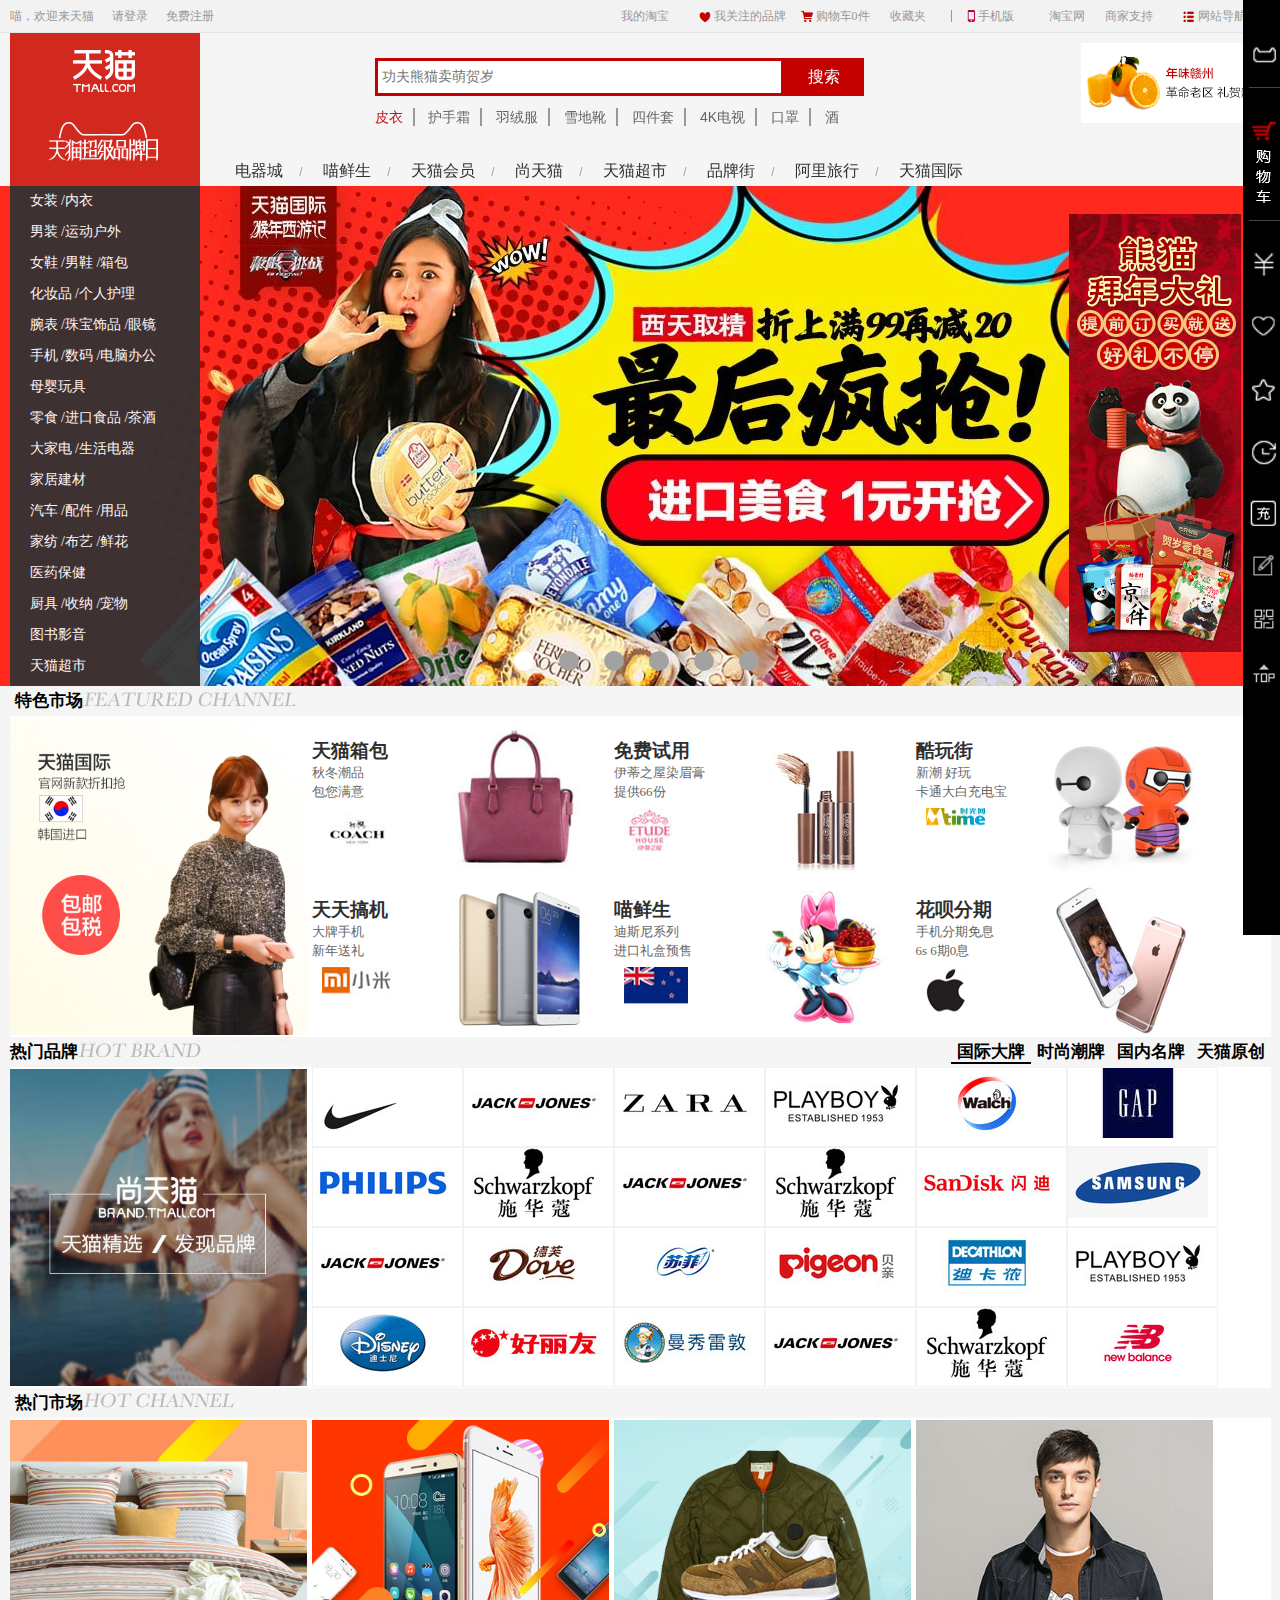
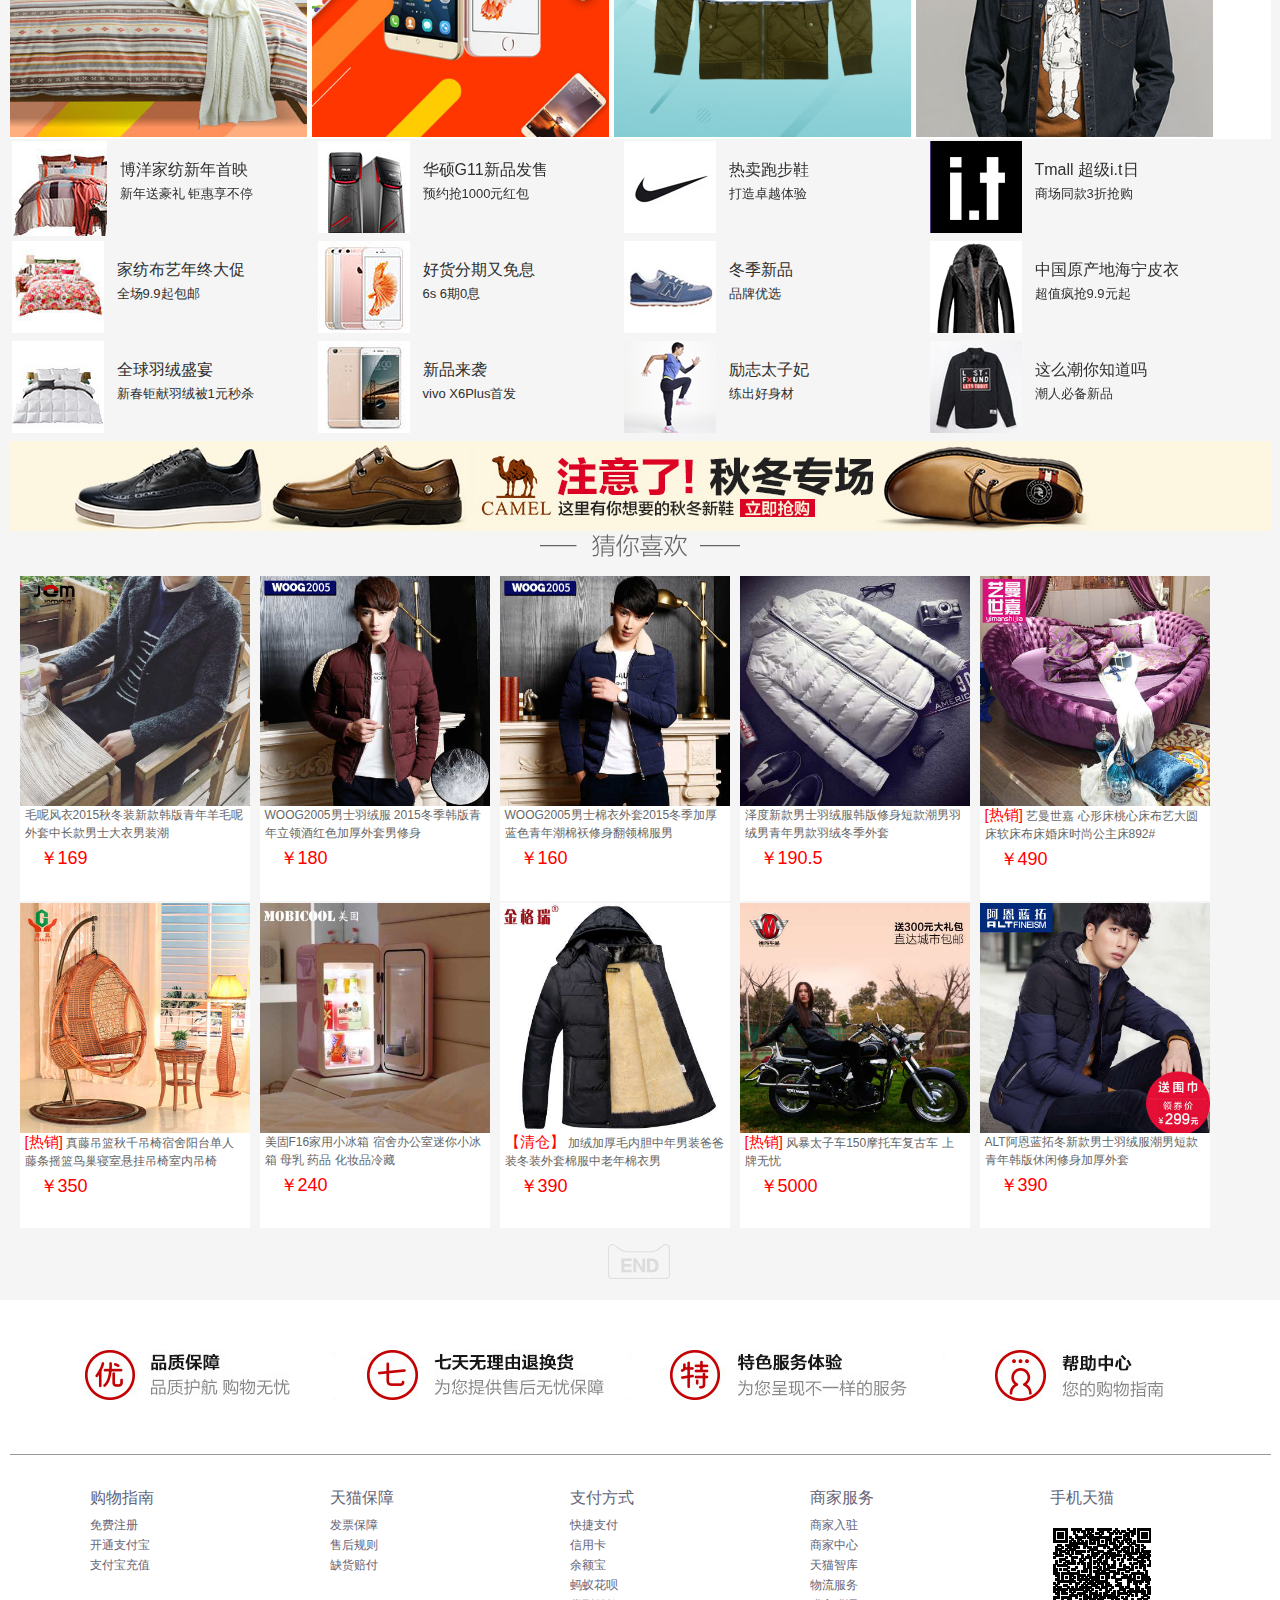
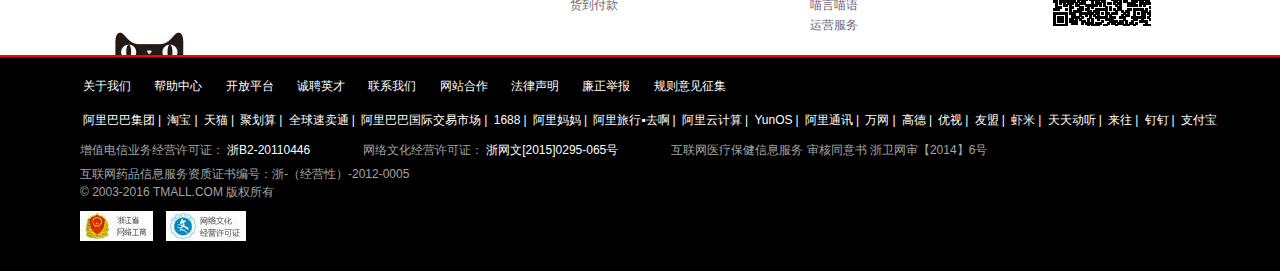
<file: index.html>
<!doctype html>
<html lang="en">
<head>
    <meta charset="UTF-8">
    <title>天猫主页</title>
    <link rel="shortcut icon" href="天猫主页/favicon.ico"/>
    <link rel="stylesheet" href="天猫主页/css/base.css"/>
    <link rel="stylesheet" href="天猫主页/css/index.css"/>
    <link rel="stylesheet" href="天猫主页/css/lrtk.css"/>
    <link rel="stylesheet" href="天猫主页/css/animation.css"/>

    
</head>
<body>
<div class="slide-right">
    <ul class="slide-right-list">
        <li><img src="天猫主页/right-images/myi1.png" alt=""/><div class="slide-right-hide">我的特权<i>◆</i></div>
        </li>
        <li><img src="天猫主页/right-images/myi10.png" alt=""/><div class="slide-right-hide">我的购物车<i>◆</i></div></li>
        <li><img src="天猫主页/right-images/myi2.png" alt=""/><div class="slide-right-hide">我的资产<i>◆</i></div></li>
        <li><img src="天猫主页/right-images/myi3.png" alt=""/><div class="slide-right-hide">我的关注的品牌<i>◆</i></div></li>
        <li><img src="天猫主页/right-images/myi4.png" alt=""/><div class="slide-right-hide">我的收藏<i>◆</i></div></li>
        <li><img src="天猫主页/right-images/myi5.png" alt=""/><div class="slide-right-hide">我看过的<i>◆</i></div></li>
        <li><img src="天猫主页/right-images/myi6.png" alt=""/><div class="slide-right-hide">我的要充值<i>◆</i></div></li>
        <li><img src="天猫主页/right-images/myi7.png" alt=""/><div class="slide-right-hide">用户反馈<i>◆</i></div></li>
        <li><img src="天猫主页/right-images/myi8.png" alt=""/><div class="slide-right-hide">我的特权<i>◆</i></div></li>
        <li><img src="天猫主页/right-images/myi9.png" alt=""/><div class="slide-right-hide" id="clickTop">返回顶部<i>◆</i></div></li>
    </ul>
</div>
<!--下拉搜索-->

<div class="xiala-ss">
    <div>
    <img src="天猫主页/ul-images/下拉搜索.png" alt=""/>
    </div>
</div>

<!--下拉搜索-->
<!--头部-->
<div class="tb-dhl">
    <div class="w">
        <div class="fl">
            <div class="hyz">
                <span>喵，欢迎来天猫</span>&nbsp;&nbsp;&nbsp;&nbsp;&nbsp;
                <a href="#">请登录</a>&nbsp;&nbsp;&nbsp;&nbsp;&nbsp;
                <a href="#">免费注册</a>
            </div>
        </div>
        <div class="fr dhly">
            <ul>
                <li class="fore">
                    <a href="javascript:void(0);">我的淘宝</a>
                    <ul class="ul">
                        <li><a href="javascript:void(0);">已买到的宝贝</a></li>
                        <li><a href="javascript:void(0);">已卖出的宝贝</a></li>
                    </ul>
                    <i><s>◆</s></i>
                </li>
                <li class="tm-xin"><span class="xin"></span><a href="#">我关注的品牌</a></li>
                <li class="tm-gwc"><span class="gwc"></span><a href="#">购物车0件</a></li>
                <li class="fore scj"><a href="#">收藏夹</a>
                    <ul class="ul">
                        <li><a href="javascript:void(0);">收藏的宝贝</a></li>
                        <li><a href="javascript:void(0);">收藏的店铺</a></li>
                    </ul>
                    <i><s>◆</s></i></li>
                <li class="line"></li>
                <li class="fore tm-xsj"><span class="xsj"></span><a href="#">手机版</a>
                    <ul class="ul"><li><img src="天猫主页/ul-images/二维码t.png" alt=""/></li></ul>
                </li>
                <li><a href="#">淘宝网</a></li>
                <li class="fore"><a href="#">商家支持</a>
                    <ul class="ul-12">
                        <h3>商家</h3>
                        <li><a href="javascript:void(0);">商家中心</a>
                            <a href="javascript:void(0);">商家入驻</a>
                            <a href="javascript:void(0);">运营服务</a>
                            <a href="javascript:void(0);">商家品控</a></li>
                        <li><a href="javascript:void(0);">商家工具</a>
                            <a href="javascript:void(0);">商家规则</a>
                            <a href="javascript:void(0);">天猫智库</a>
                            <a href="javascript:void(0);">喵言喵语</a></li>
                    </ul>
                    <i><s>◆</s></i></li>
                <li class="fore tm-dh"><span class="dh"></span><a href="#">网站导航</a>
                    <ul class="w wzdh-xlk">
                        <div class="site-cont site-hot">
                            <img src="天猫主页/ul-images/网站导航.png" alt=""/>
                        </div>

                    </ul>
                    <i><s>◆</s></i>
                </li>
            </ul>

        </div>
    </div>
</div>
<!--头部-->


<!--顶部搜索栏-->
<div class="w search clearfix">
    <div class="search-logo">
        <a href="#" class="tm-db11">
            <img src="天猫主页/ul-images/ul-dongtaitu.gif">
        </a>
    </div>
    <div class="search-input">
        <input type="text" required autofocus placeholder="功夫熊猫卖萌贺岁">
        <button>搜索</button>
    </div>
    <div class="search-car">
        <a href="#"><img src="天猫主页/ul-images/juzi.png" alt=""/></a>

    </div>
    <div class="search-more">
        <a href="#" class="col-red">皮衣</a><span></span>
        <a href="#">护手霜</a><span></span>
        <a href="#">羽绒服</a><span></span>
        <a href="#">雪地靴</a><span></span>
        <a href="#">四件套</a><span></span>
        <a href="#">4K电视</a><span></span>
        <a href="#">口罩</a><span></span>
        <a href="#">酒</a>
    </div>
    <div class="shortcut-items">
        <ul>
            <li><a href="#">电器城</a><span>/</span></li>
            <li><a href="#">喵鲜生</a><span>/</span></li>
            <li><a href="#">天猫会员</a><span>/</span></li>
            <li><a href="#">尚天猫</a><span>/</span></li>
            <li><a href="#">天猫超市</a><span>/</span></li>
            <li><a href="品牌街/index.html" target="_blank">品牌街</a><span>/</span></li>
            <li><a href="阿里旅行/alitrtip.html" target="_blank">阿里旅行</a><span>/</span></li>
            <li><a href="#">天猫国际</a></li>
        </ul>
    </div>
    <div class="shortcut-free">
        <a href="#"></a>

    </div>
</div>
<!--顶部搜索栏-->

<!--大图片-->
<div class="w bj clearfix">
    <div class="lbt clearfix">
        <div class="fl fenlei">
            <ul>
                <li><a href="#">女装 /</a><a href="#">内衣</a></li>
                <li><a href="#">男装 /</a><a href="#">运动户外</a></li>
                <li><a href="#">女鞋 /</a><a href="#">男鞋 /</a><a href="#">箱包</a></li>
                <li><a href="#">化妆品 /</a><a href="#">个人护理</a></li>
                <li><a href="#">腕表 /</a><a href="#">珠宝饰品 /</a><a href="#">眼镜</a></li>
                <li><a href="#">手机 /</a><a href="#">数码 /</a><a href="#">电脑办公</a></li>
                <li><a href="#">母婴玩具</a></li>
                <li><a href="#">零食 /</a><a href="#">进口食品 /</a><a href="#">茶酒</a></li>
                <li><a href="#">大家电 /</a><a href="#">生活电器</a></li>
                <li><a href="#">家居建材</a></li>
                <li><a href="#">汽车 /</a><a href="#">配件 /</a><a href="#">用品</a></li>
                <li><a href="#">家纺 /</a><a href="#">布艺 /</a><a href="#">鲜花</a></li>
                <li><a href="#">医药保健</a></li>
                <li><a href="#">厨具 /</a><a href="#">收纳 /</a><a href="#">宠物</a></li>
                <li><a href="#">图书影音</a></li>
                <li><a href="#">天猫超市</a></li>
            </ul>
            <div>
                <ul>
                    <li><img src="天猫主页/ul-images/1.png" alt=""/></li>
                    <li><img src="天猫主页/ul-images/2.png" alt=""/></li>
                    <li><img src="天猫主页/ul-images/3.png" alt=""/></li>
                    <li><img src="天猫主页/ul-images/4.png" alt=""/></li>
                    <li><img src="天猫主页/ul-images/5.png" alt=""/></li>
                    <li><img src="天猫主页/ul-images/手机1.png" alt=""/></li>
                    <li><img src="天猫主页/ul-images/7.png" alt=""/></li>
                    <li><img src="天猫主页/ul-images/8.png" alt=""/></li>
                    <li><img src="天猫主页/ul-images/9.png" alt=""/></li>
                    <li><img src="天猫主页/ul-images/10.png" alt=""/></li>
                    <li><img src="天猫主页/ul-images/11.png" alt=""/></li>
                    <li><img src="天猫主页/ul-images/家纺.png" alt=""/></li>
                    <li><img src="天猫主页/ul-images/13.png" alt=""/></li>
                    <li><img src="天猫主页/ul-images/14.png" alt=""/></li>
                    <li><img src="天猫主页/ul-images/15.png" alt=""/></li>
                    <li><img src="天猫主页/ul-images/16.png" alt=""/></li>
                </ul>
            </div>
        </div>
        <div class="fr xiongmao">
            <img src="天猫主页/ul-images/xiongmao.jpg" alt=""/>
        </div>
        <div class="lbt-zhfq">
            <div class="lbtq bjj"><img src="天猫主页/ul-images/lbt1.jpg" style="margin-left:44px" alt=""/></div>
            <div class="lbtw bjj"><img src="天猫主页/ul-images/lbt2.jpg" alt=""/></div>
            <div class="lbte bjj"><img src="天猫主页/ul-images/lbt3.jpg" alt=""/></div>
            <div class="lbtr bjj"><img src="天猫主页/ul-images/lbt4.jpg" alt=""/></div>
            <div class="lbtt bjj"><img src="天猫主页/ul-images/lbt5.jpg" alt=""/></div>
            <div class="lbty bjj"><img src="天猫主页/ul-images/lbt6.jpg" alt=""/></div>
        </div>
        <div class="circle">
            <span style="background-color: white"></span>
            <span></span>
            <span></span>
            <span></span>
            <span></span>
            <span></span>
        </div>
    </div>
</div>

<div class="w my-charac">
    <span>特色市场 <b></b></span>
    <img src="天猫主页/imgs/TB1UtBtLpXXXXbfXXXXZeZMQVXX-405-420.jpg" alt=""/>

    <div>
            <span>
                <h3>天猫箱包</h3>
                <h6>秋冬潮品</h6>
                <h4>包您满意</h4>
                <span class="my-charac-inco"><img src="天猫主页/imgs/11.jpg" alt=""/></span>
                <img src="天猫主页/imgs/TB1za72LXXXXXbDXVXXPzB0OVXX-160-160.jpg" alt=""/>
            </span>
    </div>
    <div>
            <span>
                <h3>免费试用</h3>
                <h6>伊蒂之屋染眉膏</h6>
                <h4>提供66份</h4>
                <span class="my-charac-inco"><img src="天猫主页/imgs/22.jpg" alt=""/></span>
                <img src="天猫主页/imgs/2.jpg" alt=""/>
            </span>
    </div>
    <div>
            <span>
                <h3>酷玩街</h3>
                <h6>新潮 好玩</h6>
                <h4>卡通大白充电宝</h4>
                <span class="my-charac-inco"><img src="天猫主页/imgs/33.jpg" alt=""/></span>
                <img src="天猫主页/imgs/3.jpg" alt=""/>
            </span>
    </div>
    <div>
            <span>
                <h3>天天搞机</h3>
                <h6>大牌手机</h6>
                <h4>新年送礼</h4>
                <span class="my-charac-inco"><img src="天猫主页/imgs/44.jpg" alt=""/></span>
                <img src="天猫主页/imgs/4.jpg" alt=""/>
            </span>
    </div>
    <div>
            <span>
                <h3>喵鲜生</h3>
                <h6>迪斯尼系列</h6>
                <h4>进口礼盒预售</h4>
                <span class="my-charac-inco"><img src="天猫主页/imgs/55.jpg" alt=""/></span>
                <img src="天猫主页/imgs/5.jpg" alt=""/>
            </span>
    </div>
    <div>
            <span>
                <h3>花呗分期</h3>
                <h6>手机分期免息</h6>
                <h4>6s 6期0息</h4>
                <span class="my-charac-inco"><img src="天猫主页/imgs/66.jpg" alt=""/></span>
                <img src="天猫主页/imgs/TB1z54NLXXXXXaiXpXXQAsJYXXX-180-180.jpg" alt=""/>
            </span>
    </div>
</div>
<div class="w my-charac ">
        <span class="fr">热门品牌<b class="my-b fl"></b>
            <ul class="fr">
                <li class="my-charac-hot-one fl current">国际大牌</li>
                <li class="my-charac-hot-one fl">时尚潮牌</li>
                <li class="my-charac-hot-one fl">国内名牌</li>
                <li class="my-charac-hot-one fl">天猫原创</li>
            </ul>
        </span>

    <img src="天猫主页/imgs/TB1uP6GJVXXXXcoXXXXXXXXXXXX-398-422.jpg_q75.jpg" alt=""/>
    <ul id="shop">
        <li><img src="天猫主页/imgs/l1.jpg" alt=""/><i>♡</i></li>
        <li><img src="天猫主页/imgs/l18.jpg" alt=""/><i>♡</i></li>
        <li><img src="天猫主页/imgs/l3.jpg" alt=""/><i>♡</i></li>
        <li><img src="天猫主页/imgs/l4.jpg" alt=""/><i>♡</i></li>
        <li><img src="天猫主页/imgs/l5.jpg" alt=""/><i>♡</i></li>
        <li><img src="天猫主页/imgs/l6.jpg" alt=""/><i>♡</i></li>
        <li><img src="天猫主页/imgs/l7.jpg" alt=""/><i>♡</i></li>
        <li><img src="天猫主页/imgs/l19.jpg" alt=""/><i>♡</i></li>
        <li><img src="天猫主页/imgs/l9.jpg" alt=""/><i>♡</i></li>
        <li><img src="天猫主页/imgs/l10.jpg" alt=""/><i>♡</i></li>
        <li><img src="天猫主页/imgs/l11.jpg" alt=""/><i>♡</i></li>
        <li><img src="天猫主页/imgs/l12.jpg" alt=""/><i>♡</i></li>
        <li><img src="天猫主页/imgs/l18.jpg" alt=""/><i>♡</i></li>
        <li><img src="天猫主页/imgs/l17.jpg" alt=""/><i>♡</i></li>
        <li><img src="天猫主页/imgs/l21.jpg" alt=""/><i>♡</i></li>
        <li><img src="天猫主页/imgs/l22.jpg" alt=""/><i>♡</i></li>
        <li><img src="天猫主页/imgs/l23.jpg" alt=""/><i>♡</i></li>
        <li><img src="天猫主页/imgs/l4.jpg" alt=""/><i>♡</i></li>
        <li><img src="天猫主页/imgs/l15.jpg" alt=""/><i>♡</i></li>
        <li><img src="天猫主页/imgs/l26.jpg" alt=""/><i>♡</i></li>
        <li><img src="天猫主页/imgs/l27.jpg" alt=""/><i>♡</i></li>
        <li><img src="天猫主页/imgs/l18.jpg" alt=""/><i>♡</i></li>
        <li><img src="天猫主页/imgs/l19.jpg" alt=""/><i>♡</i></li>
        <li><img src="天猫主页/imgs/l29.jpg" alt=""/><i>♡</i></li>
    </ul>
</div>
<div class="w my-charac ">
    <span>热门市场<b class="my-b my-mak"></b></span>
    <img src="天猫主页/imgs/i1.jpg" alt=""/>
    <img src="天猫主页/imgs/i2.jpg" alt=""/>
    <img src="天猫主页/imgs/i3.jpg" alt=""/>
    <img src="天猫主页/imgs/i4.jpg" alt=""/>
</div>
<div class="w my-coin-all">
    <div class="w my-coin">
        <img src="天猫主页/imgs/a1.jpg" alt=""/>
        <h5>博洋家纺新年首映</h5>
        <h6>新年送豪礼 钜惠享不停</h6>
    </div>
    <div class="w my-coin">
        <img src="天猫主页/imgs/a2.jpg" alt=""/>
        <h5>华硕G11新品发售</h5>
        <h6>预约抢1000元红包</h6>
    </div>
    <div class="w my-coin">
        <img src="天猫主页/imgs/a3.jpg" alt=""/>
        <h5>热卖跑步鞋</h5>
        <h6>打造卓越体验</h6>
    </div>
    <div class="w my-coin">
        <img src="天猫主页/imgs/a4.jpg" alt=""/>
        <h5>Tmall 超级i.t日</h5>
        <h6>商场同款3折抢购</h6>
    </div>
    <div class="w my-coin">
        <img src="天猫主页/imgs/a5.jpg" alt=""/>
        <h5>家纺布艺年终大促</h5>
        <h6>全场9.9起包邮</h6>
    </div>
    <div class="w my-coin">
        <img src="天猫主页/imgs/a6.jpg" alt=""/>
        <h5>好货分期又免息</h5>
        <h6>6s 6期0息</h6>
    </div>
    <div class="w my-coin">
        <img src="天猫主页/imgs/a7.jpg" alt=""/>
        <h5>冬季新品</h5>
        <h6>品牌优选</h6>
    </div>
    <div class="w my-coin">
        <img src="天猫主页/imgs/a8.jpg" alt=""/>
        <h5>中国原产地海宁皮衣</h5>
        <h6>超值疯抢9.9元起</h6>
    </div>
    <div class="w my-coin">
        <img src="天猫主页/imgs/a9.jpg" alt=""/>
        <h5>全球羽绒盛宴</h5>
        <h6>新春钜献羽绒被1元秒杀</h6>
    </div>
    <div class="w my-coin">
        <img src="天猫主页/imgs/a10.jpg" alt=""/>
        <h5>新品来袭</h5>
        <h6>vivo X6Plus首发</h6>
    </div>
    <div class="w my-coin">
        <img src="天猫主页/imgs/a11.jpg" alt=""/>
        <h5>励志太子妃</h5>
        <h6>练出好身材</h6>
    </div>
    <div class="w my-coin">
        <img src="天猫主页/imgs/a12.jpg" alt=""/>
        <h5>这么潮你知道吗</h5>
        <h6>潮人必备新品</h6>
    </div>
</div>
<div class="w my-index-img"><img src="天猫主页/imgs/img.jpg" alt=""/></div>

<h2 class="w my-woederful"></h2>
<ul class="w my-index-shop-all clearfix">
    <li class="w my-index-shop">
        <img src="天猫主页/imgs/b1.jpg" alt=""/>

        <p>毛呢风衣2015秋冬装新款韩版青年羊毛呢外套中长款男士大衣男装潮</p>
        <span>￥169</span>
    </li>
    <li class="w my-index-shop">
        <img src="天猫主页/imgs/b2.jpg" alt=""/>

        <p>WOOG2005男士羽绒服 2015冬季韩版青年立领酒红色加厚外套男修身</p>
        <span>￥180</span>
    </li>
    <li class="w my-index-shop">
        <img src="天猫主页/imgs/b3.jpg" alt=""/>

        <p>WOOG2005男士棉衣外套2015冬季加厚蓝色青年潮棉袄修身翻领棉服男</p>
        <span>￥160</span>
    </li>
    <li class="w my-index-shop">
        <img src="天猫主页/imgs/b4.jpg" alt=""/>

        <p>泽度新款男士羽绒服韩版修身短款潮男羽绒男青年男款羽绒冬季外套</p>
        <span>￥190.5</span>
    </li>
    <li class="w my-index-shop">
        <img src="天猫主页/imgs/b8.jpg" alt=""/>

        <p><span style="color: red ;font-size: 15px">[热销]</span> 艺曼世嘉 心形床桃心床布艺大圆床软床布床婚床时尚公主床892#</p>
        <span>￥490</span>
    </li>
    <li class="w my-index-shop">
        <img src="天猫主页/imgs/b10.jpg" alt=""/>

        <p><span style="color: red ;font-size: 15px">[热销]</span> 真藤吊篮秋千吊椅宿舍阳台单人藤条摇篮鸟巢寝室悬挂吊椅室内吊椅</p>
        <span>￥350</span>
    </li>
    <li class="w my-index-shop">
        <img src="天猫主页/imgs/b9.jpg" alt=""/>

        <p>美固F16家用小冰箱 宿舍办公室迷你小冰箱 母乳 药品 化妆品冷藏</p>
        <span>￥240</span>
    </li>
    <li class="w my-index-shop">
        <img src="天猫主页/imgs/b5.jpg" alt=""/>

        <p><span style="color: red ;font-size: 15px">【清仓】</span> 加绒加厚毛内胆中年男装爸爸装冬装外套棉服中老年棉衣男</p>
        <span>￥390</span>
    </li>
    <li class="w my-index-shop">
        <img src="天猫主页/imgs/b7.jpg" alt=""/>

        <p><span style="color: red ;font-size: 15px">[热销]</span> 风暴太子车150摩托车复古车 上牌无忧</p>
        <span>￥5000</span>
    </li>
    <li class="w my-index-shop">
        <img src="天猫主页/imgs/b6.jpg" alt=""/>

        <p>ALT阿恩蓝拓冬新款男士羽绒服潮男短款青年韩版休闲修身加厚外套</p>
        <span>￥390</span>
    </li>
</ul>
<div class="w my-index-shop-end"></div>
<!--热门品牌-->


<!--底部-->
<div class="footer">
    <div class="footer-service">
        <div class="w footer-service-slogans">
            <a href="#" class="slogan slogan1"><img src="天猫主页/ul-images/d-you1.png" alt=""/></a>
            <a href="#" class="slogan slogan2"><img src="天猫主页/ul-images/d-qi1.png" alt=""/></a>
            <a href="#" class="slogan slogan3"><img src="天猫主页/ul-images/d-te1..png" alt=""/></a>
            <a href="#" class="slogan slogan4"><img src="天猫主页/ul-images/d-bang1.png" alt=""/></a>
        </div>
        <div class="w footer-service-shopping clearfix">
            <dl>
                <dt>购物指南</dt>
                <dd>免费注册</dd>
                <dd>开通支付宝</dd>
                <dd>支付宝充值</dd>

            </dl>
            <dl>
                <dt>天猫保障</dt>
                <dd>发票保障</dd>
                <dd>售后规则</dd>
                <dd>缺货赔付</dd>
            </dl>
            <dl>
                <dt>支付方式</dt>
                <dd>快捷支付</dd>
                <dd>信用卡</dd>
                <dd>余额宝</dd>
                <dd>蚂蚁花呗</dd>
                <dd>货到付款</dd>
            </dl>
            <dl>
                <dt>商家服务</dt>
                <dd>商家入驻</dd>
                <dd>商家中心</dd>
                <dd>天猫智库</dd>
                <dd>物流服务</dd>
                <dd>喵言喵语</dd>
                <dd>运营服务</dd>
            </dl>
            <dl>
                <dt>手机天猫</dt>
                <a href="#"><img src="天猫主页/ul-images/erweima.png" alt=""/></a>
            </dl>


        </div>
        <div class="tm-xmt"><img src="天猫主页/ul-images/tm-tou.png" alt=""/></div>
    </div>
    <div class=" footer-others">

        <div class="footer-others-links">
            <a href="#">关于我们</a>
            <a href="#">帮助中心</a>
            <a href="#">开放平台</a>
            <a href="#">诚聘英才</a>
            <a href="#">联系我们</a>
            <a href="#">网站合作</a>
            <a href="#">法律声明</a>
            <a href="#">廉正举报</a>
            <a href="#">规则意见征集</a>

        </div>
        <div class="w footer-others-copyright">
            <a href="#">阿里巴巴集团</a>|
            <a href="#">淘宝</a>|
            <a href="#">天猫</a>|
            <a href="#">聚划算</a>|
            <a href="#">全球速卖通</a>|
            <a href="#">阿里巴巴国际交易市场</a>|
            <a href="#">1688</a>|
            <a href="#">阿里妈妈</a>|
            <a href="#">阿里旅行▪去啊</a>|
            <a href="#">阿里云计算</a>|
            <a href="#">YunOS</a>|
            <a href="#">阿里通讯</a>|
            <a href="#">万网</a>|
            <a href="#">高德</a>|
            <a href="#">优视</a>|
            <a href="#">友盟</a>|
            <a href="#">虾米</a>|
            <a href="#">天天动听</a>|
            <a href="#">来往</a>|
            <a href="#">钉钉</a>|
            <a href="#">支付宝</a>

            <p>增值电信业务经营许可证：<span><a href="#">浙B2-20110446</a></span>网络文化经营许可证：<span><a
                    href="#">浙网文[2015]0295-065号</a></span>互联网医疗保健信息服务 审核同意书 浙卫网审【2014】6号</br>
                互联网药品信息服务资质证书编号：浙-（经营性）-2012-0005
                <br>© 2003-2016 TMALL.COM 版权所有</p>
        </div>
        <div class="footer-others-img">
            <a href="#"><img src="天猫主页/ul-images/zjgs.png"/></a>
            <a href="#"><img src="天猫主页/ul-images/whjy.png"/></a>
        </div>
    </div>
</div>
</div>
<!--底部-->
<script src="天猫主页/jquery-1.11.1.js"></script>
<script  type="text/javascript" src="天猫主页/homepage-js/homepage.js"></script>

</body>

</html>
</file>
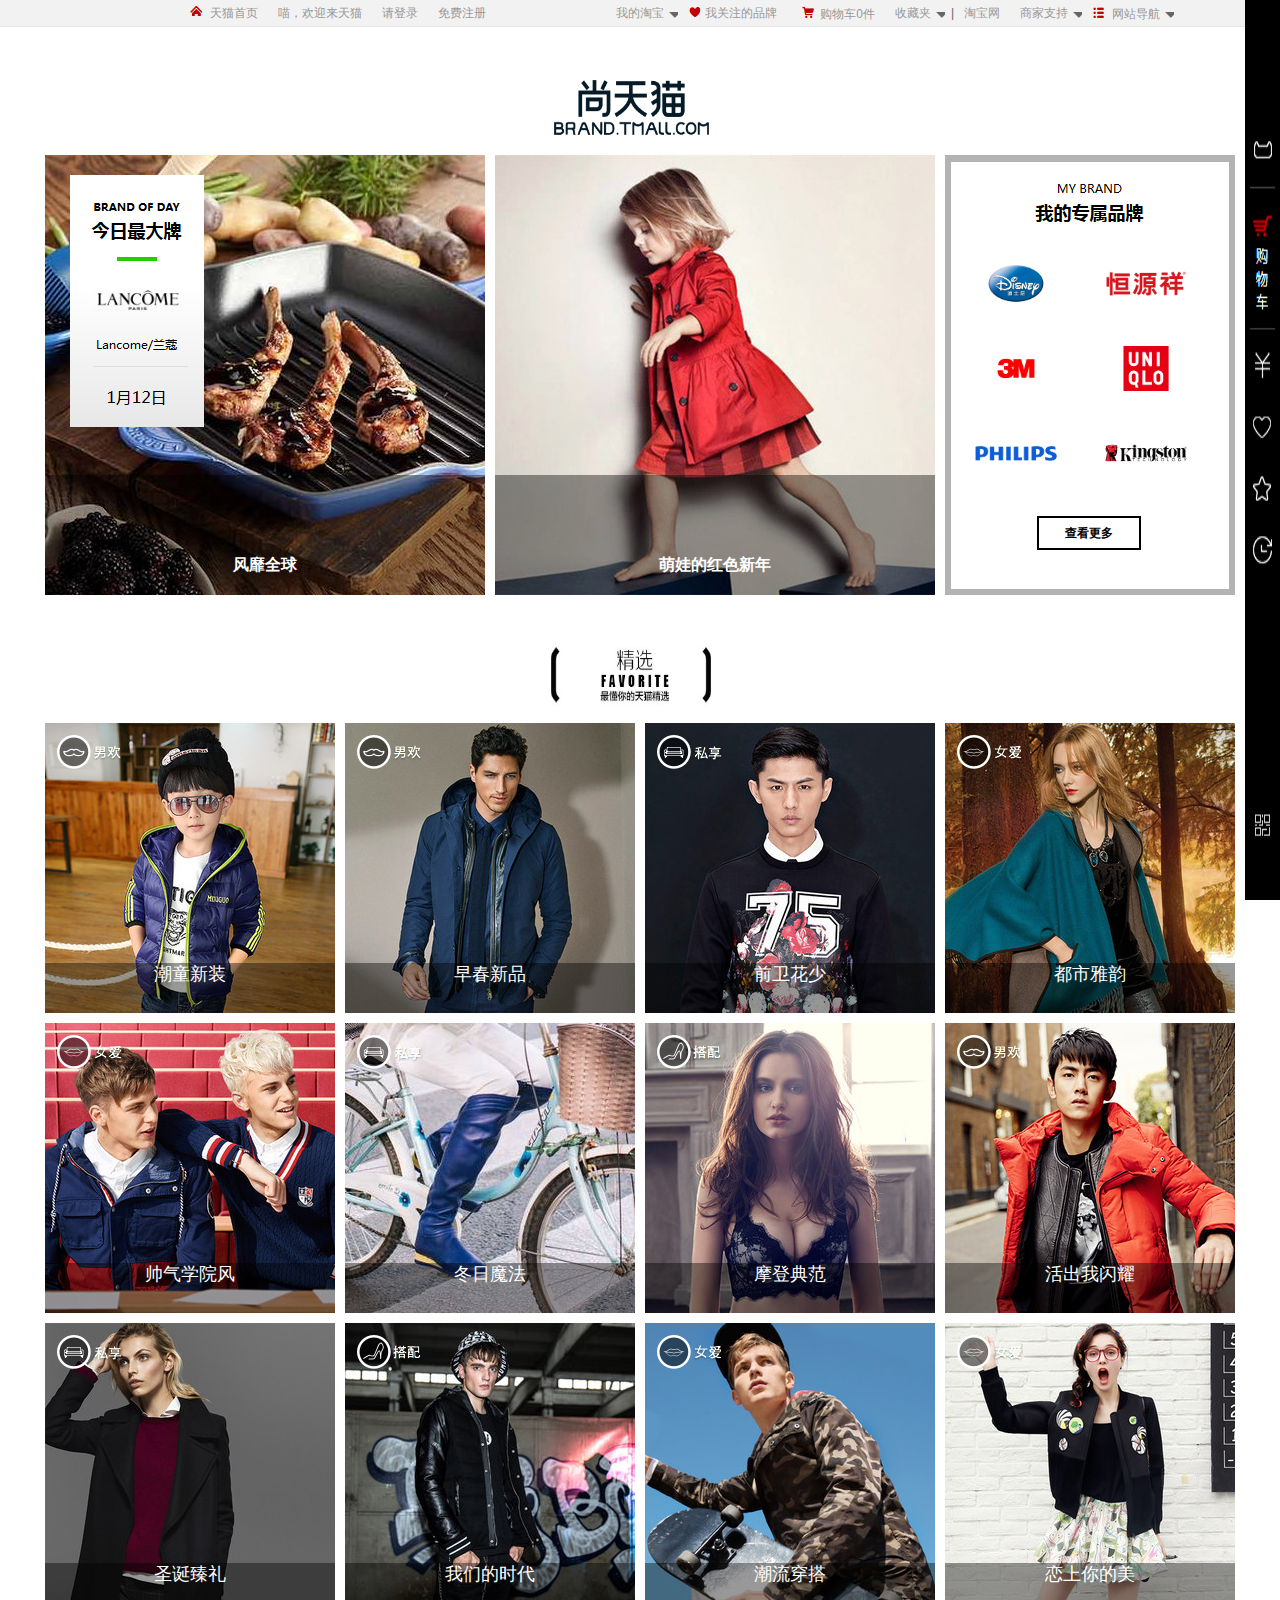
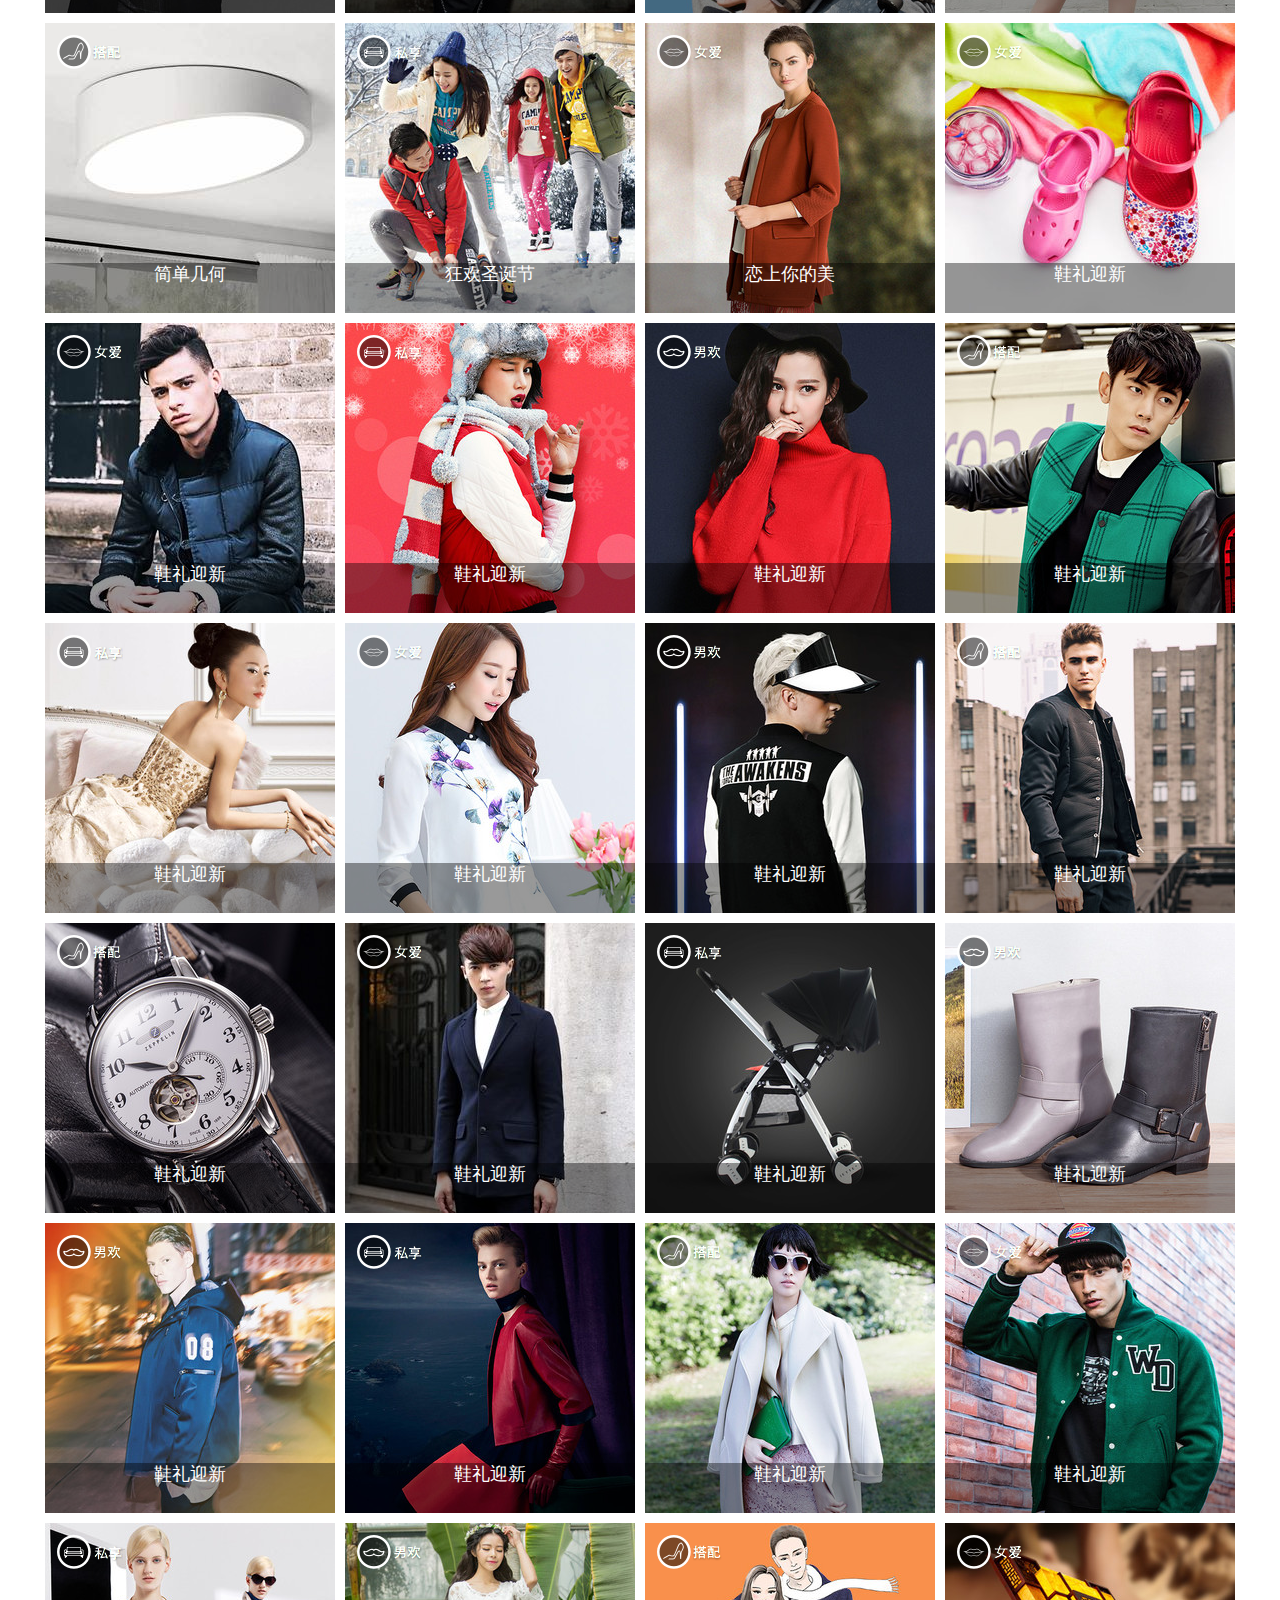
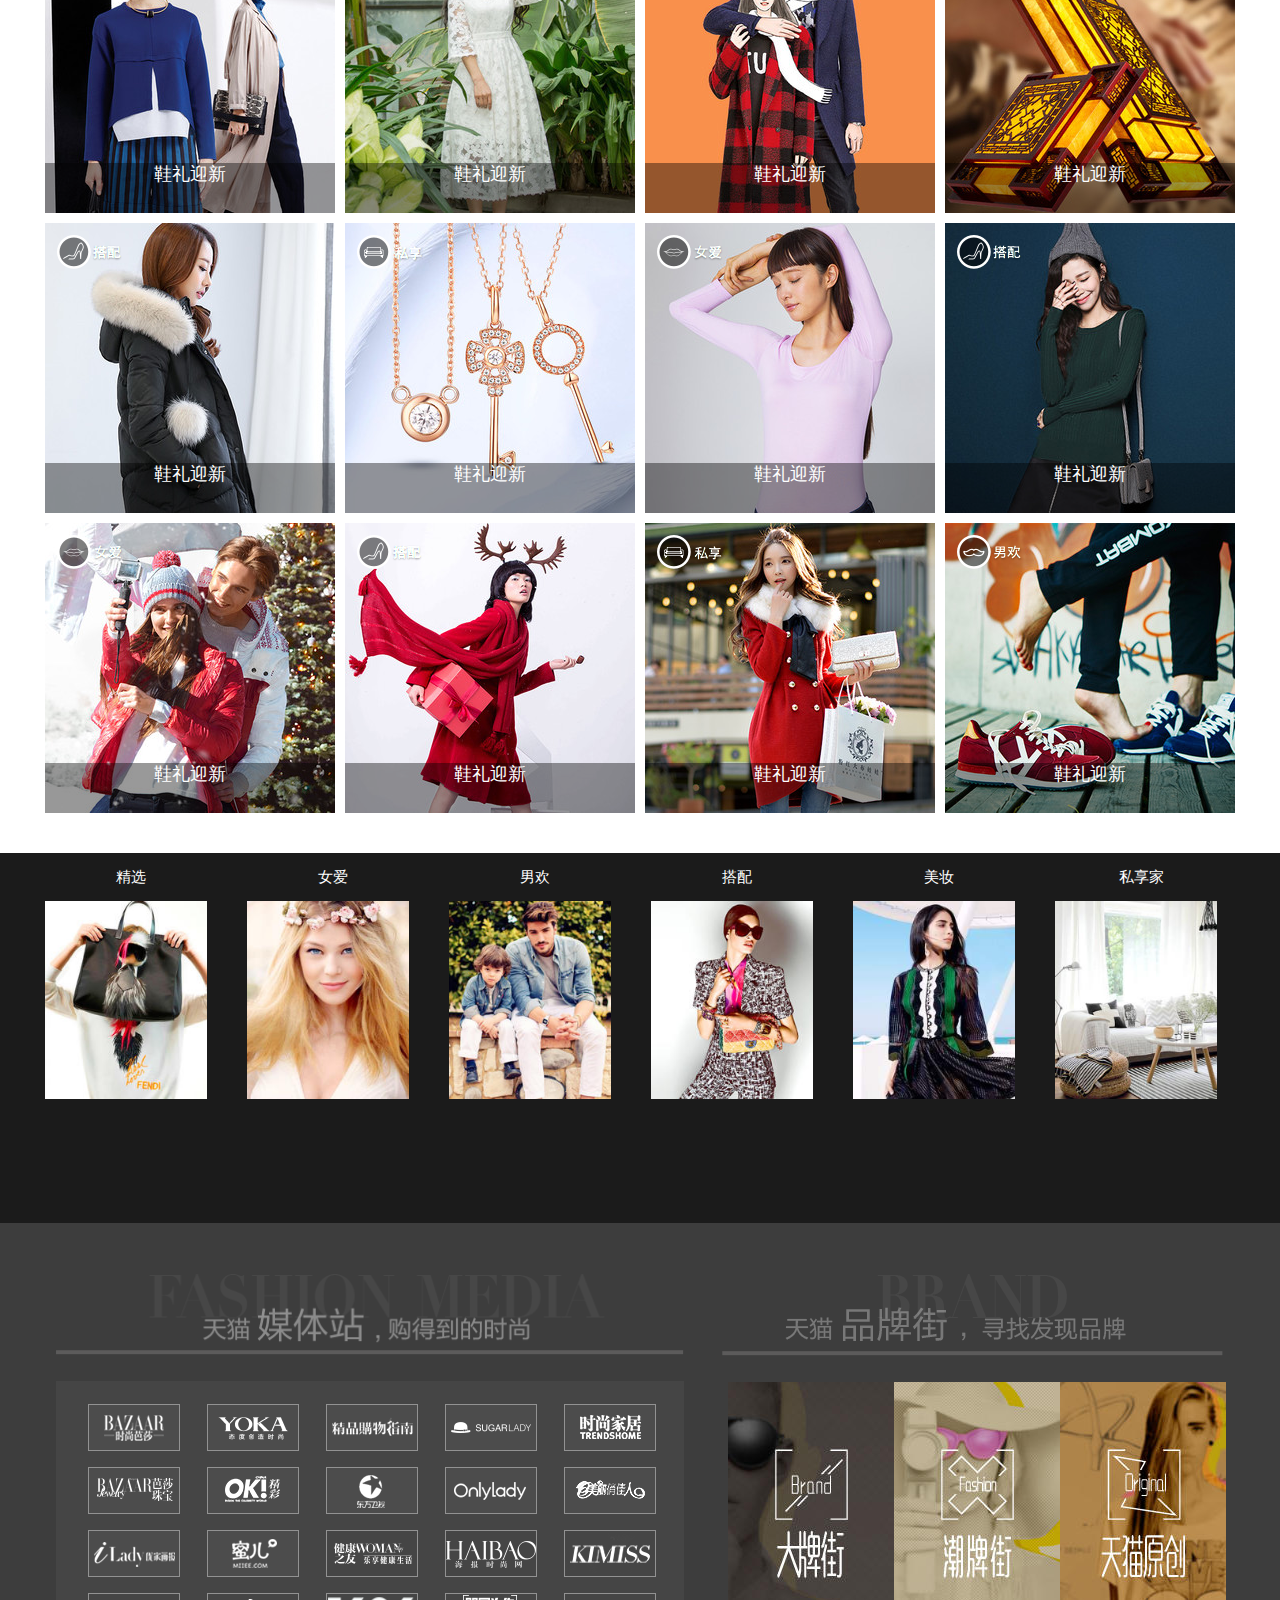
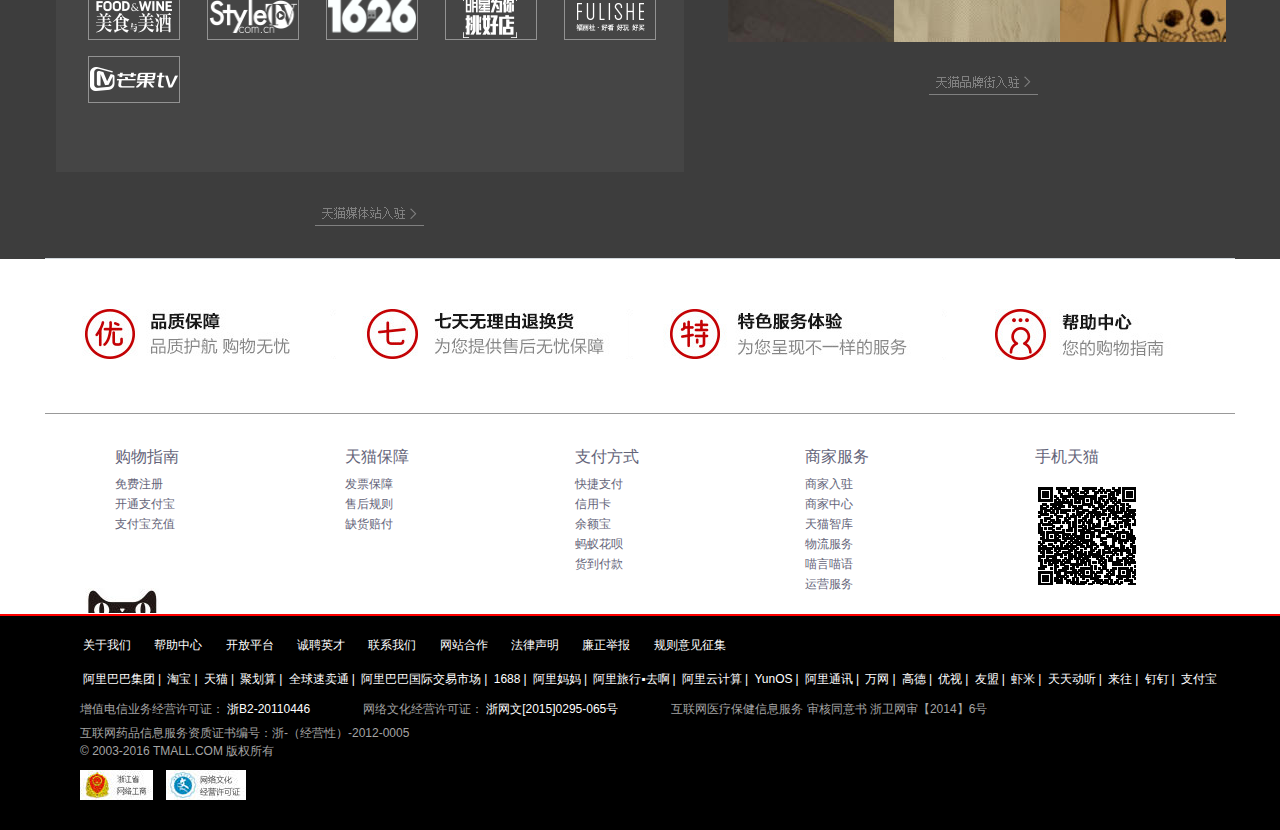
<file: 品牌街/index.html>
<!DOCTYPE html>
<html>
<head lang="en">
    <meta charset="UTF-8">
    <title>品牌街-上天猫，就够了</title>
    <link rel="shortcut icon" href="favicon.ico"/>
    <link rel="stylesheet" href="css/base.css"/>
    <link rel="stylesheet" href="css/index.css"/>
    <script src = "jQuery/jquery-1.11.1.min.js"></script>
    <script src = "js/index.js"></script>

</head>
<body>
    <!--导航栏部分 start-->
    <div class="site-nav">
        <div class="site-nav-w">
            <div class="fl">
                <div class="nav-info">
                    <span class="tmallpage">
                        <span class="tmall-home"></span>
                        <a href="#">天猫首页</a>
                    </span>
                    <span>喵，欢迎来天猫</span>
                    <span><a href="#">请登录</a></span>
                    <span><a href="#">免费注册</a></span>
                </div>
            </div>
            <div class="nav-menu fr">
                <ul>
                    <li>
                        <a href="#">我的淘宝</a>
                        <i><s>◆</s></i>
                    </li>
                    <li class="nav-pic">
                        <span class="nav-pic-focus"></span>
                        <a href="#">我关注的品牌</a>
                    </li>
                    <li class="nav-pic">
                        <span class="shopping-car"></span>
                        <a href="#">购物车0件</a>
                    </li>
                    <li>
                        <a href="#">收藏夹</a>
                        <i><s>◆</s></i>
                    </li>
                    <li>| &nbsp; <a href="http://www.taobao.com">淘宝网</a></li>
                    <li>
                        <a href="#">商家支持</a>
                        <i><s>◆</s></i>
                    </li>
                    <li class="nav-pic">
                        <span class="site-menu"></span>
                        <a href="#">网站导航</a>
                        <i><s>◆</s></i>
                    </li>
                </ul>
            </div>
        </div>
    </div>
    <!--导航栏部分 end-->

    <!--主要品牌内容部分 start-->
    
    <div class=" content" >
        <div class="scroll-bar" id="scrollBar">
            <a href="#"><img src="images/scroll-bar.png" /></a>
        </div>
        <div class="con-side">
            <a href="#"><img src="images/side-bar.png" /></a>
        </div>
        <div class="w">
        <!--尚天猫部分 start-->
            <div class="con-stmall" id="conStmall">
                <div class="con-stmall-logo">
                    <img src="images/logo.png" />
                </div>
                <div class="con-stmall-brand">
                    <div class="con-stmall-earth fl">
                        <a href="#"><img src="images/brand-of-day.png" class="stmall-brand-day"/></a>
                        <a href="#"><img src="images/stmall1.jpg" /></a>
                        <div class="earth-best">
                            <a href="#">风靡全球</a>
                        </div>
                    </div>
                    <div class="con-stmall-baby fl">
                        <img src="images/stmall2.jpg" />
                        <div class="earth-best ">
                            <a href="#">萌娃的红色新年</a>
                        </div>
                    </div>
                    <div class="con-stmall-mine fl">
                        <div class="my-brand">
                            <div><img src="images/my-brand.png" /></div>
                            <a href="#"><img src="images/disney.jpg" /></a>
                            <a href="#"><img src="images/heng.jpg" /></a>
                            <a href="#"><img src="images/3m.jpg" /></a>
                            <a href="#"><img src="images/uinque.png" /></a>
                            <a href="#"><img src="images/philips.jpg" /></a>
                            <a href="#"><img src="images/kings.jpg" /></a>
                            <p class="brand-more"><a href="#">查看更多</a></p>
                        </div>
                    </div>
                </div>
            </div>

        <!--尚天猫部分 end-->
        
        <!--精选部分 start-->
            <div class="con-favorite" id="conFavor">
                <div class="con-favorite-logo">
                    <img src="images/logo2.jpg" />
                </div>
                <div class="con-favorite-brands clearfix">
                    <div class="brands">
                        <div class=" favorite-brands fl">
                            <a href="#">
                                <img src="images/01.jpg" />
                                <div class="brand-des">
                                    <p class="des-title">潮童新装</p>
                                    <p class="des-describe">米西果</p>
                                </div>
                            </a>
                            <span class="pic1"></span>
                        </div>
                        <div class=" favorite-brands fl">
                            <a href="#">
                                <img src="images/02.jpg" />
                                <div class="brand-des">
                                    <p class="des-title">早春新品</p>
                                    <p class="des-describe">Massimo Dutti/麦西姆杜特</p>
                                </div>
                            </a>
                            <span class="pic1"></span>
                        </div>
                        <div class=" favorite-brands fl">
                            <a href="#">
                                <img src="images/03.jpg" />
                                <div class="brand-des">
                                    <p class="des-title">前卫花少</p>
                                    <p class="des-describe">all in</p>
                                </div>
                            </a>
                            <span class="pic3"></span>
                        </div>
                        <div class="favorite-brands-sp fl">
                            <a href="#">
                                <img src="images/04.jpg" />
                                <div class="brand-des">
                                    <p class="des-title">都市雅韵</p>
                                    <p class="des-describe">INSUN/恩裳</p>
                                </div>
                            </a>
                            <span class="pic2"></span>
                        </div>
                    </div>
                    <div class="brands">
                        <div class=" favorite-brands fl">
                            <a href="#">
                                <img src="images/05.jpg" />
                                <div class="brand-des">
                                    <p class="des-title">帅气学院风</p>
                                    <p class="des-describe">Lilbetter</p>
                                </div>
                            </a>
                            <span class="pic2"></span>
                        </div>
                        <div class=" favorite-brands fl">
                            <a href="#">
                                <img src="images/06.jpg" />
                                <div class="brand-des">
                                    <p class="des-title">冬日魔法</p>
                                    <p class="des-describe">Lilbetter</p>
                                </div>
                            </a>
                            <span class="pic3"></span>
                        </div>
                        <div class=" favorite-brands fl">
                            <a href="#">
                                <img src="images/07.jpg" />
                                <div class="brand-des">
                                    <p class="des-title">摩登典范</p>
                                    <p class="des-describe">Ordifen/欧迪芬</p>
                                </div>
                            </a>
                            <span class="pic4"></span>
                        </div>
                        <div class="favorite-brands-sp fl">
                            <a href="#">
                                <img src="images/08.jpg" />
                                <div class="brand-des">
                                    <p class="des-title">活出我闪耀</p>
                                    <p class="des-describe">peacebird/太平鸟</p>
                                </div>
                            </a>
                            <span class="pic1"></span>
                        </div>
                    </div>
                    <div class="brands">
                        <div class=" favorite-brands fl">
                            <a href="#">
                                <img src="images/09.jpg" />
                                <div class="brand-des">
                                    <p class="des-title">圣诞臻礼</p>
                                    <p class="des-describe">Lilbetter</p>
                                </div>
                            </a>
                            <span class="pic3"></span>
                        </div>
                        <div class=" favorite-brands fl">
                            <a href="#">
                                <img src="images/10.jpg" />
                                <div class="brand-des">
                                    <p class="des-title">我们的时代</p>
                                    <p class="des-describe">Lilbetter</p>
                                </div>
                            </a>
                            <span class="pic4"></span>
                        </div>
                        <div class=" favorite-brands fl">
                            <a href="#">
                                <img src="images/11.jpg" />
                                <div class="brand-des">
                                    <p class="des-title">潮流穿搭</p>
                                    <p class="des-describe">Lilbetter</p>
                                </div>
                            </a>
                            <span class="pic2"></span>
                        </div>
                        <div class="favorite-brands-sp fl">
                            <a href="#">
                                <img src="images/12.jpg" />
                                <div class="brand-des">
                                    <p class="des-title">恋上你的美</p>
                                    <p class="des-describe">Lilbetter</p>
                                </div>
                            </a>
                            <span class="pic2"></span>
                        </div>
                    </div>
                    <div class="brands">
                        <div class=" favorite-brands fl">
                            <a href="#">
                                <img src="images/13.jpg" />
                                <div class="brand-des">
                                    <p class="des-title">简单几何</p>
                                    <p class="des-describe">维码</p>
                                </div>
                            </a>
                            <span class="pic4"></span>
                        </div>
                        <div class=" favorite-brands fl">
                            <a href="#">
                                <img src="images/14.jpg" />
                                <div class="brand-des">
                                    <p class="des-title">狂欢圣诞节</p>
                                    <p class="des-describe">anta</p>
                                </div>
                            </a>
                            <span class="pic3"></span>
                        </div>
                        <div class=" favorite-brands fl">
                            <a href="#">
                                <img src="images/15.jpg" />
                                <div class="brand-des">
                                    <p class="des-title">恋上你的美</p>
                                    <p class="des-describe">angel citiz/天使之城</p>
                                </div>
                            </a>
                            <span class="pic2"></span>
                        </div>
                        <div class="favorite-brands-sp fl">
                            <a href="#">
                                <img src="images/16.jpg" />
                                <div class="brand-des">
                                    <p class="des-title">鞋礼迎新</p>
                                    <p class="des-describe">Crocs</p>
                                </div>
                            </a>
                            <span class="pic2"></span>
                        </div>
                    </div>
                    <div class="brands">
                        <div class=" favorite-brands fl">
                            <a href="#">
                                <img src="images/17.jpg" />
                                <div class="brand-des">
                                    <p class="des-title">鞋礼迎新</p>
                                    <p class="des-describe">Crocs</p>
                                </div>
                            </a>
                            <span class="pic2"></span>
                        </div>
                        <div class=" favorite-brands fl">
                            <a href="#">
                                <img src="images/18.jpg" />
                                <div class="brand-des">
                                    <p class="des-title">鞋礼迎新</p>
                                    <p class="des-describe">Crocs</p>
                                </div>
                            </a>
                            <span class="pic3"></span>
                        </div>
                        <div class=" favorite-brands fl">
                            <a href="#">
                                <img src="images/19.jpg" />
                                <div class="brand-des">
                                    <p class="des-title">鞋礼迎新</p>
                                    <p class="des-describe">Crocs</p>
                                </div>
                            </a>
                            <span class="pic1"></span>
                        </div>
                        <div class="favorite-brands-sp fl">
                            <a href="#">
                                <img src="images/20.jpg" />
                                <div class="brand-des">
                                    <p class="des-title">鞋礼迎新</p>
                                    <p class="des-describe">Crocs</p>
                                </div>
                            </a>
                            <span class="pic4"></span>
                        </div>
                    </div>
                    <div class="brands">
                        <div class=" favorite-brands fl">
                            <a href="">
                                <img src="images/45.jpg" />
                                <div class="brand-des">
                                    <p class="des-title">鞋礼迎新</p>
                                    <p class="des-describe">Crocs</p>
                                </div>
                            </a>
                            <span class="pic3"></span>
                        </div>
                        <div class=" favorite-brands fl">
                            <a href="">
                                <img src="images/22.jpg" />
                                <div class="brand-des">
                                    <p class="des-title">鞋礼迎新</p>
                                    <p class="des-describe">Crocs</p>
                                </div>
                            </a>
                            <span class="pic2"></span>
                        </div>
                        <div class=" favorite-brands fl">
                            <a href="">
                                <img src="images/23.jpg" />
                                <div class="brand-des">
                                    <p class="des-title">鞋礼迎新</p>
                                    <p class="des-describe">Crocs</p>
                                </div>
                            </a>
                            <span class="pic1"></span>
                        </div>
                        <div class="favorite-brands-sp fl">
                            <a href="">
                                <img src="images/24.jpg" />
                                <div class="brand-des">
                                    <p class="des-title">鞋礼迎新</p>
                                    <p class="des-describe">Crocs</p>
                                </div>
                            </a>
                            <span class="pic4"></span>
                        </div>
                    </div>
                    <div class="brands">
                        <div class=" favorite-brands fl">
                            <a href="">
                                <img src="images/25.jpg" />
                                <div class="brand-des">
                                    <p class="des-title">鞋礼迎新</p>
                                    <p class="des-describe">Crocs</p>
                                </div>
                            </a>
                            <span class="pic4"></span>
                        </div>
                        <div class=" favorite-brands fl">
                            <a href="">
                                <img src="images/26.jpg" />
                                <div class="brand-des">
                                    <p class="des-title">鞋礼迎新</p>
                                    <p class="des-describe">Crocs</p>
                                </div>
                            </a>
                            <span class="pic2"></span>
                        </div>
                        <div class=" favorite-brands fl">
                            <a href="">
                                <img src="images/27.jpg" />
                                <div class="brand-des">
                                    <p class="des-title">鞋礼迎新</p>
                                    <p class="des-describe">Crocs</p>
                                </div>
                            </a>
                            <span class="pic3"></span>
                        </div>
                        <div class="favorite-brands-sp fl">
                            <a href="">
                                <img src="images/28.jpg" />
                                <div class="brand-des">
                                    <p class="des-title">鞋礼迎新</p>
                                    <p class="des-describe">Crocs</p>
                                </div>
                            </a>
                            <span class="pic1"></span>
                        </div>
                    </div>
                    <div class="brands">
                        <div class=" favorite-brands fl">
                            <a href="">
                                <img src="images/29.jpg" />
                                <div class="brand-des">
                                    <p class="des-title">鞋礼迎新</p>
                                    <p class="des-describe">Crocs</p>
                                </div>
                            </a>
                            <span class="pic1"></span>
                        </div>
                        <div class=" favorite-brands fl">
                            <a href="">
                                <img src="images/30.jpg" />
                                <div class="brand-des">
                                    <p class="des-title">鞋礼迎新</p>
                                    <p class="des-describe">Crocs</p>
                                </div>
                            </a>
                            <span class="pic3"></span>
                        </div>
                        <div class=" favorite-brands fl">
                            <a href="">
                                <img src="images/31.jpg" />
                                <div class="brand-des">
                                    <p class="des-title">鞋礼迎新</p>
                                    <p class="des-describe">Crocs</p>
                                </div>
                            </a>
                            <span class="pic4"></span>
                        </div>
                        <div class="favorite-brands-sp fl">
                            <a href="">
                                <img src="images/32.jpg" />
                                <div class="brand-des">
                                    <p class="des-title">鞋礼迎新</p>
                                    <p class="des-describe">Crocs</p>
                                </div>
                            </a>
                            <span class="pic2"></span>
                        </div>
                    </div>
                    <div class="brands">
                        <div class=" favorite-brands fl">
                            <a href="">
                                <img src="images/33.jpg" />
                                <div class="brand-des">
                                    <p class="des-title">鞋礼迎新</p>
                                    <p class="des-describe">Crocs</p>
                                </div>
                            </a>
                            <span class="pic3"></span>
                        </div>
                        <div class=" favorite-brands fl">
                            <a href="">
                                <img src="images/34.jpg" />
                                <div class="brand-des">
                                    <p class="des-title">鞋礼迎新</p>
                                    <p class="des-describe">Crocs</p>
                                </div>
                            </a>
                            <span class="pic1"></span>
                        </div>
                        <div class=" favorite-brands fl">
                            <a href="">
                                <img src="images/35.jpg" />
                                <div class="brand-des">
                                    <p class="des-title">鞋礼迎新</p>
                                    <p class="des-describe">Crocs</p>
                                </div>
                            </a>
                            <span class="pic4"></span>
                        </div>
                        <div class="favorite-brands-sp fl">
                            <a href="">
                                <img src="images/36.jpg" />
                                <div class="brand-des">
                                    <p class="des-title">鞋礼迎新</p>
                                    <p class="des-describe">Crocs</p>
                                </div>
                            </a>
                            <span class="pic2"></span>
                        </div>
                    </div>
                    <div class="brands">
                        <div class=" favorite-brands fl">
                            <a href="">
                                <img src="images/37.jpg" />
                                <div class="brand-des">
                                    <p class="des-title">鞋礼迎新</p>
                                    <p class="des-describe">Crocs</p>
                                </div>
                            </a>
                            <span class="pic4"></span>
                        </div>
                        <div class=" favorite-brands fl">
                            <a href="">
                                <img src="images/46.jpg" />
                                <div class="brand-des">
                                    <p class="des-title">鞋礼迎新</p>
                                    <p class="des-describe">Crocs</p>
                                </div>
                            </a>
                            <span class="pic3"></span>
                        </div>
                        <div class=" favorite-brands fl">
                            <a href="">
                                <img src="images/47.jpg" />
                                <div class="brand-des">
                                    <p class="des-title">鞋礼迎新</p>
                                    <p class="des-describe">Crocs</p>
                                </div>
                            </a>
                            <span class="pic2"></span>
                        </div>
                        <div class="favorite-brands-sp fl">
                            <a href="">
                                <img src="images/40.jpg" />
                                <div class="brand-des">
                                    <p class="des-title">鞋礼迎新</p>
                                    <p class="des-describe">Crocs</p>
                                </div>
                            </a>
                            <span class="pic4"></span>
                        </div>
                    </div>
                    <div class="brands">
                        <div class=" favorite-brands fl">
                            <a href="">
                                <img src="images/41.jpg" />
                                <div class="brand-des">
                                    <p class="des-title">鞋礼迎新</p>
                                    <p class="des-describe">Crocs</p>
                                </div>
                            </a>
                            <span class="pic2"></span>
                        </div>
                        <div class=" favorite-brands fl">
                            <a href="">
                                <img src="images/42.jpg" />
                                <div class="brand-des">
                                    <p class="des-title">鞋礼迎新</p>
                                    <p class="des-describe">Crocs</p>
                                </div>
                            </a>
                            <span class="pic4"></span>
                        </div>
                        <div class=" favorite-brands fl">
                            <a href="">
                                <img src="images/43.jpg" />
                                <div class="brand-des">
                                    <p class="des-title">鞋礼迎新</p>
                                    <p class="des-describe">Crocs</p>
                                </div>
                            </a>
                            <span class="pic3"></span>
                        </div>
                        <div class="favorite-brands-sp fl">
                            <a href="">
                                <img src="images/44.jpg" />
                                <div class="brand-des">
                                    <p class="des-title">鞋礼迎新</p>
                                    <p class="des-describe">Crocs</p>
                                </div>
                            </a>
                            <span class="pic1"></span>
                        </div>
                    </div>
                </div>
            </div>
        </div>
        <!--精选部分 end-->
        <!--选择部分 start-->
        <div class="con-choice">
            <div class="w">
                <ul>
                    <li class="choices fl">
                        <a href="#">
                            <p>
                                <span></span>
                                <span>精选</span>
                            </p>
                            <img src="images/bag.jpg" />
                        </a>
                    </li>
                    <li class="choices fl">
                        <a href="#">
                            <p>
                                <span></span>
                                <span>女爱</span>
                            </p>
                            <img src="images/choice4.jpg" />
                        </a>
                    </li>
                    <li class="choices fl">
                        <a href="#">
                            <p>
                                <span></span>
                                <span>男欢</span>
                            </p>
                            <img src="images/choice3.jpg" />
                        </a>
                    </li>
                    <li class="choices fl">
                        <a href="#">
                            <p>
                                <span></span>
                                <span>搭配</span>
                            </p>
                            <img src="images/beauty.jpg" />
                        </a>
                    </li>
                    <li class="choices fl">
                        <a href="#">
                            <p>
                                <span></span>
                                <span>美妆</span>
                            </p>
                            <img src="images/choice6.jpg" />
                        </a>
                    </li>
                    <li class="fl">
                        <a href="#">
                            <p>
                                <span></span>
                                <span>私享家</span>
                            </p>
                            <img src="images/choice5.jpg" />
                        </a>
                    </li>
                </ul>
            </div>
        </div>
        <!--选择部分 end-->

        <!--天猫媒体站部分 start-->
        <div class="con-search ">

        </div>
        <!--天猫媒体站部分 end-->

    </div>

    <!--主要品牌内容部分 end-->

    <!--底部导航栏部分 start-->

    <div class="footer">
        <div class="footer-service">
            <div class="footer-service-slogans">
                <a href="#" class="slogan slogan1"><img src="images/d-you1.png" alt=""/></a>
                <a href="#" class="slogan slogan2"><img src="images/d-qi1.png" alt=""/></a>
                <a href="#" class="slogan slogan3"><img src="images/d-te1..png" alt=""/></a>
                <a href="#" class="slogan slogan4"><img src="images/d-bang1.png" alt=""/></a>
            </div>
            <div class="w footer-service-shopping clearfix">
                <dl>
                    <dt>购物指南</dt>
                    <dd>免费注册</dd>
                    <dd>开通支付宝</dd>
                    <dd>支付宝充值</dd>

                </dl>
                <dl>
                    <dt>天猫保障</dt>
                    <dd>发票保障</dd>
                    <dd>售后规则</dd>
                    <dd>缺货赔付</dd>
                </dl>
                <dl>
                    <dt>支付方式</dt>
                    <dd>快捷支付</dd>
                    <dd>信用卡</dd>
                    <dd>余额宝</dd>
                    <dd>蚂蚁花呗</dd>
                    <dd>货到付款</dd>
                </dl>
                <dl>
                    <dt>商家服务</dt>
                    <dd>商家入驻</dd>
                    <dd>商家中心</dd>
                    <dd>天猫智库</dd>
                    <dd>物流服务</dd>
                    <dd>喵言喵语</dd>
                    <dd>运营服务</dd>
                </dl>
                <dl>
                    <dt>手机天猫</dt>
                    <a href="#"><img src="images/erweima.png" alt=""/></a>
                </dl>
                <div class="cat-tmall"><img src="images/cat-tmall.png" /></div>

            </div>
        </div>
        <div class=" footer-others">

            <div class="footer-others-links">
                <a href="#">关于我们</a>
                <a href="#">帮助中心</a>
                <a href="#">开放平台</a>
                <a href="#">诚聘英才</a>
                <a href="#">联系我们</a>
                <a href="#">网站合作</a>
                <a href="#">法律声明</a>
                <a href="#">廉正举报</a>
                <a href="#">规则意见征集</a>

            </div>
            <div class="w footer-others-copyright">
                <a href="#">阿里巴巴集团</a>|
                <a href="#">淘宝</a>|
                <a href="#">天猫</a>|
                <a href="#">聚划算</a>|
                <a href="#">全球速卖通</a>|
                <a href="#">阿里巴巴国际交易市场</a>|
                <a href="#">1688</a>|
                <a href="#">阿里妈妈</a>|
                <a href="#">阿里旅行▪去啊</a>|
                <a href="#">阿里云计算</a>|
                <a href="#">YunOS</a>|
                <a href="#">阿里通讯</a>|
                <a href="#">万网</a>|
                <a href="#">高德</a>|
                <a href="#">优视</a>|
                <a href="#">友盟</a>|
                <a href="#">虾米</a>|
                <a href="#">天天动听</a>|
                <a href="#">来往</a>|
                <a href="#">钉钉</a>|
                <a href="#">支付宝</a>

                <p>增值电信业务经营许可证：<span><a href="#">浙B2-20110446</a></span>网络文化经营许可证：<span><a
                        href="#">浙网文[2015]0295-065号</a></span>互联网医疗保健信息服务 审核同意书 浙卫网审【2014】6号</br>
                    互联网药品信息服务资质证书编号：浙-（经营性）-2012-0005
                    <br>© 2003-2016 TMALL.COM 版权所有</p>
            </div>
            <div class="footer-others-img">
                <a href="#"><img src="images/zjgs.png"/></a>
                <a href="#"><img src="images/whjy.png"/></a>
            </div>
        </div>
    </div>
    </div>

    <!--底部导航栏部分 end-->

</body>
</html>
</file>
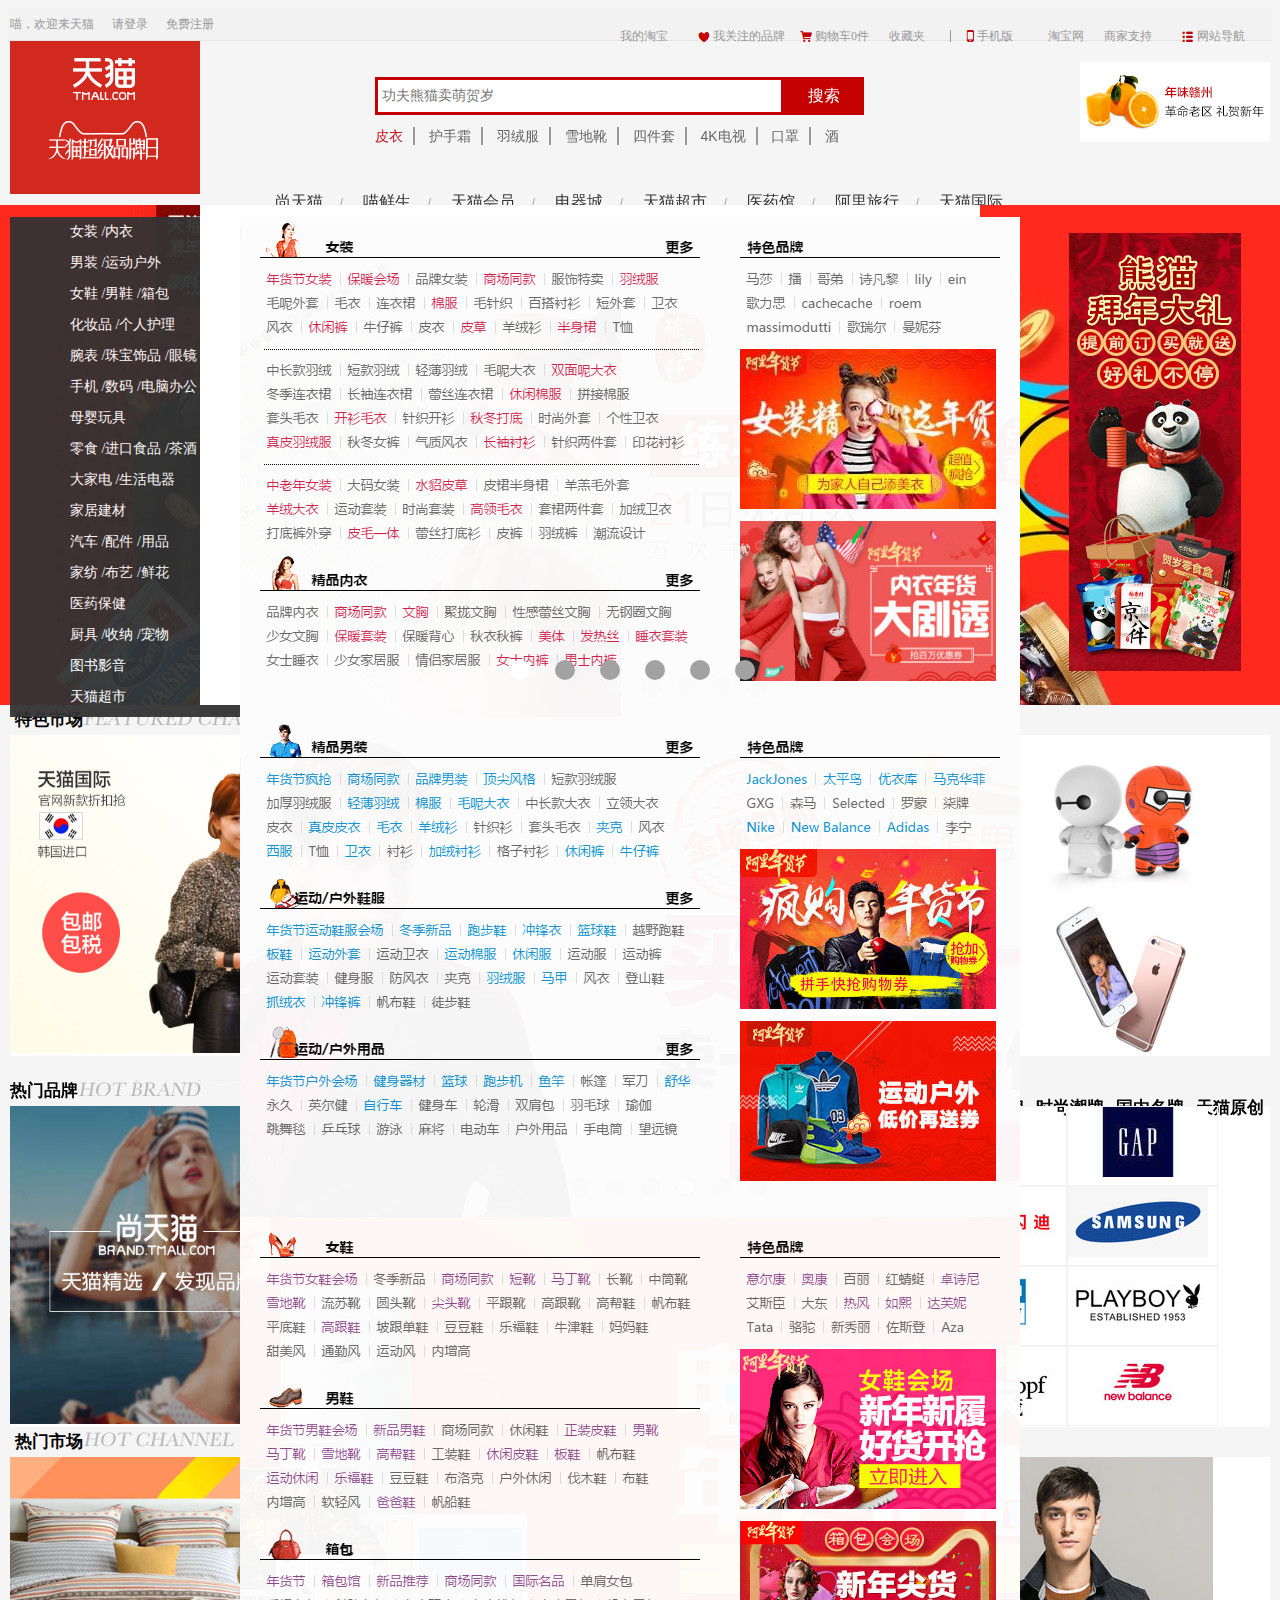
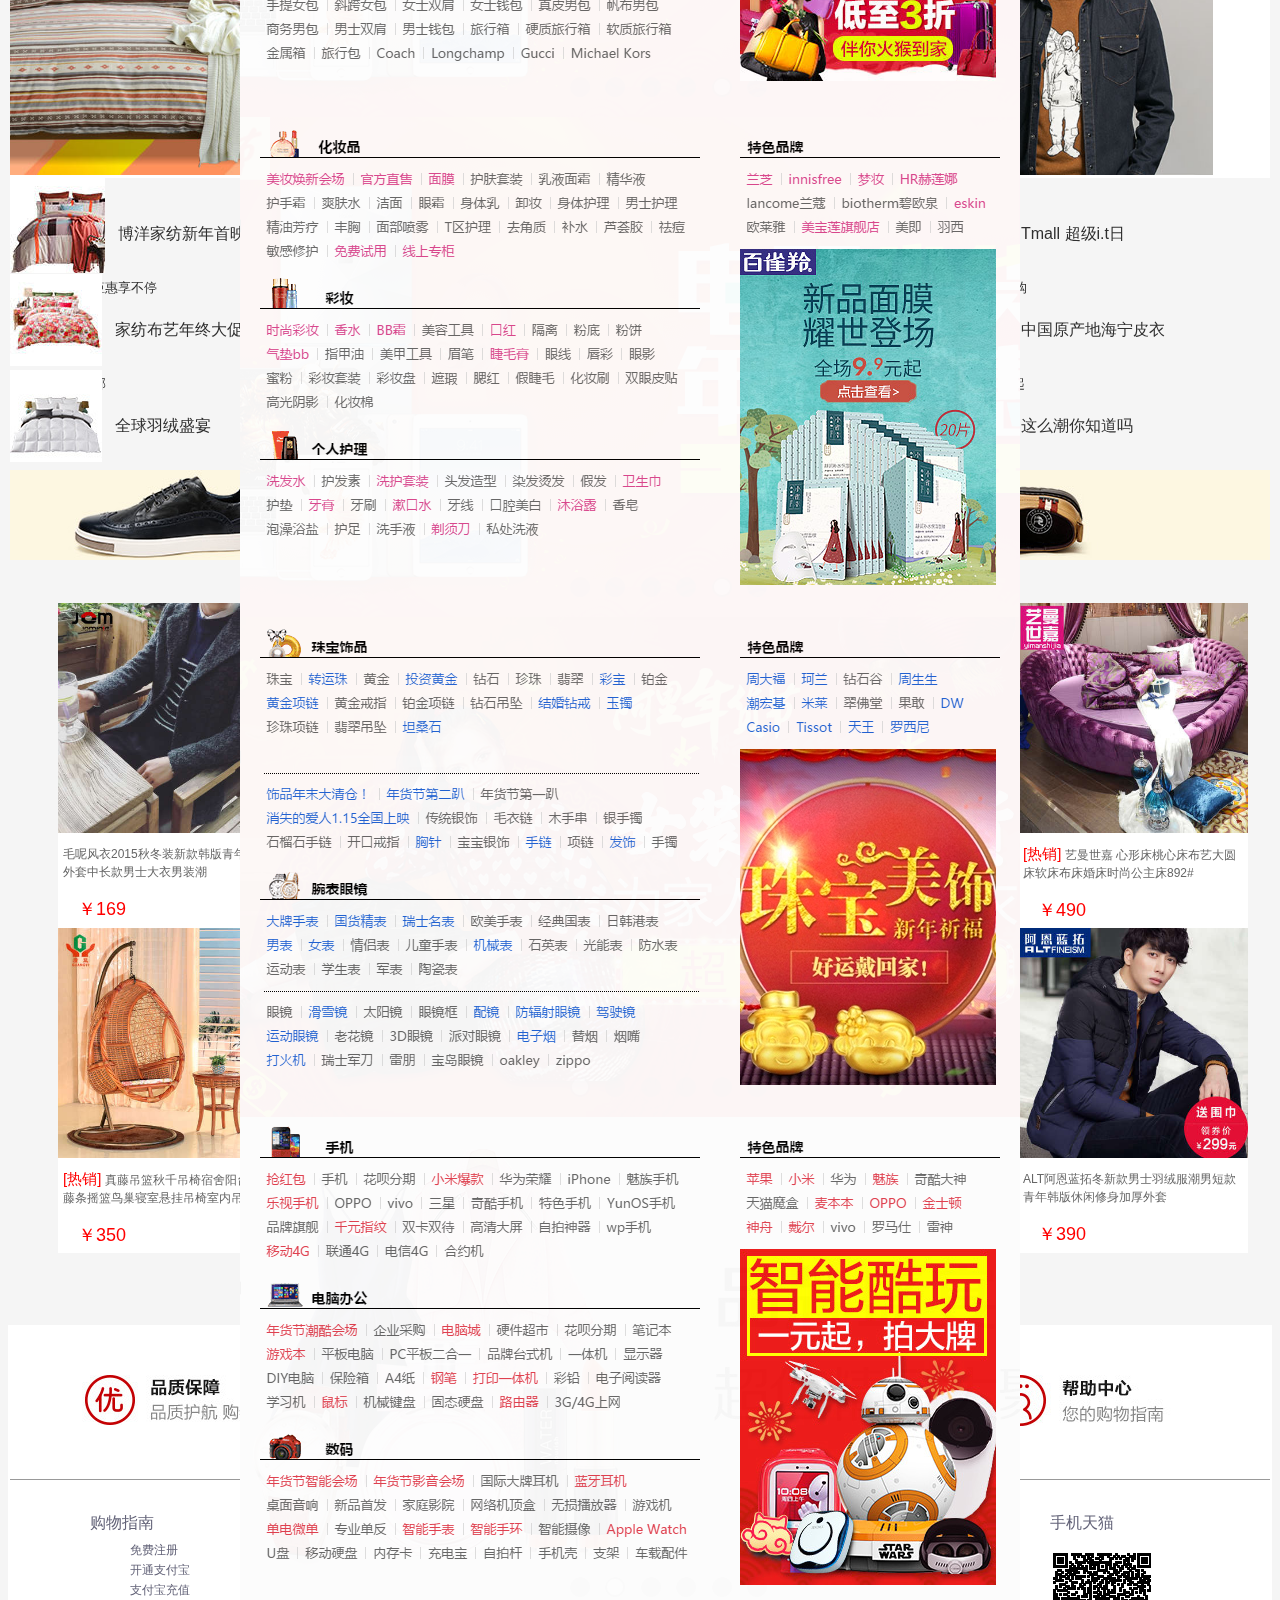
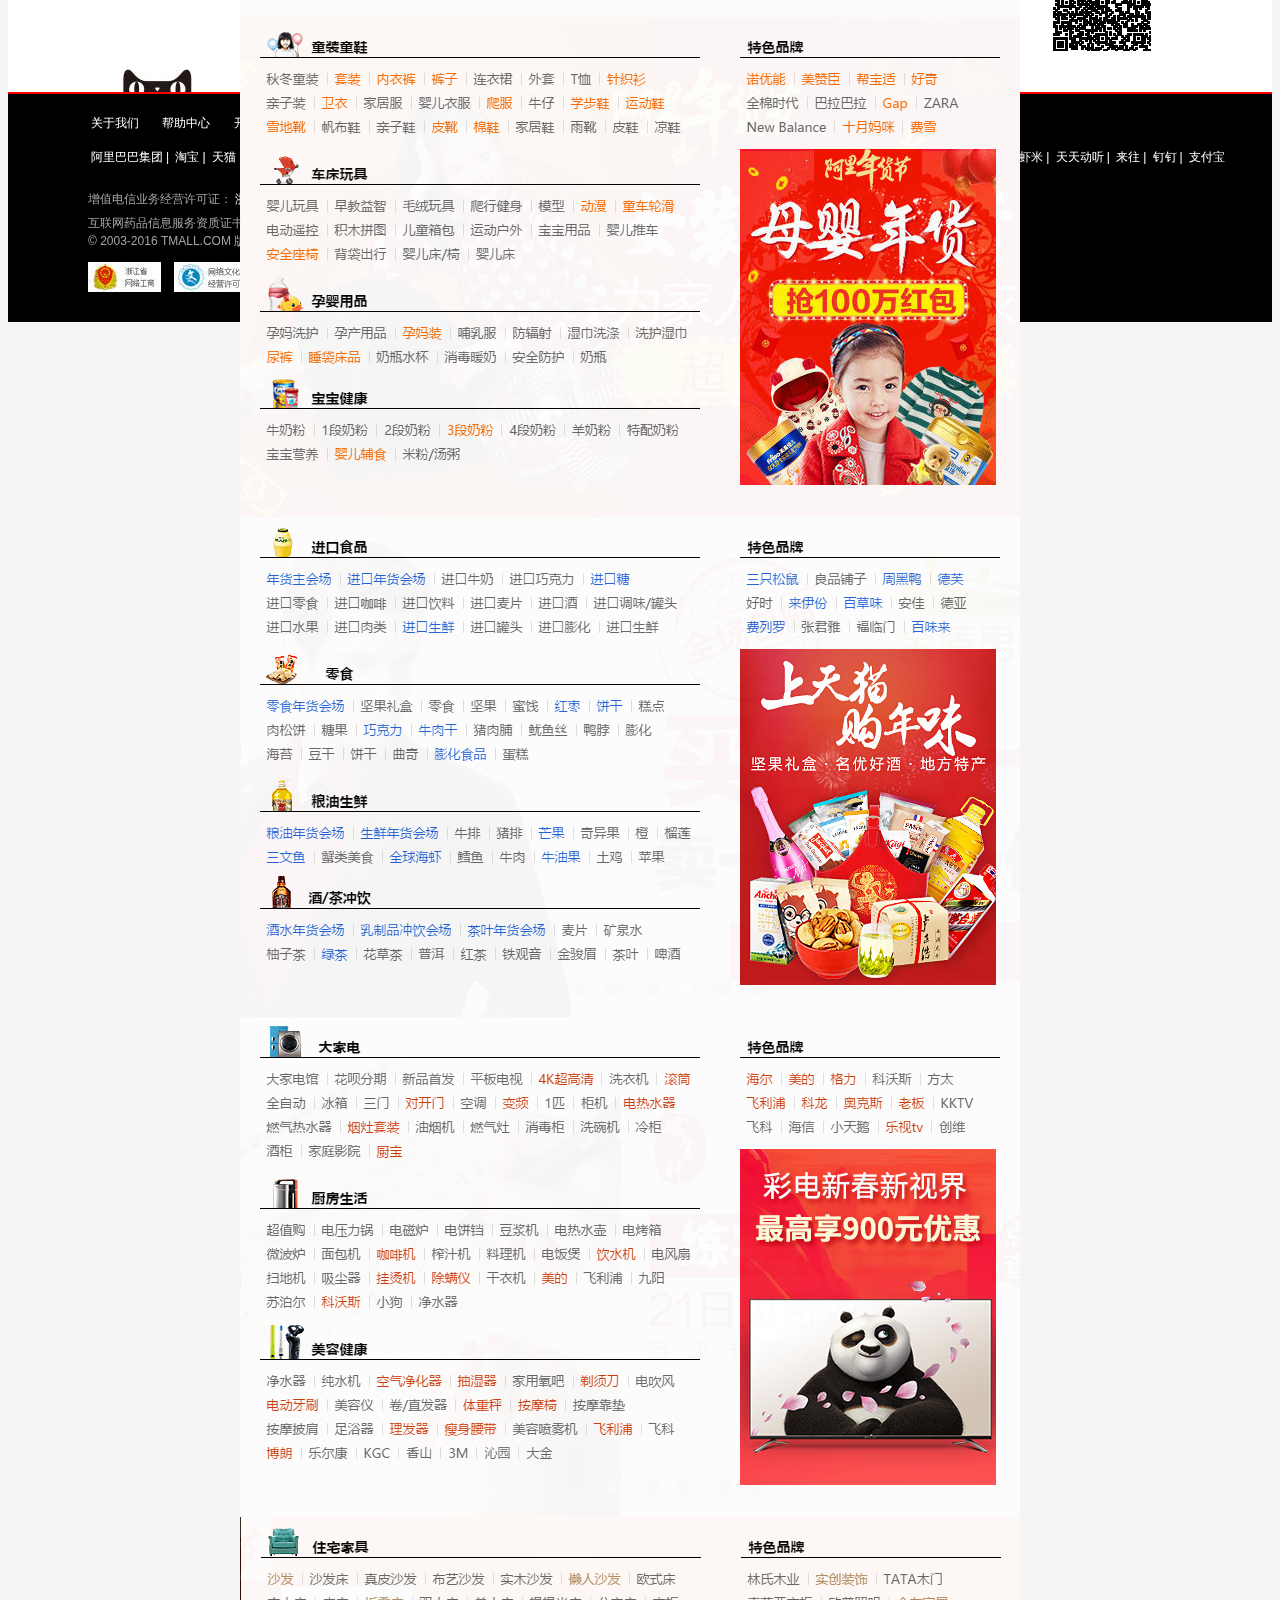
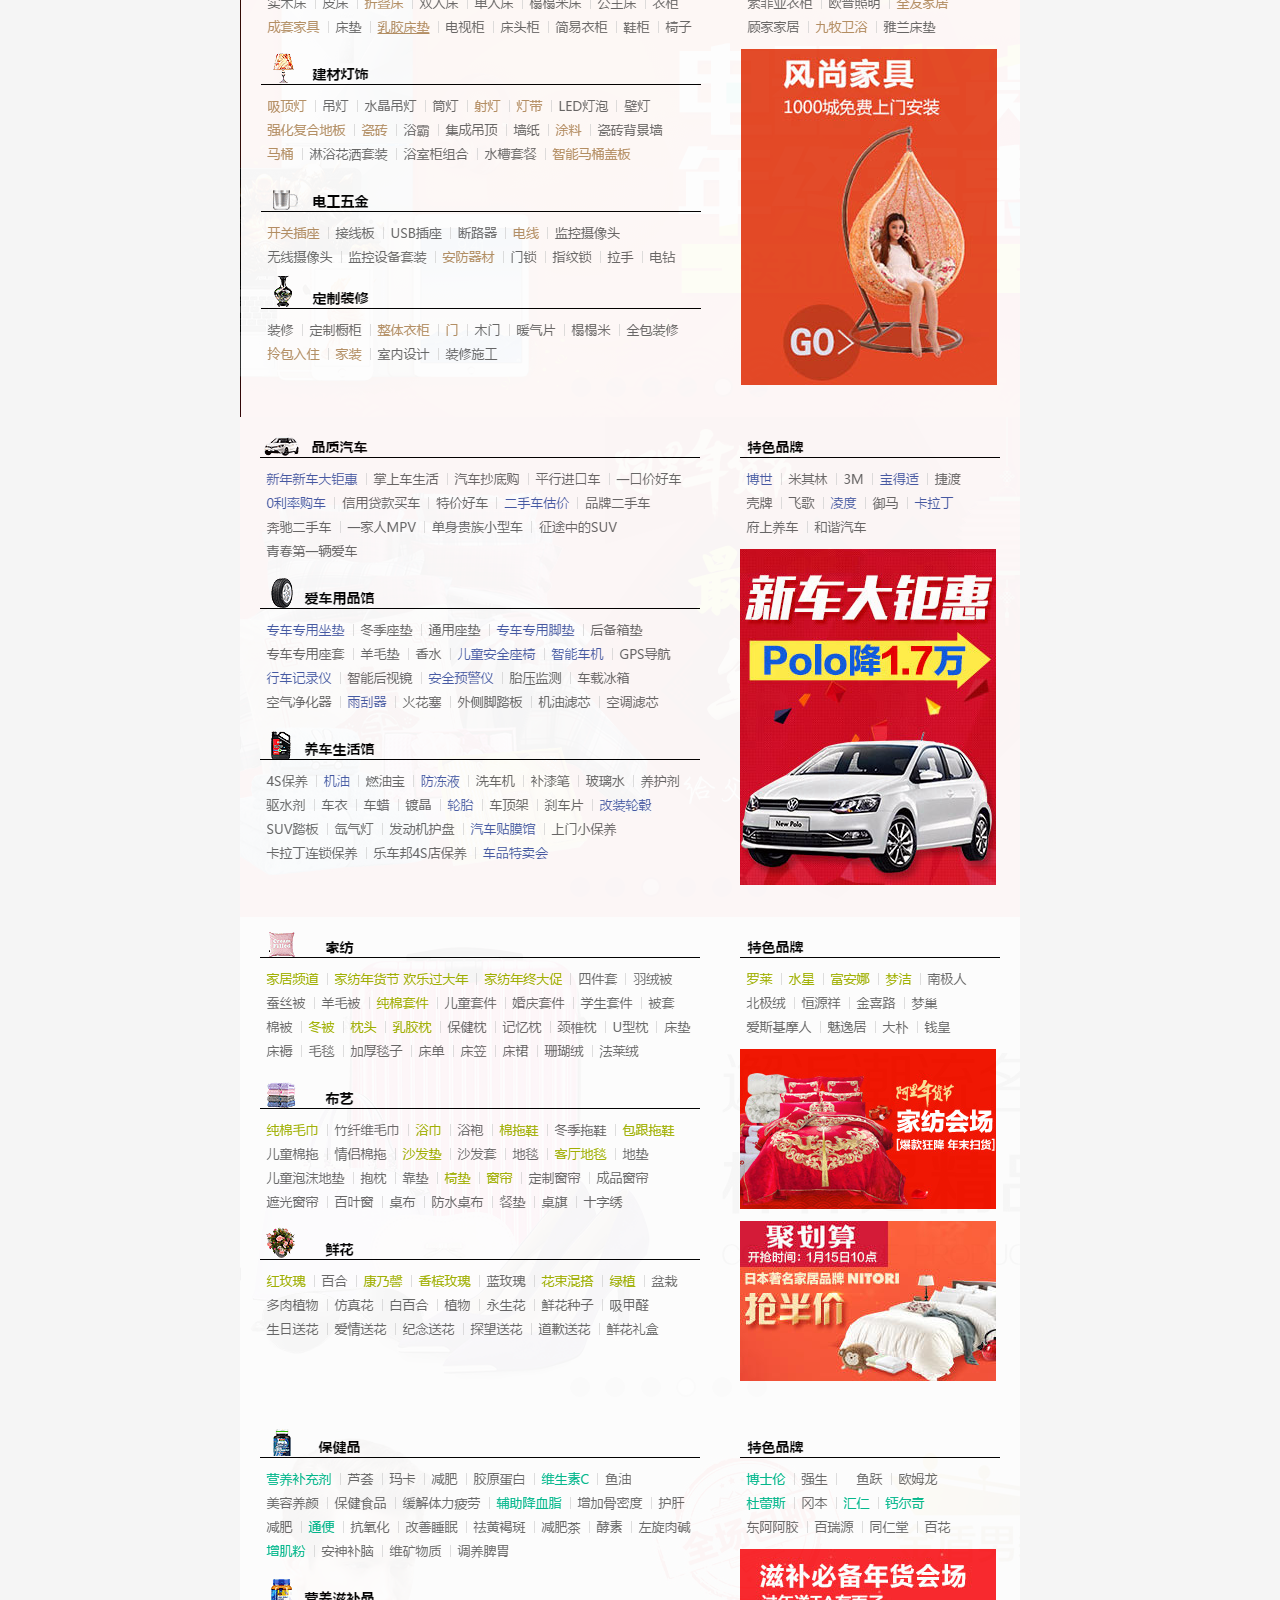
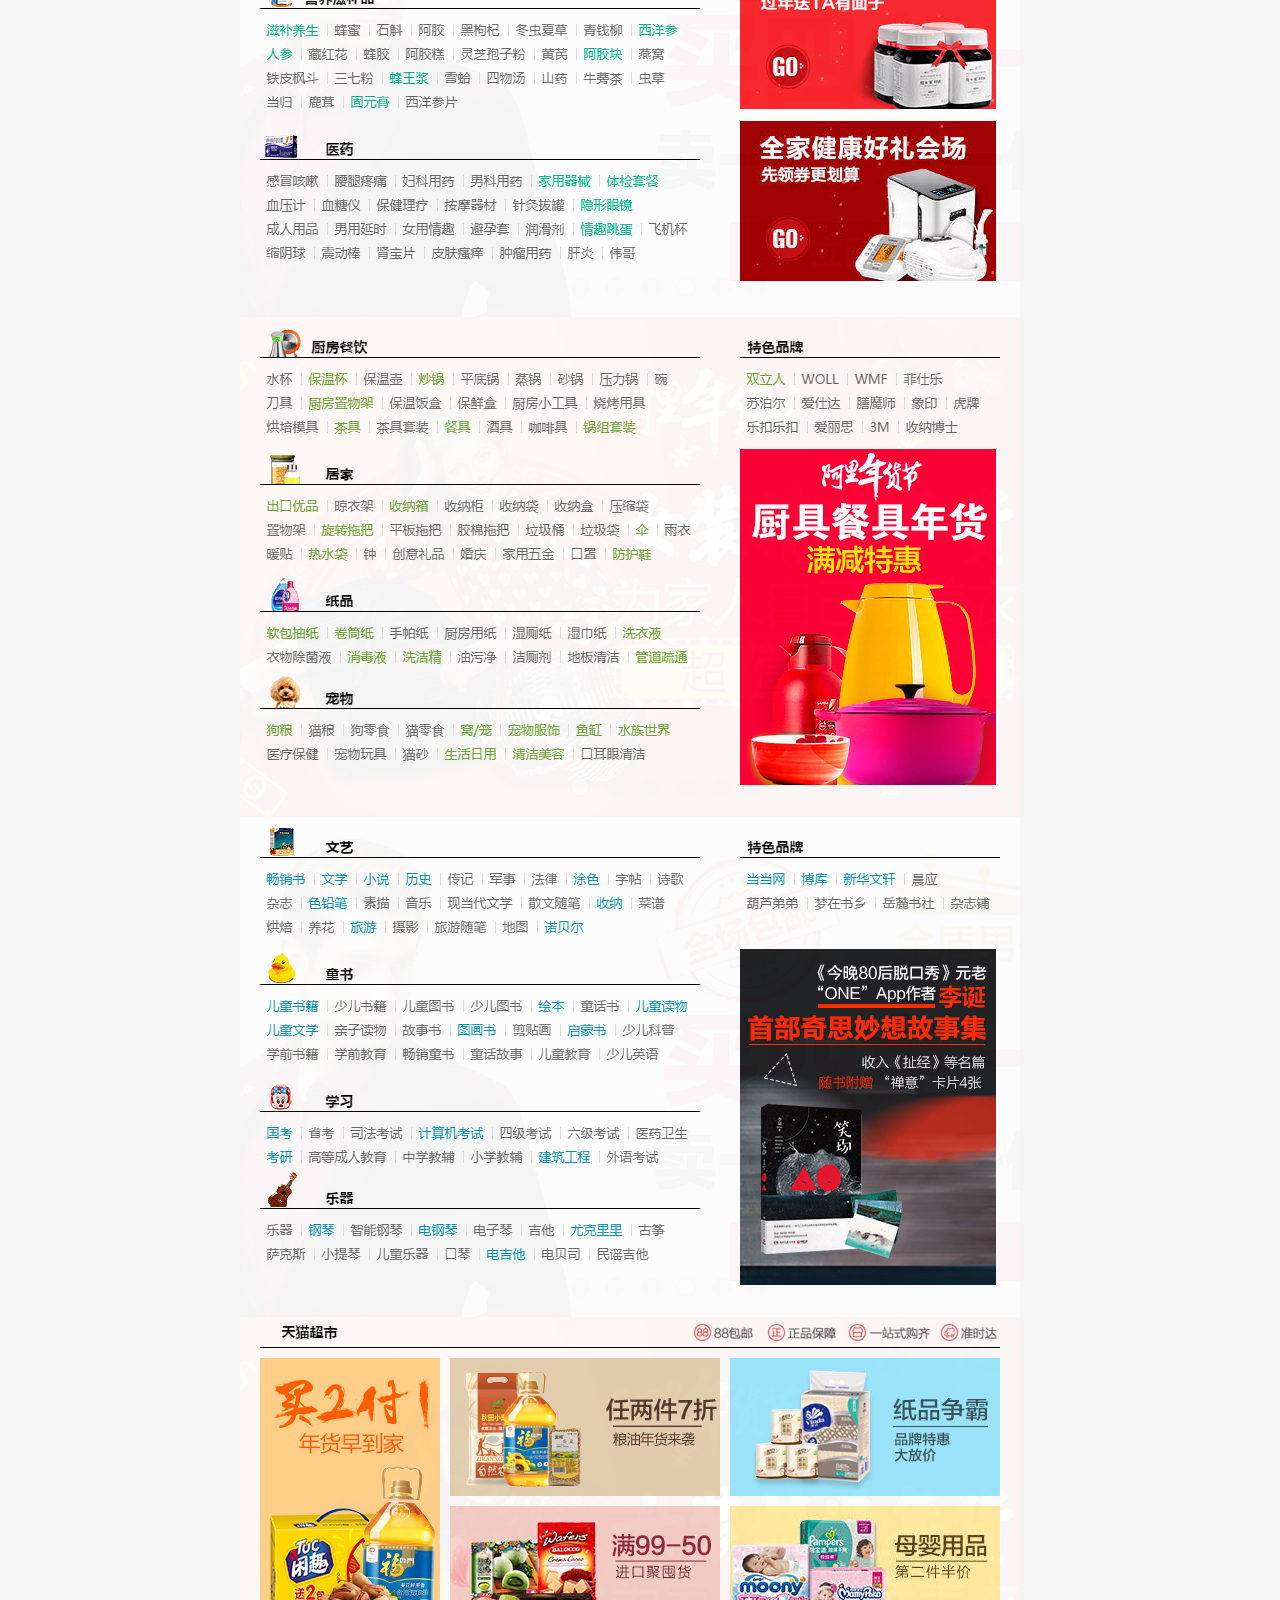
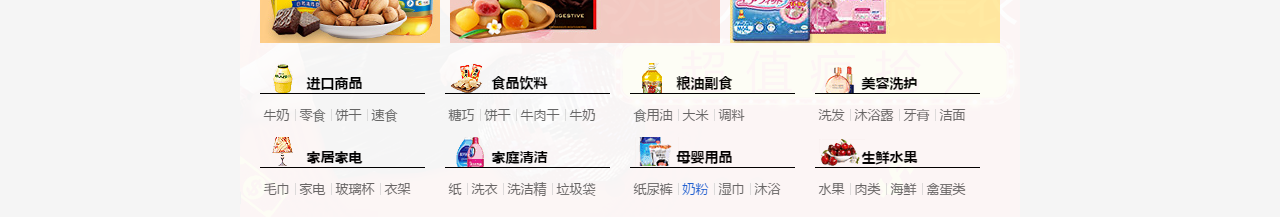
<file: homepage.html>
<!doctype html>
<html lang="en">
<head>
    <meta charset="UTF-8">
    <title>天猫主页</title>
    <link rel="shortcut icon" href="favicon.ico"/>
    <link rel="stylesheet" href="css/base.css"/>
    <link rel="stylesheet" href="css/index.css"/>
    <script src="jquery-1.11.1.js"></script>
    <script src="homepage-js/homepage.js"></script>

</head>
<body>
<!--下拉搜索-->
<div class="xiala-ss">
    <img src="ul-images/下拉搜索.png" alt=""/>
</div>
<!--下拉搜索-->
<!--头部-->
<div class="tb-dhl">
    <div class="w">
        <div class="fl">
            <div class="hyz">
                <span>喵，欢迎来天猫</span>&nbsp;&nbsp;&nbsp;&nbsp;&nbsp;
                <a href="#">请登录</a>&nbsp;&nbsp;&nbsp;&nbsp;&nbsp;
                <a href="#">免费注册</a>
            </div>
        </div>
        <div class="fr dhly">
            <ul>
                <li class="fore">
                    <a href="javascript:void(0);">我的淘宝</a>
                    <ul class="ul">
                        <li><a href="javascript:void(0);">已买到的宝贝</a></li>
                        <li><a href="javascript:void(0);">已卖出的宝贝</a></li>
                    </ul>
                    <i><s>◆</s></i>
                </li>
                <li class="tm-xin"><span class="xin"></span><a href="#">我关注的品牌</a></li>
                <li class="tm-gwc"><span class="gwc"></span><a href="#">购物车0件</a></li>
                <li class="fore scj"><a href="#">收藏夹</a>
                    <ul class="ul">
                        <li><a href="javascript:void(0);">收藏的宝贝</a></li>
                        <li><a href="javascript:void(0);">收藏的店铺</a></li>
                    </ul>
                    <i><s>◆</s></i></li>
                <li class="line"></li>
                <li class="fore tm-xsj"><span class="xsj"></span><a href="#">手机版</a>
                    <ul class="ul"><li><img src="ul-images/二维码t.png" alt=""/></li></ul>
                </li>
                <li><a href="#">淘宝网</a></li>
                <li class="fore"><a href="#">商家支持</a>
                    <ul class="ul-12">
                        <h3>商家</h3>
                        <li><a href="javascript:void(0);">商家中心</a>
                            <a href="javascript:void(0);">商家入驻</a>
                            <a href="javascript:void(0);">运营服务</a>
                            <a href="javascript:void(0);">商家品控</a></li>
                        <li><a href="javascript:void(0);">商家工具</a>
                            <a href="javascript:void(0);">商家规则</a>
                            <a href="javascript:void(0);">天猫智库</a>
                            <a href="javascript:void(0);">喵言喵语</a></li>
                    </ul>
                    <i><s>◆</s></i></li>
                <li class="fore tm-dh"><span class="dh"></span><a href="#">网站导航</a>
                    <ul class="w wzdh-xlk">
                        <div class="site-cont site-hot">
                            <img src="ul-images/网站导航.png" alt=""/>
                        </div>

                    </ul>
                    <i><s>◆</s></i>
                </li>
            </ul>

        </div>
    </div>
</div>
<!--头部-->

<!--顶部搜索栏-->
<div class="w search clearfix">
    <div class="search-logo">
        <a href="#" class="tm-db11">
            <img src="ul-images/ul-dongtaitu.gif">
        </a>
    </div>
    <div class="search-input">
        <input type="text" required autofocus placeholder="功夫熊猫卖萌贺岁">
        <button>搜索</button>
    </div>
    <div class="search-car">
        <a href="#"><img src="ul-images/juzi.png" alt=""/></a>

    </div>
    <div class="search-more">
        <a href="#" class="col-red">皮衣</a><span></span>
        <a href="#">护手霜</a><span></span>
        <a href="#">羽绒服</a><span></span>
        <a href="#">雪地靴</a><span></span>
        <a href="#">四件套</a><span></span>
        <a href="#">4K电视</a><span></span>
        <a href="#">口罩</a><span></span>
        <a href="#">酒</a>
    </div>
    <div class="shortcut-items">
        <ul>
            <li><a href="#">尚天猫</a><span>/</span></li>
            <li><a href="#">喵鲜生</a><span>/</span></li>
            <li><a href="#">天猫会员</a><span>/</span></li>
            <li><a href="#">电器城</a><span>/</span></li>
            <li><a href="#">天猫超市</a><span>/</span></li>
            <li><a href="#">医药馆</a><span>/</span></li>
            <li><a href="#">阿里旅行</a><span>/</span></li>
            <li><a href="#">天猫国际</a></li>
        </ul>
    </div>
    <div class="shortcut-free">
        <a href="#"></a>

    </div>
</div>
<!--顶部搜索栏-->

<!--大图片-->
<div class="w bj clearfix">
    <div class="lbt clearfix">
        <div class="fl fenlei">
            <ul>
                <li><a href="#">女装 /</a><a href="#">内衣</a></li>
                <li><a href="#">男装 /</a><a href="#">运动户外</a></li>
                <li><a href="#">女鞋 /</a><a href="#">男鞋 /</a><a href="#">箱包</a></li>
                <li><a href="#">化妆品 /</a><a href="#">个人护理</a></li>
                <li><a href="#">腕表 /</a><a href="#">珠宝饰品 /</a><a href="#">眼镜</a></li>
                <li><a href="#">手机 /</a><a href="#">数码 /</a><a href="#">电脑办公</a></li>
                <li><a href="#">母婴玩具</a></li>
                <li><a href="#">零食 /</a><a href="#">进口食品 /</a><a href="#">茶酒</a></li>
                <li><a href="#">大家电 /</a><a href="#">生活电器</a></li>
                <li><a href="#">家居建材</a></li>
                <li><a href="#">汽车 /</a><a href="#">配件 /</a><a href="#">用品</a></li>
                <li><a href="#">家纺 /</a><a href="#">布艺 /</a><a href="#">鲜花</a></li>
                <li><a href="#">医药保健</a></li>
                <li><a href="#">厨具 /</a><a href="#">收纳 /</a><a href="#">宠物</a></li>
                <li><a href="#">图书影音</a></li>
                <li><a href="#">天猫超市</a></li>
            </ul>
            <div>
                <ul>
                    <li><img src="./ul-images/1.png" alt=""/></li>
                    <li><img src="./ul-images/2.png" alt=""/></li>
                    <li><img src="./ul-images/3.png" alt=""/></li>
                    <li><img src="./ul-images/4.png" alt=""/></li>
                    <li><img src="./ul-images/5.png" alt=""/></li>
                    <li><img src="./ul-images/手机1.png" alt=""/></li>
                    <li><img src="./ul-images/7.png" alt=""/></li>
                    <li><img src="./ul-images/8.png" alt=""/></li>
                    <li><img src="./ul-images/9.png" alt=""/></li>
                    <li><img src="./ul-images/10.png" alt=""/></li>
                    <li><img src="./ul-images/11.png" alt=""/></li>
                    <li><img src="./ul-images/家纺.png" alt=""/></li>
                    <li><img src="./ul-images/13.png" alt=""/></li>
                    <li><img src="./ul-images/14.png" alt=""/></li>
                    <li><img src="./ul-images/15.png" alt=""/></li>
                    <li><img src="./ul-images/16.png" alt=""/></li>
                </ul>
            </div>
        </div>
        <div class="fr xiongmao">
            <img src="ul-images/xiongmao.jpg" alt=""/>
        </div>
        <div class="lbt-zhfq">
            <div class="lbtq bjj"><img src="ul-images/lbt1.jpg" alt=""/></div>
            <div class="lbtw bjj"><img src="ul-images/lbt2.jpg" alt=""/></div>
            <div class="lbte bjj"><img src="ul-images/lbt3.jpg" alt=""/></div>
            <div class="lbtr bjj"><img src="ul-images/lbt4.jpg" alt=""/></div>
            <div class="lbtt bjj"><img src="ul-images/lbt5.jpg" alt=""/></div>
            <div class="lbty bjj"><img src="ul-images/lbt6.jpg" alt=""/></div>
        </div>
        <div class="circle">
            <span style="background-color: white"></span>
            <span></span>
            <span></span>
            <span></span>
            <span></span>
            <span></span>
        </div>
    </div>
</div>
<!--大图片-->

<!--热门品牌-->
<div class="w my-charac">
    <span>特色市场 <b></b></span>
    <img src="imgs/TB1UtBtLpXXXXbfXXXXZeZMQVXX-405-420.jpg" alt=""/>

    <div>
            <span>
                <h3>天猫箱包</h3>
                <h6>秋冬潮品</h6>
                <h4>包您满意</h4>
                <!--<img src="imgs/11.jpg" alt=""/>-->
                <span class="my-charac-inco"><img src="imgs/11.jpg" alt=""/></span>
                <img src="imgs/TB1za72LXXXXXbDXVXXPzB0OVXX-160-160.jpg" alt=""/>
            </span>
    </div>
    <div>
            <span>
                <h3>免费试用</h3>
                <h6>伊蒂之屋染眉膏</h6>
                <h4>提供66份</h4>
                <span class="my-charac-inco"><img src="imgs/22.jpg" alt=""/></span>
                <img src="imgs/2.jpg" alt=""/>
            </span>
    </div>
    <div>
            <span>
                <h3>酷玩街</h3>
                <h6>新潮 好玩</h6>
                <h4>卡通大白充电宝</h4>
                <span class="my-charac-inco"><img src="imgs/33.jpg" alt=""/></span>
                <img src="imgs/3.jpg" alt=""/>
            </span>
    </div>
    <div>
            <span>
                <h3>天天搞机</h3>
                <h6>大牌手机</h6>
                <h4>新年送礼</h4>
                <span class="my-charac-inco"><img src="imgs/44.jpg" alt=""/></span>
                <img src="imgs/4.jpg" alt=""/>
            </span>
    </div>
    <div>
            <span>
                <h3>喵鲜生</h3>
                <h6>迪斯尼系列</h6>
                <h4>进口礼盒预售</h4>
                <span class="my-charac-inco"><img src="imgs/55.jpg" alt=""/></span>
                <img src="imgs/5.jpg" alt=""/>
            </span>
    </div>
    <div>
            <span>
                <h3>花呗分期</h3>
                <h6>手机分期免息</h6>
                <h4>6s 6期0息</h4>
                <span class="my-charac-inco"><img src="imgs/66.jpg" alt=""/></span>
                <img src="imgs/TB1z54NLXXXXXaiXpXXQAsJYXXX-180-180.jpg" alt=""/>
            </span>
    </div>
</div>
<div class="w my-charac ">
        <span class="fr">热门品牌<b class="my-b fl"></b>
            <ul class="fr">
                <li class="my-charac-hot-one fl current">国际大牌</li>
                <li class="my-charac-hot-one fl">时尚潮牌</li>
                <li class="my-charac-hot-one fl">国内名牌</li>
                <li class="my-charac-hot-one fl">天猫原创</li>
            </ul>
        </span>

    <img src="imgs/TB1uP6GJVXXXXcoXXXXXXXXXXXX-398-422.jpg_q75.jpg" alt=""/>
    <ul>
        <li><img src="imgs/l1.jpg" alt=""/><i>♡</i></li>
        <li><img src="imgs/l18.jpg" alt=""/><i>♡</i></li>
        <li><img src="imgs/l3.jpg" alt=""/><i>♡</i></li>
        <li><img src="imgs/l4.jpg" alt=""/><i>♡</i></li>
        <li><img src="imgs/l5.jpg" alt=""/><i>♡</i></li>
        <li><img src="imgs/l6.jpg" alt=""/><i>♡</i></li>
        <li><img src="imgs/l7.jpg" alt=""/><i>♡</i></li>
        <li><img src="imgs/l19.jpg" alt=""/><i>♡</i></li>
        <li><img src="imgs/l9.jpg" alt=""/><i>♡</i></li>
        <li><img src="imgs/l10.jpg" alt=""/><i>♡</i></li>
        <li><img src="imgs/l11.jpg" alt=""/><i>♡</i></li>
        <li><img src="imgs/l12.jpg" alt=""/><i>♡</i></li>
        <li><img src="imgs/l18.jpg" alt=""/><i>♡</i></li>
        <li><img src="imgs/l17.jpg" alt=""/><i>♡</i></li>
        <li><img src="imgs/l21.jpg" alt=""/><i>♡</i></li>
        <li><img src="imgs/l22.jpg" alt=""/><i>♡</i></li>
        <li><img src="imgs/l23.jpg" alt=""/><i>♡</i></li>
        <li><img src="imgs/l4.jpg" alt=""/><i>♡</i></li>
        <li><img src="imgs/l15.jpg" alt=""/><i>♡</i></li>
        <li><img src="imgs/l26.jpg" alt=""/><i>♡</i></li>
        <li><img src="imgs/l27.jpg" alt=""/><i>♡</i></li>
        <li><img src="imgs/l18.jpg" alt=""/><i>♡</i></li>
        <li><img src="imgs/l19.jpg" alt=""/><i>♡</i></li>
        <li><img src="imgs/l29.jpg" alt=""/><i>♡</i></li>
    </ul>
</div>
<div class="w my-charac ">
    <span>热门市场<b class="my-b my-mak"></b></span>
    <img src="imgs/i1.jpg" alt=""/>
    <img src="imgs/i2.jpg" alt=""/>
    <img src="imgs/i3.jpg" alt=""/>
    <img src="imgs/i4.jpg" alt=""/>
</div>
<div class="w my-coin-all">
    <div class="w my-coin">
        <img src="imgs/a1.jpg" alt=""/>
        <h5>博洋家纺新年首映</h5>
        <h6>新年送豪礼 钜惠享不停</h6>
    </div>
    <div class="w my-coin">
        <img src="imgs/a2.jpg" alt=""/>
        <h5>华硕G11新品发售</h5>
        <h6>预约抢1000元红包</h6>
    </div>
    <div class="w my-coin">
        <img src="imgs/a3.jpg" alt=""/>
        <h5>热卖跑步鞋</h5>
        <h6>打造卓越体验</h6>
    </div>
    <div class="w my-coin">
        <img src="imgs/a4.jpg" alt=""/>
        <h5>Tmall 超级i.t日</h5>
        <h6>商场同款3折抢购</h6>
    </div>
    <div class="w my-coin">
        <img src="imgs/a5.jpg" alt=""/>
        <h5>家纺布艺年终大促</h5>
        <h6>全场9.9起包邮</h6>
    </div>
    <div class="w my-coin">
        <img src="imgs/a6.jpg" alt=""/>
        <h5>好货分期又免息</h5>
        <h6>6s 6期0息</h6>
    </div>
    <div class="w my-coin">
        <img src="imgs/a7.jpg" alt=""/>
        <h5>冬季新品</h5>
        <h6>品牌优选</h6>
    </div>
    <div class="w my-coin">
        <img src="imgs/a8.jpg" alt=""/>
        <h5>中国原产地海宁皮衣</h5>
        <h6>超值疯抢9.9元起</h6>
    </div>
    <div class="w my-coin">
        <img src="imgs/a9.jpg" alt=""/>
        <h5>全球羽绒盛宴</h5>
        <h6>新春钜献羽绒被1元秒杀</h6>
    </div>
    <div class="w my-coin">
        <img src="imgs/a10.jpg" alt=""/>
        <h5>新品来袭</h5>
        <h6>vivo X6Plus首发</h6>
    </div>
    <div class="w my-coin">
        <img src="imgs/a11.jpg" alt=""/>
        <h5>励志太子妃</h5>
        <h6>练出好身材</h6>
    </div>
    <div class="w my-coin">
        <img src="imgs/a12.jpg" alt=""/>
        <h5>这么潮你知道吗</h5>
        <h6>潮人必备新品</h6>
    </div>
</div>
<div class="w my-index-img"><img src="imgs/img.jpg" alt=""/></div>

<h2 class="w my-woederful"></h2>
<ul class="w my-index-shop-all clearfix">
    <li class="w my-index-shop">
        <img src="imgs/b1.jpg" alt=""/>

        <p>毛呢风衣2015秋冬装新款韩版青年羊毛呢外套中长款男士大衣男装潮</p>
        <span>￥169</span>
    </li>
    <li class="w my-index-shop">
        <img src="imgs/b2.jpg" alt=""/>

        <p>WOOG2005男士羽绒服 2015冬季韩版青年立领酒红色加厚外套男修身</p>
        <span>￥180</span>
    </li>
    <li class="w my-index-shop">
        <img src="imgs/b3.jpg" alt=""/>

        <p>WOOG2005男士棉衣外套2015冬季加厚蓝色青年潮棉袄修身翻领棉服男</p>
        <span>￥160</span>
    </li>
    <li class="w my-index-shop">
        <img src="imgs/b4.jpg" alt=""/>

        <p>泽度新款男士羽绒服韩版修身短款潮男羽绒男青年男款羽绒冬季外套</p>
        <span>￥190.5</span>
    </li>
    <li class="w my-index-shop">
        <img src="imgs/b8.jpg" alt=""/>

        <p><span style="color: red ;font-size: 15px">[热销]</span> 艺曼世嘉 心形床桃心床布艺大圆床软床布床婚床时尚公主床892#</p>
        <span>￥490</span>
    </li>
    <li class="w my-index-shop">
        <img src="imgs/b10.jpg" alt=""/>

        <p><span style="color: red ;font-size: 15px">[热销]</span> 真藤吊篮秋千吊椅宿舍阳台单人藤条摇篮鸟巢寝室悬挂吊椅室内吊椅</p>
        <span>￥350</span>
    </li>
    <li class="w my-index-shop">
        <img src="imgs/b9.jpg" alt=""/>

        <p>美固F16家用小冰箱 宿舍办公室迷你小冰箱 母乳 药品 化妆品冷藏</p>
        <span>￥240</span>
    </li>
    <li class="w my-index-shop">
        <img src="imgs/b5.jpg" alt=""/>

        <p><span style="color: red ;font-size: 15px">【清仓】</span> 加绒加厚毛内胆中年男装爸爸装冬装外套棉服中老年棉衣男</p>
        <span>￥390</span>
    </li>
    <li class="w my-index-shop">
        <img src="imgs/b7.jpg" alt=""/>

        <p><span style="color: red ;font-size: 15px">[热销]</span> 风暴太子车150摩托车复古车 上牌无忧</p>
        <span>￥5000</span>
    </li>
    <li class="w my-index-shop">
        <img src="imgs/b6.jpg" alt=""/>

        <p>ALT阿恩蓝拓冬新款男士羽绒服潮男短款青年韩版休闲修身加厚外套</p>
        <span>￥390</span>
    </li>
</ul>
<div class="w my-index-shop-end"></div>
<!--热门品牌-->


<!--底部-->
<div class="footer">
    <div class="footer-service">
        <div class="w footer-service-slogans">
            <a href="#" class="slogan slogan1"><img src="ul-images/d-you1.png" alt=""/></a>
            <a href="#" class="slogan slogan2"><img src="ul-images/d-qi1.png" alt=""/></a>
            <a href="#" class="slogan slogan3"><img src="ul-images/d-te1..png" alt=""/></a>
            <a href="#" class="slogan slogan4"><img src="ul-images/d-bang1.png" alt=""/></a>
        </div>
        <div class="w footer-service-shopping clearfix">
            <dl>
                <dt>购物指南</dt>
                <dd>免费注册</dd>
                <dd>开通支付宝</dd>
                <dd>支付宝充值</dd>

            </dl>
            <dl>
                <dt>天猫保障</dt>
                <dd>发票保障</dd>
                <dd>售后规则</dd>
                <dd>缺货赔付</dd>
            </dl>
            <dl>
                <dt>支付方式</dt>
                <dd>快捷支付</dd>
                <dd>信用卡</dd>
                <dd>余额宝</dd>
                <dd>蚂蚁花呗</dd>
                <dd>货到付款</dd>
            </dl>
            <dl>
                <dt>商家服务</dt>
                <dd>商家入驻</dd>
                <dd>商家中心</dd>
                <dd>天猫智库</dd>
                <dd>物流服务</dd>
                <dd>喵言喵语</dd>
                <dd>运营服务</dd>
            </dl>
            <dl>
                <dt>手机天猫</dt>
                <a href="#"><img src="ul-images/erweima.png" alt=""/></a>
            </dl>


        </div>
        <div class="tm-xmt"><img src="ul-images/tm-tou.png" alt=""/></div>
    </div>
    <div class=" footer-others">

        <div class="footer-others-links">
            <a href="#">关于我们</a>
            <a href="#">帮助中心</a>
            <a href="#">开放平台</a>
            <a href="#">诚聘英才</a>
            <a href="#">联系我们</a>
            <a href="#">网站合作</a>
            <a href="#">法律声明</a>
            <a href="#">廉正举报</a>
            <a href="#">规则意见征集</a>

        </div>
        <div class="w footer-others-copyright">
            <a href="#">阿里巴巴集团</a>|
            <a href="#">淘宝</a>|
            <a href="#">天猫</a>|
            <a href="#">聚划算</a>|
            <a href="#">全球速卖通</a>|
            <a href="#">阿里巴巴国际交易市场</a>|
            <a href="#">1688</a>|
            <a href="#">阿里妈妈</a>|
            <a href="#">阿里旅行▪去啊</a>|
            <a href="#">阿里云计算</a>|
            <a href="#">YunOS</a>|
            <a href="#">阿里通讯</a>|
            <a href="#">万网</a>|
            <a href="#">高德</a>|
            <a href="#">优视</a>|
            <a href="#">友盟</a>|
            <a href="#">虾米</a>|
            <a href="#">天天动听</a>|
            <a href="#">来往</a>|
            <a href="#">钉钉</a>|
            <a href="#">支付宝</a>

            <p>增值电信业务经营许可证：<span><a href="#">浙B2-20110446</a></span>网络文化经营许可证：<span><a
                    href="#">浙网文[2015]0295-065号</a></span>互联网医疗保健信息服务 审核同意书 浙卫网审【2014】6号</br>
                互联网药品信息服务资质证书编号：浙-（经营性）-2012-0005
                <br>© 2003-2016 TMALL.COM 版权所有</p>
        </div>
        <div class="footer-others-img">
            <a href="#"><img src="ul-images/zjgs.png"/></a>
            <a href="#"><img src="ul-images/whjy.png"/></a>
        </div>
    </div>
</div>
</div>
<!--底部-->

<!--固定导航-->

<!--固定导航-->

</body>

</html>
</file>
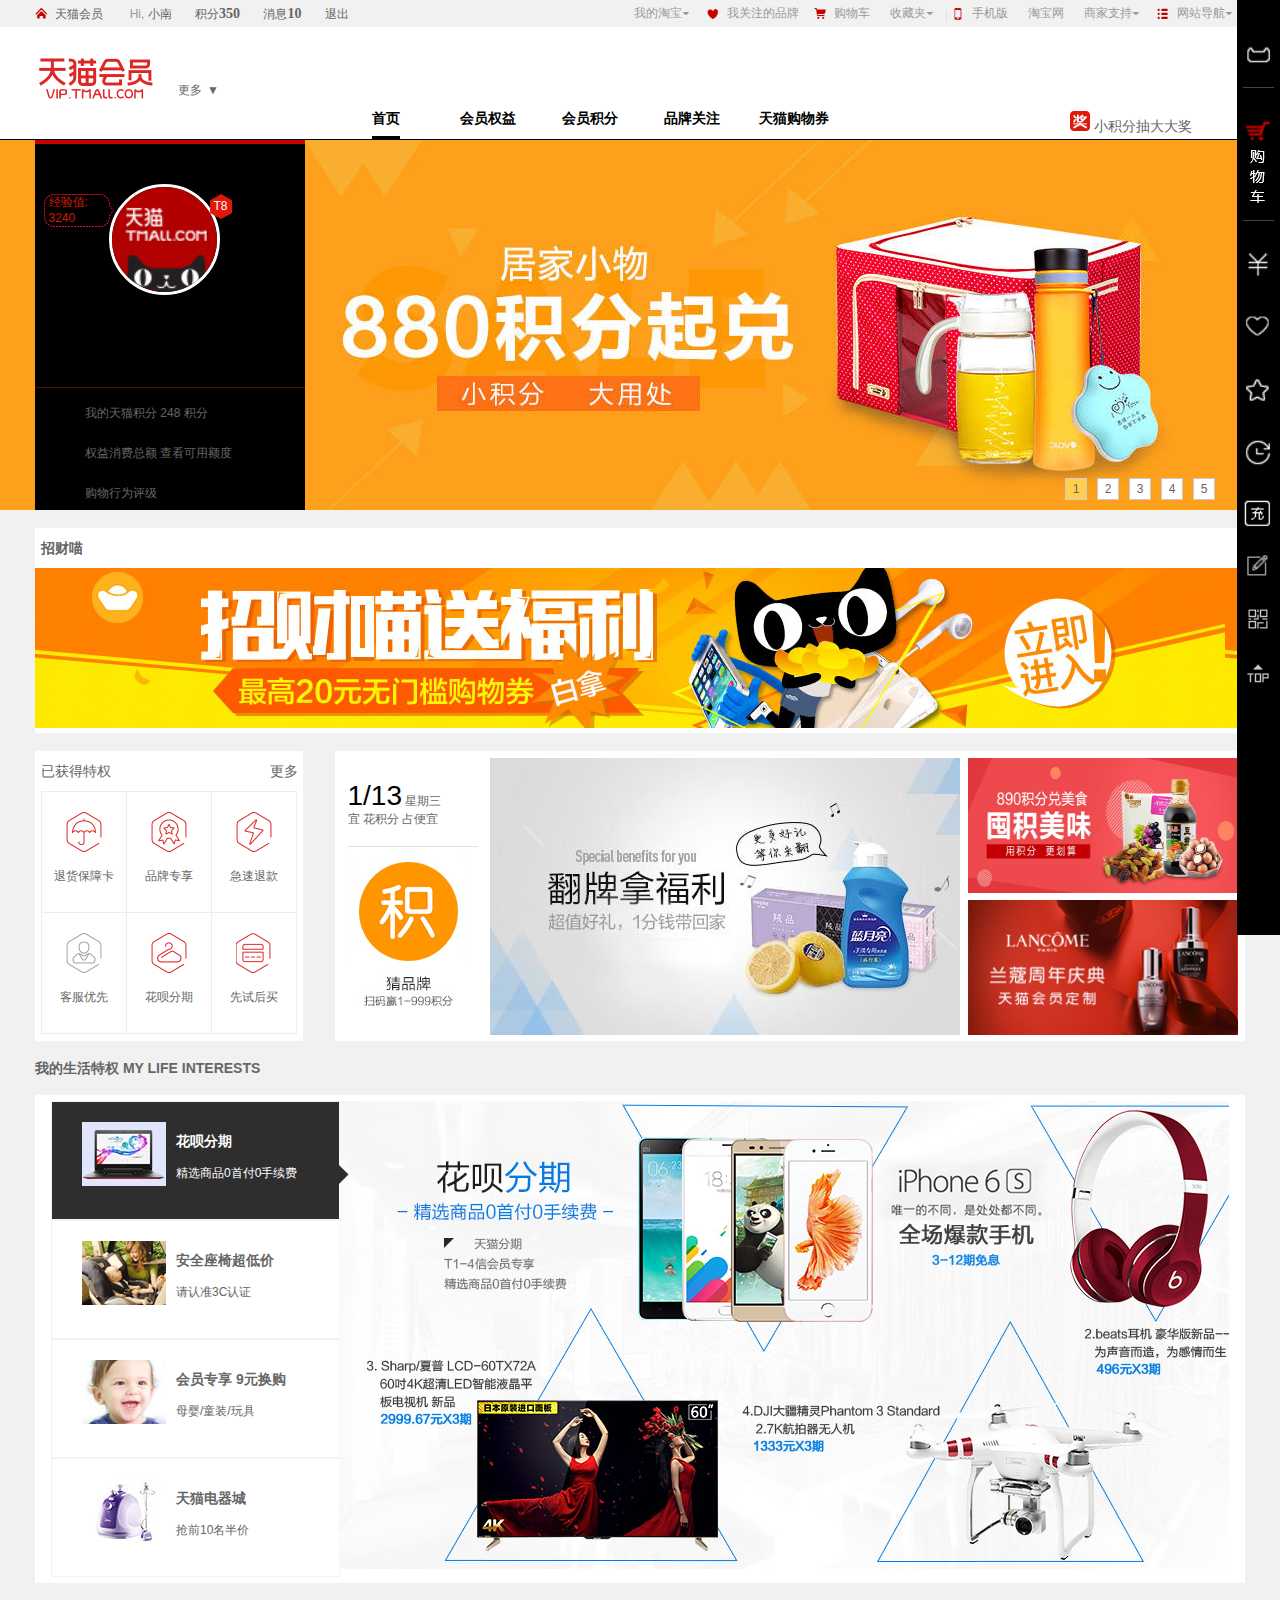
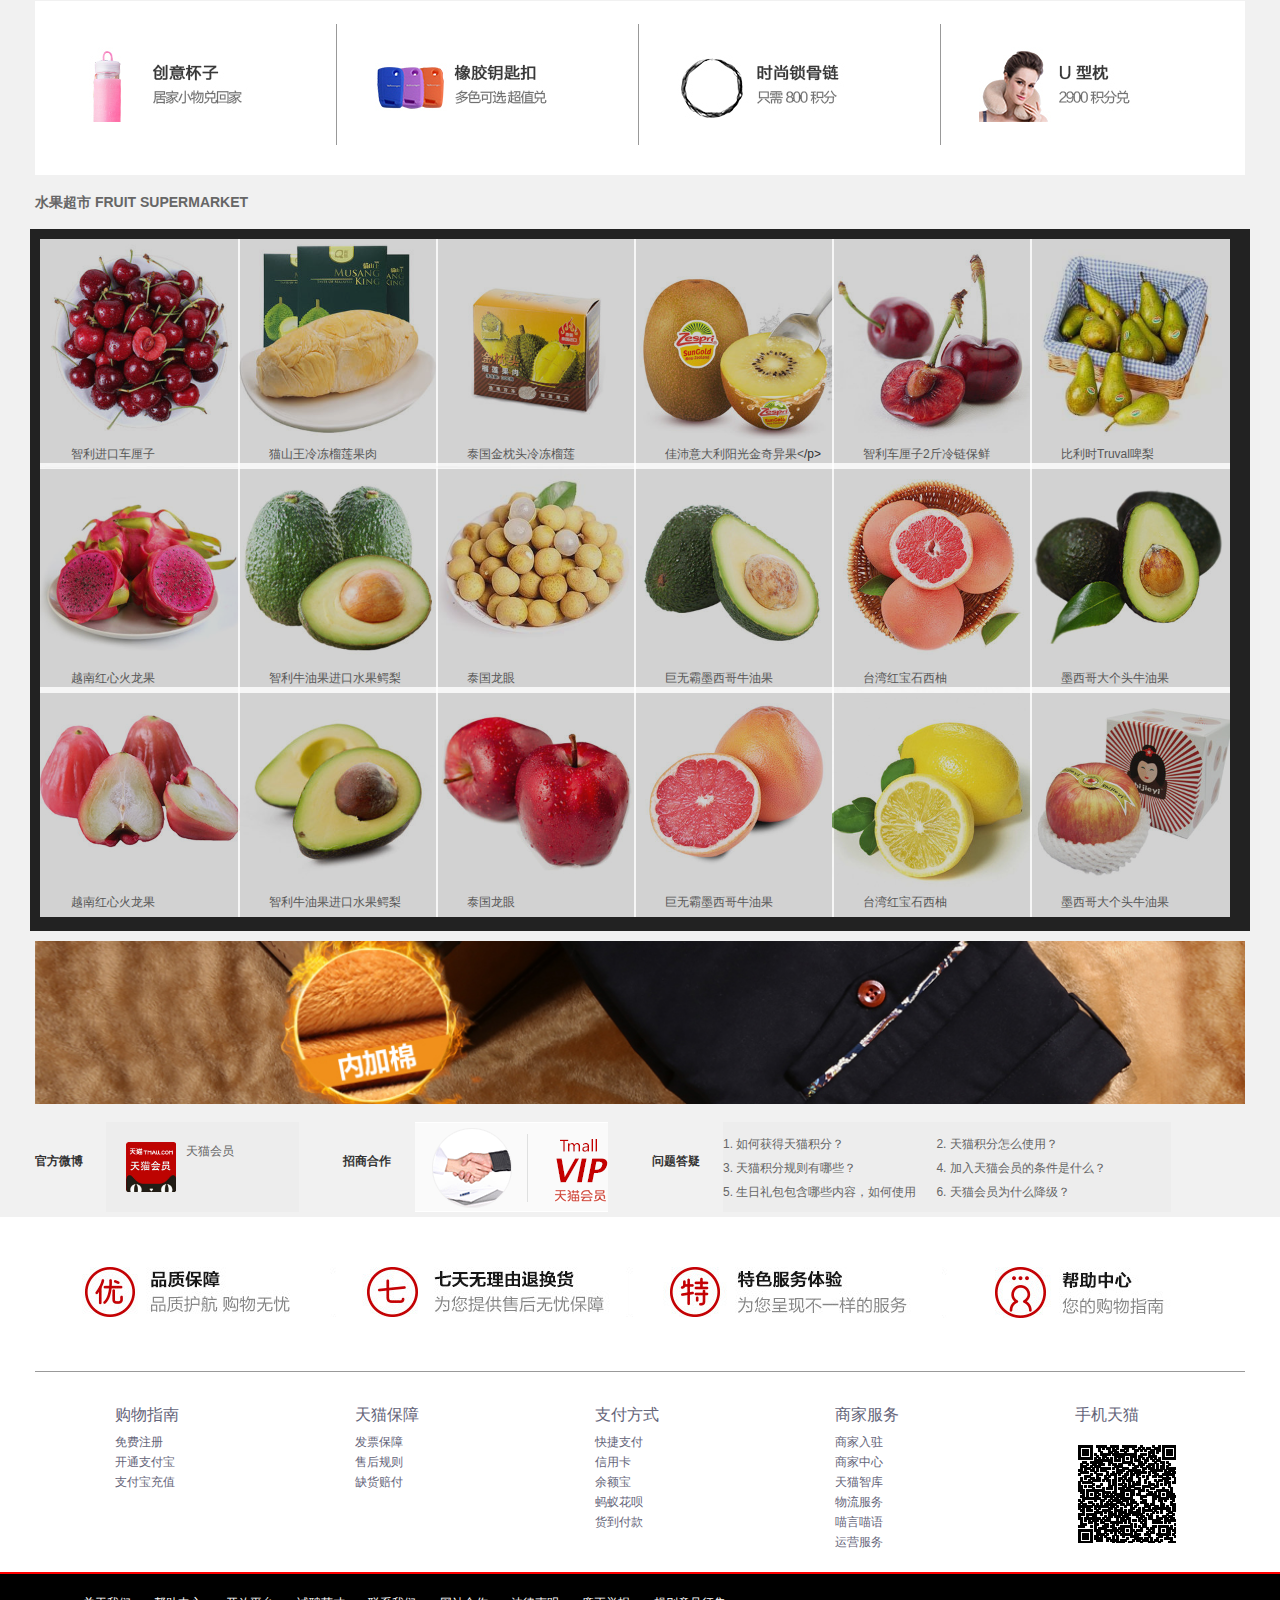
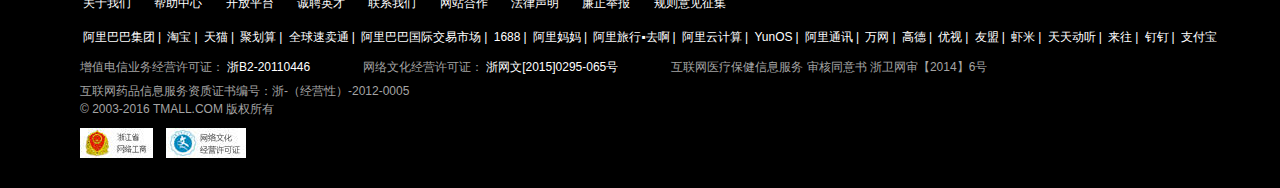
<file: 天猫会员/my-vip-index.html>
<!DOCTYPE html>
<div>
    <head lang="en">
        <meta charset="UTF-8">
        <title>天猫会员-上天猫，就够了</title>
        <link rel="shortcut icon" href="favicon.ico"/>
        <link rel="stylesheet" href="vip-css/base.css"/>
        <link rel="stylesheet" href="vip-css/cat.css"/>
        <link rel="stylesheet" href="vip-css/animation.css"/>
        <script src="vip-js/jquery-1.11.1.min.js"></script>
        <script src="vip-js/base.js"></script>
        <script src="vip-js/jquery-ui.min.js"></script>
        <script src="vip-js/jquery.min.js"></script>
        <script src="vip-js/cat.js"></script>
    </head>
    <body>
    <div class="slide-right">
        <ul class="slide-right-list">
            <li><img src="right-images/myi1.png" alt=""/><div class="slide-right-hide">我的特权<i>◆</i></div>
            </li>
            <li><img src="right-images/myi10.png" alt=""/><div class="slide-right-hide">我的购物车<i>◆</i></div></li>
            <li><img src="right-images/myi2.png" alt=""/><div class="slide-right-hide">我的资产<i>◆</i></div></li>
            <li><img src="right-images/myi3.png" alt=""/><div class="slide-right-hide">我的关注的品牌<i>◆</i></div></li>
            <li><img src="right-images/myi4.png" alt=""/><div class="slide-right-hide">我的收藏<i>◆</i></div></li>
            <li><img src="right-images/myi5.png" alt=""/><div class="slide-right-hide">我看过的<i>◆</i></div></li>
            <li><img src="right-images/myi6.png" alt=""/><div class="slide-right-hide">我的要充值<i>◆</i></div></li>
            <li><img src="right-images/myi7.png" alt=""/><div class="slide-right-hide">用户反馈<i>◆</i></div></li>
            <li><img src="right-images/myi8.png" alt=""/><div class="slide-right-hide">我的特权<i>◆</i></div></li>
            <li><img src="right-images/myi9.png" alt=""/><div class="slide-right-hide" id="clickTop">返回顶部<i>◆</i></div></li>
        </ul>
    </div>
    <!-- nav部分start-->
    <div class="site-nav">
        <div class="w">
            <div class="fl">
                <div class="site-nav-send">
                    <span class="home"></span>
                    &nbsp&nbsp&nbsp&nbsp&nbsp <a href="#">天猫会员</a> &nbsp&nbsp&nbsp&nbsp&nbsp&nbsp
                    <span>Hi, <a href="#">小南</a></span>&nbsp&nbsp&nbsp&nbsp&nbsp&nbsp
                    <span><a href="#">积分<p class="homei">350</p></a></span>&nbsp&nbsp&nbsp&nbsp&nbsp&nbsp
                    <span><a href="#">消息<p class="homei">10</p></a></span>&nbsp&nbsp&nbsp&nbsp&nbsp&nbsp
                    <span><a href="#">退出</a></span>
                </div>
                <div class="site-top-city"></div>
            </div>
            <div class="fr site-nav-r" id="siteNavR">
                <ul>
                    <li class="fore ListDown">
                        <a href="#">我的淘宝</a>
                        <i><s>◆</s></i>

                        <div class="myTbListDown">
                            <a href="#">已买到的宝贝</a><br/>
                            <a href="#">已卖出的宝贝</a>
                        </div>
                    </li>
                    <li class="fore jd-tel pdr">
                        <a href="#">我关注的品牌</a>
                        <span class="tel gzppImg"></span>
                    </li>
                    <li class="fore jd-tel pdr">
                        <a href="#">购物车</a>
                        <span class="tel gwcImg"></span>
                    </li>
                    <li class="fore ListDown">
                        <a href="#">收藏夹</a>
                        <i><s>◆</s></i>

                        <div class="myTbListDown1">
                            <a href="#">收藏的宝贝</a><br/>
                            <a href="#">收藏的店铺</a>
                        </div>
                    </li>
                    <li class="line"></li>
                    <li class="fore jd-tel pdr ">
                        <a href="#">手机版</a>
                        <span class="tel sjImg"></span>
                    </li>
                    <li><a href="#">淘宝网</a></li>
                    <li class="fore ListDown">
                        <a href="#">商家支持</a>
                        <i><s>◆</s></i>

                        <div class="myTbListDown2">
                            <p>商家：</p>

                            <div class="fll">
                                <a href="#">商家中心</a><br/>
                                <a href="#">运营服务</a><br/>
                                <a href="#">商家工具</a><br/>
                                <a href="#">天猫智库</a><br/>
                            </div>
                            <div class="frr">
                                <a href="#">商家入驻</a><br/>
                                <a href="#">商家品控</a><br/>
                                <a href="#">商家规则</a><br/>
                                <a href="#">喵言喵语</a><br/>
                            </div>
                            <div class="dd">
                                <p>帮助：</p>
                                <a href="#">帮助中心</a>
                            </div>


                        </div>
                    </li>
                    <li class="fore jd-tel ListDown ">
                        <a href="#">网站导航</a>
                        <span class="tel wzdhImg"></span>
                        <i><s>◆</s></i>

                        <div class="myTbListDown3">
                            <div class="site-cont site-hot">
                                <h2>热点推荐<span>HOT</span></h2>
                                <ul class="site-list">
                                    <li><a href="#">天猫超市</a></li>
                                    <li><a href="#">喵鲜生</a></li>
                                    <li><a href="#">科技新品</a></li>
                                    <li><a href="#">女装新品</a></li>
                                    <li><a href="#">酷玩街</a></li>
                                    <li><a href="#">内衣新品</a></li>
                                    <li><a href="#">试美妆</a></li>
                                    <li><a href="#">运动新品</a></li>
                                    <li><a href="#">时尚先生</a></li>
                                    <li><a href="#">精明妈咪</a></li>
                                    <li><a href="#">吃乐会</a></li>
                                    <li><a href="#">企业采购</a></li>
                                    <li><a href="#">会员积分</a></li>
                                    <li><a href="#">天猫国际</a></li>
                                </ul>
                            </div>
                            <div class="site-cont site-market">
                                <h2>行业市场<span>Market</span></h2>


                                <ul class="site-list">
                                    <li><a href="#">美妆</a></li>
                                    <li><a href="#">电器</a></li>
                                    <li><a href="#">女装</a></li>
                                    <li><a href="#">男装</a></li>
                                    <li><a href="#">女鞋</a></li>
                                    <li><a href="#">男鞋</a></li>
                                    <li><a href="#">内衣</a></li>
                                    <li><a href="#">箱包</a></li>
                                    <li><a href="#">运动</a></li>
                                    <li><a href="#">母婴</a></li>
                                    <li><a href="#">家装</a></li>
                                    <li><a href="#">医药</a></li>
                                    <li><a href="#">食品</a></li>
                                    <li><a href="#">配饰</a></li>
                                    <li><a href="#">汽车</a></li>
                                </ul>
                            </div>
                            <div class="site-cont site-brand">
                                <h2>品牌风尚<span>Brand</span></h2>

                                <ul class="site-list">
                                    <li><a href="#">尚天猫</a></li>
                                    <li><a href="#">大牌街</a></li>
                                    <li><a href="#">潮牌街</a></li>
                                    <li><a href="#">天猫原创</a></li>
                                    <li><a href="#">什么牌子好</a></li>
                                </ul>

                            </div>
                            <div class="site-cont site-help">
                                <h2>服务指南<span>Help</span></h2>

                                <ul class="site-list">
                                    <li><a href="#">帮助中心</a></li>
                                    <li><a href="#">品质保障</a></li>
                                    <li><a href="#">特色服务 </a></li>
                                    <li><a href="#">7天退换货</a></li>

                                </ul>
                            </div>


                        </div>
                    </li>
                </ul>
            </div>
        </div>

    </div>
    <!-- nav部分end-->

    <!-- head部分start-->
    <div class="vip-head">
        <div class="w">
                <div class="vip-logo"> <span class="vip-head-gd">更多<i>▼</i></span>
                </div>
            <div class="vip-head-main-nav ">
                <ul>
                    <li class="vip-head-main-nav-u"><a href="#">首页</a></li>
                    <li class="vip-head-main-nav-k">会员权益</li>
                    <li class="vip-head-main-nav-k">会员积分</li>
                    <li class="vip-head-main-nav-k">品牌关注</li>
                    <li><a href="#">天猫购物券</a></li>
                </ul>
                <div class="vip-head-jiang">
                    <div class="dajiang"></div>
                    <span>小积分抽大大奖</span>
                </div>
            </div>
        </div>
    </div>
    <!-- head部分end-->


    <!-- 轮播图部分start-->
    <div class="vip-lb" id="vipLb">
        <div class="w ">
            <div class="information">
                <div class="avatar">

                    <img src="vip-imgs/lo.jpg">

                    <span class="j_avatar_edit edit">编辑资料</span>

                    <canvas id="J_exp_bar" class="exp" width="120px" height="120px"></canvas>
                    <a data-spm="d01" class="tips" href="https://vip.tmall.com/vip/memberExp.htm" target="_blank">
                        <p>经验值:</p>

                        <p>3240</p>
                    </a>
                    <a data-spm="d02" class="garden red" href="https://vip.tmall.com/vip/memberExp.htm" target="_blank">

                        T8
                    </a>
                </div>
                <!--<div class="avatar-b1">-->
                <div class="avatar-b2">
                </div>

                <ul>
                    <li>我的天猫积分 248 积分</li>
                    <li>权益消费总额 查看可用额度</li>
                    <li>购物行为评级</li>
                </ul>
            </div>
            <div class="iCarousel-figure all" id="box">
                <div class="screen">
                    <ul>
                        <li><img src="vip-imgs/1.jpg" width="920" height="370"/></li>
                        <li><img src="vip-imgs/2.jpg" width="920" height="370"/></li>
                        <li><img src="vip-imgs/3.jpg" width="920" height="370"/></li>
                        <li><img src="vip-imgs/4.jpg" width="920" height="370"/></li>
                        <li><img src="vip-imgs/5.jpg" width="920" height="370"/></li>
                    </ul>
                    <ol>
                    </ol>
                </div>
            </div>

        </div>
    </div>
    <!-- 轮播图部分end-->


    <div class="vip-main">

        <!-- 招财猫部分start-->
        <div class="vip-cat">
            <div class="w">
                <div class="vip-cat-ward">招财喵</div>
                <a href="#"><div class="vip-cat-img"></div></a>
            </div>
        </div>
        <!--招财猫部分end-->


        <!-- 特权部分start-->
        <div class="vip-privilege clearfix">
            <div class="w">
                <div class="privilege-l" id="privilegeL">
                    <h1>已获得特权
                        <a href="#">更多</a>
                    </h1>
                    <ul>
                        <li>
                            <div class="priv primg11"></div>
                            <span class="priv11-span">退货保障卡</span>
                        </li>
                        <li>
                            <div class="priv primg22"></div>
                            <span class="priv11-span">品牌专享</span>
                        </li>
                        <li>
                            <div class="priv primg33"></div>
                            <span class="priv11-span">急速退款</span>
                        </li>
                        <li>
                            <div class="priv primg44"></div>
                            <span class="priv11-span">客服优先</span>
                        </li>
                        <li>
                            <div class="priv primg55"></div>
                            <span class="priv11-span">花呗分期</span>
                        </li>
                        <li>
                            <div class="priv primg66"></div>
                            <span class="priv11-span">先试后买</span>
                        </li>
                    </ul>
                </div>
                <div class="privilege-r">
                    <div class="priv-r1">
                        <div class="priv-r1-top">
                            <div class="top-date">
                                <span class="date-">1/13</span>
                                <span class="day-">星期三</span><br>
                            <span class="day-">
                                宜 花积分 占便宜
                            </span>
                            </div>
                        </div>
                        <div class="priv-r1-bottom"></div>
                    </div>
                    <div class="priv-r2"></div>
                    <div class="priv-r3">
                        <img class="priv-r3-1" src="vip-imgs/priv-l3-1.jpg"/>
                        <img class="priv-r3-2" src="vip-imgs/priv-l3-2.jpg"/>

                    </div>
                </div>
            </div>
        </div>
        <!-- 特权部分end-->


        <div class="mylife w">
            <p>我的生活特权 MY LIFE INTERESTS</p>
        </div>


        <!--花呗部分start-->
        <div class="vip-lay clearfix">
            <div class="lay w" id="lay">
                <ul class="my-vip-iteam-all fl" id="layUl">
            <span class="spanItem">
                <li class="my-vip-iteam-one">
                    <img src="my-vip-imgs/m1.jpg" alt="" class="fl my-vip-iteam-img"/>
                    <p1 class="fl">花呗分期</p1>
                    <br/>
                    <p2>精选商品0首付0手续费</p2>
                </li>
            </span>
            <span class="spanItem">
                 <li class="my-vip-iteam-one">
                     <img src="my-vip-imgs/m3.jpg" alt="" class="fl my-vip-iteam-img"/>
                     <p1 class="fl">安全座椅超低价</p1>
                     <br/>
                     <p2>请认准3C认证</p2>
                 </li>
             </span>
            <span class="spanItem">
                <li class="my-vip-iteam-one">
                    <img src="my-vip-imgs/m4.jpg" alt="" class="fl my-vip-iteam-img"/>
                    <p1 class="fl">会员专享 9元换购</p1>
                    <br/>
                    <p2>母婴/童装/玩具</p2>
                </li>
            </span>
            <span class="spanItem">
                <li class="my-vip-iteam-one">
                    <img src="my-vip-imgs/m5.jpg" alt="" class="fl my-vip-iteam-img"/>
                    <p1 class="fl">天猫电器城</p1>
                    <br/>
                    <p2>抢前10名半价</p2>
                </li>
            </span>
                </ul>
                <div class="my-vip-iteam-content-screen fr" id="box1">
                    <ul class="my-vip-iteam-content">
                        <li><img src="my-vip-imgs/hb1.jpg" alt=""/></li>
                        <li><img src="my-vip-imgs/hb2.jpg" alt=""/></li>
                        <li><img src="my-vip-imgs/hb3.jpg" alt=""/></li>
                        <li><img src="my-vip-imgs/hb4.jpg" alt=""/></li>
                    </ul>
                </div>
            </div>
        </div>
        <!--花呗部分end-->


        <!--bottom部分start-->
        <div class="w vip-bottom">
            <ul>
                <li class="bl-none"><a href="#"><img src="vip-imgs/cy-1.jpg" alt=""/></a></li>
                <li><a href="#"><img src="vip-imgs/cy-2.jpg" alt=""/></a></li>
                <li><a href="#"><img src="vip-imgs/cy-3.jpg" alt=""/></a></li>
                <li><a href="#"><img src="vip-imgs/cy-4.jpg" alt=""/></a></li>
            </ul>
        </div>
        <!--bottom部分start-->
        <div class="mylife w">
            <p>水果超市 FRUIT SUPERMARKET</p>
            <p></p>
            <p></p>
        </div>
        <div id="col" class="">
            <ul id="pg" class="thumb w">
                <li>
                    <img src="images/cat1.jpg" alt="images1" />
                    <p><a href="">智利进口车厘子</a></p>
                </li>
                <li>
                    <img src="images/cat2.jpg" alt="images2" />
                    <p><a href="">猫山王冷冻榴莲果肉</a></p>
                </li>
                <li>
                    <img src="images/cat3.jpg" alt="images3" />
                    <p><a href="">泰国金枕头冷冻榴莲</a></p>
                </li>
                <li>
                    <img src="images/cat4.jpg" alt="images4" />
                    <p><a href="">佳沛意大利阳光金奇异果<</a>/p>
                </li>
                <li>
                    <img src="images/cat5.jpg" alt="images5" />
                    <p><a href="">智利车厘子2斤冷链保鲜</a></p>
                </li>
                <li>
                    <img src="images/cat6.jpg" alt="images6" />
                    <p><a href="">比利时Truval啤梨</a></p>
                </li>
                <li>
                    <img src="images/cat7.jpg" alt="images7" />
                    <p><a href="">越南红心火龙果</a></p>
                </li>
                <li>
                    <img src="images/cat8.jpg" alt="images8" />
                    <p><a href="">智利牛油果进口水果鳄梨</a></p>
                </li>
                <li>
                    <img src="images/cat9.jpg" alt="images9" />
                    <p><a href="">泰国龙眼</a></p>
                </li>
                <li>
                    <img src="images/cat10.jpg" alt="images9" />
                    <p><a href="">巨无霸墨西哥牛油果</a></p>
                </li>
                <li>
                    <img src="images/cat11.jpg" alt="images9" />
                    <p><a href="">台湾红宝石西柚</a></p>
                </li>
                <li>
                    <img src="images/cat12.jpg" alt="images9" />
                    <p><a href="">墨西哥大个头牛油果</a></p>
                </li>
                <li>
                    <img src="images/cat13.jpg" alt="images7" />
                    <p><a href="">越南红心火龙果</a></p>
                </li>
                <li>
                    <img src="images/cat14.jpg" alt="images8" />
                    <p><a href="">智利牛油果进口水果鳄梨</a></p>
                </li>
                <li>
                    <img src="images/cat15.jpg" alt="images9" />
                    <p><a href="">泰国龙眼</a></p>
                </li>
                <li>
                    <img src="images/cat16.jpg" alt="images9" />
                    <p><a href="">巨无霸墨西哥牛油果</a></p>
                </li>
                <li>
                    <img src="images/cat17.jpg" alt="images9" />
                    <p><a href="">台湾红宝石西柚</a></p>
                </li>
                <li>
                    <img src="images/cat18.jpg" alt="images9" />
                    <p><a href="">墨西哥大个头牛油果</a></p>
                </li>
            </ul>
        </div>
        <!--bottom1部分end-->
        <div class="boo w">
            <a href="#">
                <img src="vip-imgs/mk.jpg" alt=""/>
            </a>
        </div>
        <!--bottom1部分end-->
        <!--lsat部分start-->
        <div class="vip-last w">
            <div class="vip-last-l">
                <h1>官方微博</h1>

                <div class="last-i">
                    <img src="vip-imgs/tmlog.jpeg" alt=""/>
                    <span>天猫会员</span>
                </div>
            </div>
            <div class="vip-last-m">
                <h1>招商合作</h1>

                <div class="last-img"></div>
            </div>
            <div class="vip-last-r">
                <h1>问题答疑</h1>

                <div class="last-a">
                    <ul>
                        <li><a href="#">1. 如何获得天猫积分？</a></li>
                        <li><a href="#">2. 天猫积分怎么使用？</a></li>
                        <li><a href="#">3. 天猫积分规则有哪些？</a></li>
                        <li><a href="#">4. 加入天猫会员的条件是什么？</a></li>
                        <li><a href="#">5. 生日礼包包含哪些内容，如何使用</a></li>
                        <li><a href="#">6. 天猫会员为什么降级？</a></li>

                    </ul>
                </div>
            </div>
        </div>
        <!--lsat部分end-->
    </div>


    <!--footer部分start-->
    <div class="footer">
        <div class="footer-service">
            <div class="w footer-service-slogans">
                <a href="#" class="slogan slogan1"><img src="ul-images/d-you1.png" alt=""/></a>
                <a href="#" class="slogan slogan2"><img src="ul-images/d-qi1.png" alt=""/></a>
                <a href="#" class="slogan slogan3"><img src="ul-images/d-te1..png" alt=""/></a>
                <a href="#" class="slogan slogan4"><img src="ul-images/d-bang1.png" alt=""/></a>
            </div>
            <div class="w footer-service-shopping clearfix">
                <dl>
                    <dt>购物指南</dt>
                    <dd>免费注册</dd>
                    <dd>开通支付宝</dd>
                    <dd>支付宝充值</dd>

                </dl>
                <dl>
                    <dt>天猫保障</dt>
                    <dd>发票保障</dd>
                    <dd>售后规则</dd>
                    <dd>缺货赔付</dd>
                </dl>
                <dl>
                    <dt>支付方式</dt>
                    <dd>快捷支付</dd>
                    <dd>信用卡</dd>
                    <dd>余额宝</dd>
                    <dd>蚂蚁花呗</dd>
                    <dd>货到付款</dd>
                </dl>
                <dl>
                    <dt>商家服务</dt>
                    <dd>商家入驻</dd>
                    <dd>商家中心</dd>
                    <dd>天猫智库</dd>
                    <dd>物流服务</dd>
                    <dd>喵言喵语</dd>
                    <dd>运营服务</dd>
                </dl>
                <dl>
                    <dt>手机天猫</dt>
                    <a href="#"><img src="ul-images/erweima.png" alt=""/></a>
                </dl>

            </div>
        </div>
        <div class=" footer-others">

            <div class="footer-others-links">
                <a href="#">关于我们</a>
                <a href="#">帮助中心</a>
                <a href="#">开放平台</a>
                <a href="#">诚聘英才</a>
                <a href="#">联系我们</a>
                <a href="#">网站合作</a>
                <a href="#">法律声明</a>
                <a href="#">廉正举报</a>
                <a href="#">规则意见征集</a>

            </div>
            <div class="w footer-others-copyright">
                <a href="#">阿里巴巴集团</a>|
                <a href="#">淘宝</a>|
                <a href="#">天猫</a>|
                <a href="#">聚划算</a>|
                <a href="#">全球速卖通</a>|
                <a href="#">阿里巴巴国际交易市场</a>|
                <a href="#">1688</a>|
                <a href="#">阿里妈妈</a>|
                <a href="#">阿里旅行▪去啊</a>|
                <a href="#">阿里云计算</a>|
                <a href="#">YunOS</a>|
                <a href="#">阿里通讯</a>|
                <a href="#">万网</a>|
                <a href="#">高德</a>|
                <a href="#">优视</a>|
                <a href="#">友盟</a>|
                <a href="#">虾米</a>|
                <a href="#">天天动听</a>|
                <a href="#">来往</a>|
                <a href="#">钉钉</a>|
                <a href="#">支付宝</a>

                <p>增值电信业务经营许可证：<span><a href="#">浙B2-20110446</a></span>网络文化经营许可证：<span><a
                        href="#">浙网文[2015]0295-065号</a></span>互联网医疗保健信息服务 审核同意书 浙卫网审【2014】6号</br>
                    互联网药品信息服务资质证书编号：浙-（经营性）-2012-0005
                    <br>© 2003-2016 TMALL.COM 版权所有</p>
            </div>
            <div class="footer-others-img">
                <a href="#"><img src="ul-images/zjgs.png"/></a>
                <a href="#"><img src="ul-images/whjy.png"/></a>
            </div>
        </div>
    </div>
<!--footer部分end-->

</body>
</html></div>
</file>
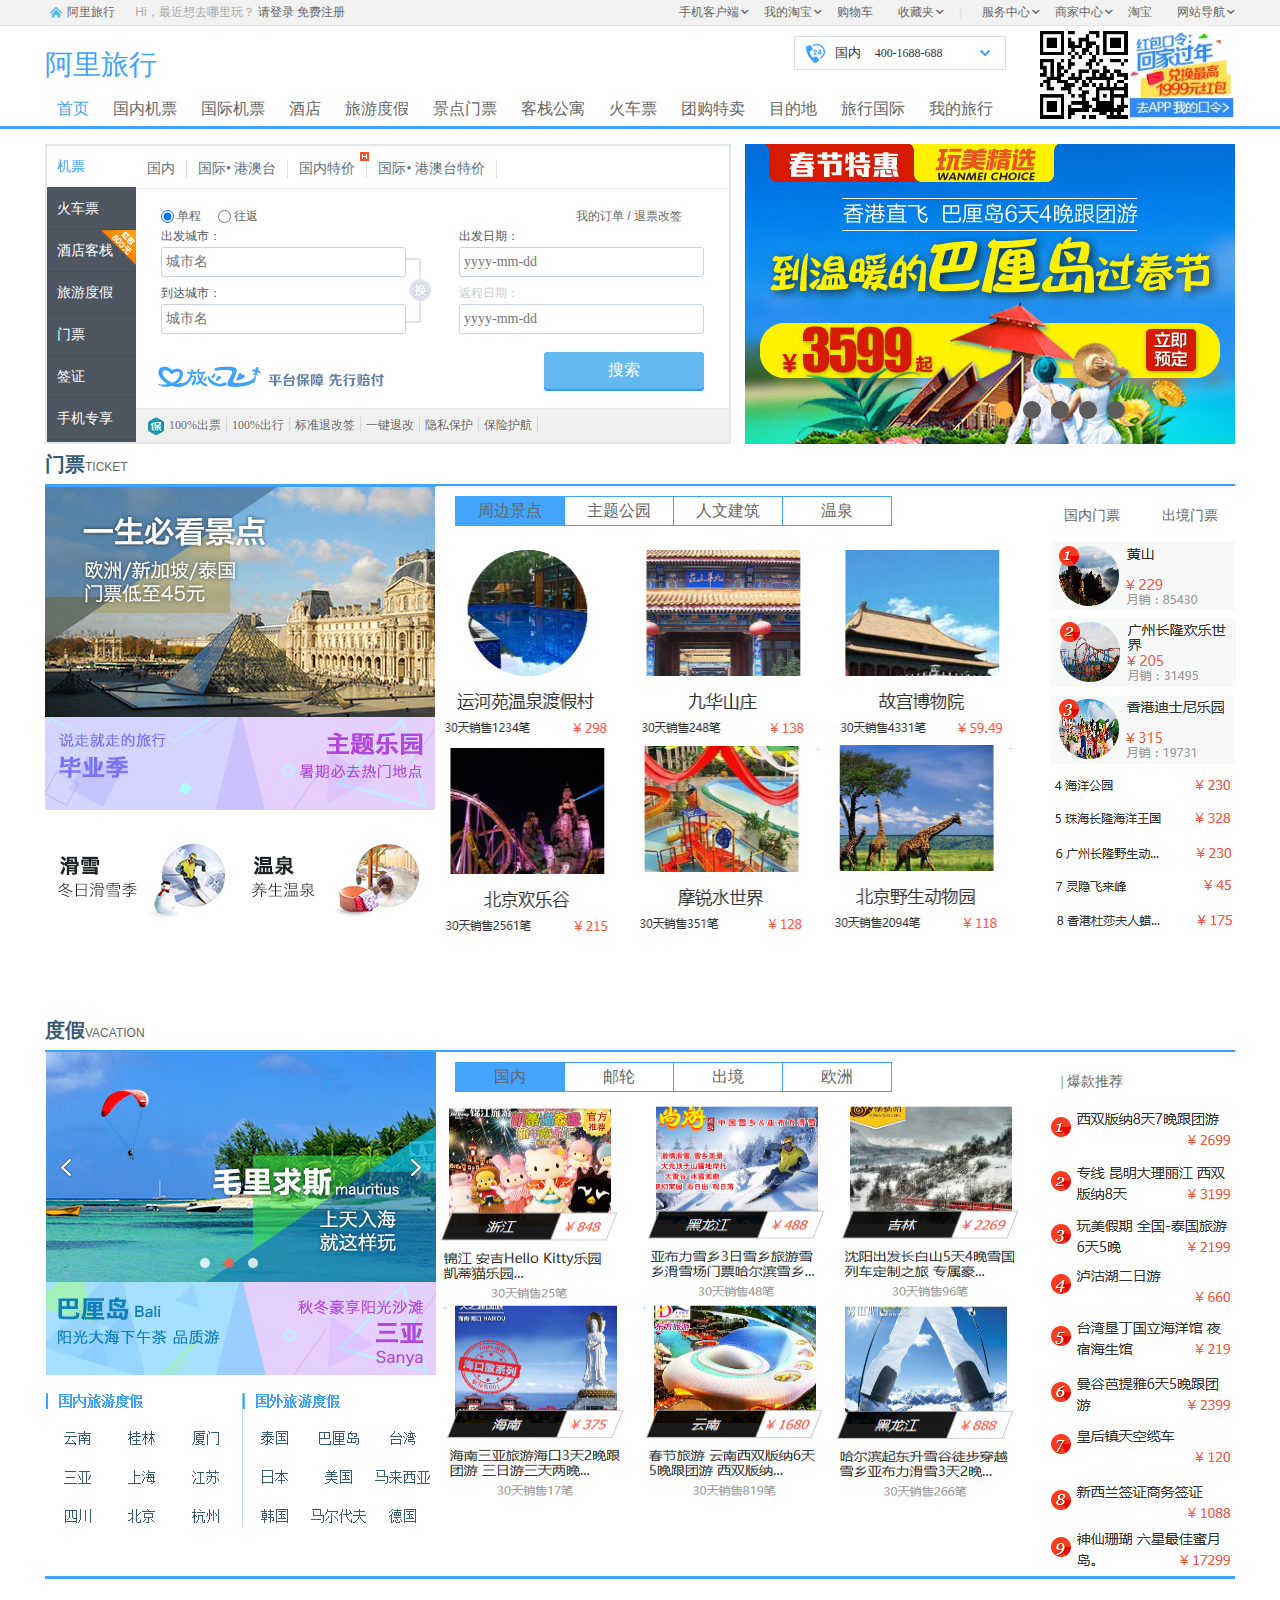
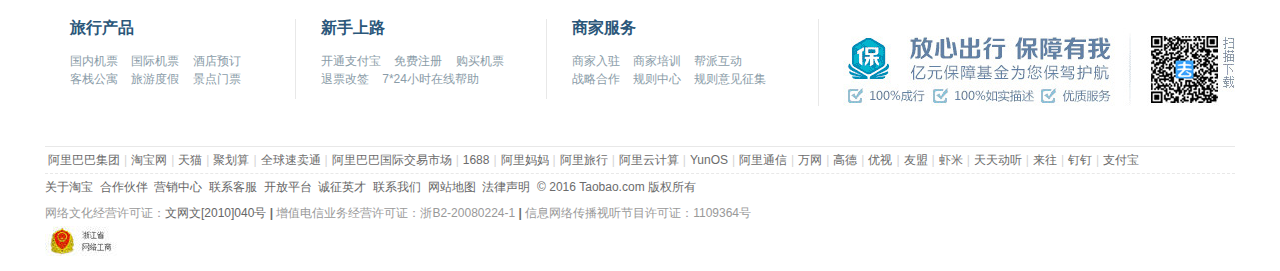
<file: 阿里旅行/alitrtip.html>
<!DOCTYPE html>
<html>
<head lang="en">
    <meta charset="UTF-8">
    <link rel="stylesheet" href="css/base.css"/>
    <link rel="stylesheet" href="css/index.css"/>
    <link rel="shortcut icon" href="//g.alicdn.com/trip/tools/img/favicon.ico?20131130" type="image/x-icon">
    <title>阿里旅行：机票预订,酒店查询,客栈民宿,旅游度假,门票签证</title>
    <script src="jQuery/jquery-1.11.1.min.js"></script>
    <script src="js/index.js"></script>
</head>
<body>
<!--tsite-nav部分start-->

<div class="tsite-nav">
    <div class="w tsite-nav-bd">
        <ul class="tsite-nav-bd-l">
            <li class="menu home">
                <div>
                    <a href="//www.alitrip.com/?spm=181.7091613.0.0.PHeki9">
                        <span><img src="images/menu-home.png"/></span>
                        <span>阿里旅行</span>
                    </a>
                </div>
            </li>
            <li class="menu hi">
                <div class="menu hd">
                    <span>Hi，最近想去哪里玩？</span>
                    <a href="#">请登录</a>
                    <a href="#">免费注册</a>
                </div>
            </li>
        </ul>
        <ul class="tsite-nav-bd-r">
            <li id="tr-r1">
                <a class="tr-1" href="#">手机客户端</a>
                <i><s>◇</s></i>
                <a href="javascript:;"><img class="nav-list-app bd-r-items" src="images/app.png" alt=""/></a>
            </li>
            <li id="tr-r2">
                <a class="tr-2" href="#">我的淘宝</a>
                <i><s>◇</s></i>
                <a href="javascript:;"><img class="nav-list-mtb bd-r-items" src="images/trmytb.png" alt=""/></a>
            </li>
            <li><a href="#">购物车</a></li>
            <li id="tr-r3">
                <a class="tr-3" href="#">收藏夹</a>
                <i><s>◇</s></i>
                <a href="javascript:;"><img class="nav-list-sc bd-r-items" src="images/trshc.png" alt=""/></a>
            </li>
            <li class="tsite-nav-pipe">|</li>
            <li><a href="#">服务中心</a><i><s>◇</s></i></li>
            <li id="tr-r4">
                <a class="tr-4" href="#">商家中心</a>
                <i><s>◇</s></i>
                <a href="javascript:;"><img class="nav-list-buc bd-r-items" src="images/buscenter.png" alt=""/></a>
            </li>
            <li><a href="#">淘宝</a></li>
            <li id="tr-r5">
                <a class="tr-5" href="#">网站导航</a>
                <i><s>◇</s></i>
                <a href="javascript:;"><img class="nav-list-webn bd-r-items" src="images/trwebnav.png" alt=""/></a>
            </li>
        </ul>

    </div>
</div>
<!--st-nav部分end-->

<!--trip-header部分start-->

<div class="trip-header">
    <div class="w trip-header-content">
        <div class="trip-header-top">
            <div class="header-logo blue">
                <a href="//www.alitrip.com">阿里旅行</a>
            </div>
            <div class="client-logo">
                <a href="//www.alitrip.com">
                    <img src="images/client-logo.jpg" alt=""/>
                </a>
            </div>
            <div class="client-enjoy">
                <a href="//www.alitrip.com">
                    <img src="images/enjoy.png" alt=""/>
                </a>
            </div>
            <div class="header-telephone">
                <div class="home-mun">
                    <div class="icon"></div>
                    <div class="txt">
                        国内
                        <em>400-1688-688</em>
                    </div>
                    <div class="arrow" id="arrow"></div>
                    <div class="aboard-num" id="aboard-num">
                        <div class="txt">
                            国际
                            <em>+86-571-56888688</em>
                        </div>
                    </div>
                </div>
            </div>
        </div>
        <div class="trip-header-box">
            <ul class="header-nav-list">
                <li>
                    <a href="#">
                        <span class="header-nav-item-in blue">
                            <span>
                                首页
                            </span>
                            <span>

                            </span>
                        </span>
                    </a>
                </li>
                <li>
                    <a href="#">
                        <span class="header-nav-item-in">
                            <span>
                                国内机票
                            </span>
                        </span>
                    </a>
                    <div class="trip-header-show1">
                        <ul>
                            <li><a href="#">首页</a></li>
                            <span>|</span>
                            <li><a href="#">特价机票</a></li>
                            <span>|</span>
                            <li><a href="#">我的机票套餐</a></li>

                        </ul>
                    </div>

                </li>
                <li>
                    <a href="#">
                        <span class="header-nav-item-in">
                            <span>
                                国际机票
                            </span>
                        </span>
                    </a>
                    <div class="trip-header-show2">
                        <ul>
                            <li><a href="#">首页</a></li>
                            <span>|</span>
                            <li><a href="#">信用住</a></li>
                            <span>|</span>
                            <li><a href="#">国内/港澳台酒店</a></li>
                            <span>|</span>
                            <li><a href="#">国际酒店</a></li>
                            <span>|</span>
                            <li><a href="#">团购房券</a></li>
                            <span>|</span>
                            <li><a href="#">预约</a></li>
                        </ul>
                    </div>

                </li>
                <li>
                    <a href="#">
                        <span class="header-nav-item-in">
                            <span>
                                酒店
                            </span>
                        </span>
                    </a>
                    <div class="trip-header-show3">
                        <ul>
                            <li><a href="#">首页</a></li>
                            <span>|</span>
                            <li><a href="#">境外WIFI/电话卡</a></li>
                            <span>|</span>
                            <li><a href="#">旅行机票</a></li>
                            <span>|</span>
                            <li><a href="#">签证/入台证</a></li>
                            <span>|</span>
                            <li><a href="#">去哪专线/精选</a></li>
                            <span>|</span>
                            <li><a href="#">趣旅行</a></li>
                        </ul>
                    </div>

                </li>
                <li>
                    <a href="#">
                        <span class="header-nav-item-in">
                            <span>
                                旅游度假
                            </span>
                        </span>
                    </a>
                    <div class="trip-header-show4">
                        <ul>
                            <li><a href="#">酒店团购</a></li>
                            <span>|</span>
                            <li><a href="#">旅游特卖</a></li>

                        </ul>
                    </div>

                </li>
                <li>
                    <a href="#">
                        <span class="header-nav-item-in">
                            <span>
                                景点门票
                            </span>
                        </span>
                    </a>
                    <div class="trip-header-show5">
                        <ul>
                            <li><a href="#">首页</a></li>
                            <span>|</span>
                            <li><a href="#">自助值机</a></li>
                            <span>|</span>

                            <li><a href="#">航班动态</a></li>
                            <span>|</span>

                            <li><a href="#">退票改签</a></li>
                            <span>|</span>

                            <li><a href="#">纵横中国套餐</a></li>
                            <span>|</span>

                            <li><a href="#">我的机票套餐</a></li>
                            <span>|</span>

                        </ul>
                    </div>
                </li>
                <li>
                    <a href="#">
                        <span class="header-nav-item-in">
                            <span>
                                客栈公寓
                            </span>
                        </span>
                    </a>
                </li>
                <li>
                    <a href="#">
                        <span class="header-nav-item-in">
                            <span>
                                火车票
                            </span>
                        </span>
                    </a>
                </li>
                <li>
                    <a href="#">
                        <span class="header-nav-item-in">
                            <span>
                                团购特卖
                            </span>
                        </span>
                    </a>
                </li>
                <li>
                    <a href="#">
                        <span class="header-nav-item-in">
                            <span>
                                目的地
                            </span>
                        </span>
                    </a>
                </li>
                <li>
                    <a href="#">
                        <span class="header-nav-item-in">
                            <span>
                                旅行国际
                            </span>
                        </span>
                    </a>
                </li>
                <li>
                    <a href="#">
                        <span class="header-nav-item-in">
                            <span>
                                我的旅行
                            </span>
                        </span>
                    </a>
                </li>
            </ul>
        </div>
    </div>
</div>

<!--trip-header部分end-->
<!--trip-banner 部分start-->
<div class="trip-banner clearfix">
    <div class="w">
        <div class="trip-banner-l">
            <div class="tr-banner-hd">
                <ul class="tb-nav">
                    <li class="blue"><a href="#" class="blue">机票</a></li>
                    <li><a href="#">火车票</a></li>
                    <li >
                        <a href="#">酒店客栈</a>
                        <span><img src="images/500$.png" alt=""/></span>
                    </li>
                    <li><a href="#">旅游度假</a></li>
                    <li><a href="#">门票</a></li>
                    <li><a href="#">签证</a></li>
                    <li><a href="#">手机专享</a></li>
                </ul>
            </div>
            <div class="tr-banner-search">
                <div class="search-bd">
                    <div class="search-nav">
                        <ul>
                            <li><span>国内</span></li>
                            <li><span>
                                国际• 港澳台
                            </span>
                            </li>
                            <li>
                                <span>国内特价
                                    <span class="hot"></span>
                                </span>
                            </li>

                            <li><span>国际• 港澳台特价</span></li>

                        </ul>
                    </div>
                    <div class="search-content">
                        <div class="search-inputarea">
                            <div class="J_Radio">
                                <input type="radio" id="radio1" checked="checked" name="radios"/>&nbsp;<label for="radio1">单程</label>&nbsp;&nbsp;&nbsp;&nbsp;
                                <input type="radio" id="radio2" name="radios"/>&nbsp;<label for="radio2" class="bac-lab">往返</label>
                                <a href="#">我的订单 / 退票改签</a>
                            </div>
                        </div>
                        <div class="search-field">
                            <a href="javascript:;" class="tricon-change"></a>
                            <div class="search-field search-field-left">
                                <label class="search-tit">出发城市：</label>
                                <div class="search-field-input"><input type="text" class="pi-input J_DepCity has-trans ks-autocomplete-input" name="depCityName" tabindex="1" placeholder="城市名" value="" autocomplete="off"><input name="depCity" type="hidden" class="J_DepCityCode">
                                </div>
                            </div>
                            <div class="search-field">
                                <label class="search-tit">出发日期：</label>
                                <div class="search-inputarea">
                                    <div class="calendar-input-wrap"><span class="calendar-icon trigger-icon-1064"></span><input type="text" tabindex="3" class="pi-input J_DepDate has-trans trigger-node-1064" name="depDate" placeholder="yyyy-mm-dd" value="" autocomplete="off"></div>
                                </div>
                            </div>
                            <div class="search-field search-field-left">
                                <label class="search-tit">到达城市：</label>
                                <div class="search-inputarea">
                                    <input type="text" class="pi-input J_ArrCity has-trans ks-autocomplete-input" tabindex="2" name="arrCityName" placeholder="城市名" value="" autocomplete="off"><input name="arrCity" type="hidden" class="J_ArrCityCode">
                                </div>
                               </div>
                            <div class="search-field disabled J_EndField">
                                <label class="search-tit bac-mate" id="bac">返程日期：</label>
                                <div class="search-inputarea">
                                    <div class="calendar-input-wrap"><span class="calendar-icon trigger-icon-1064"></span><input type="text" tabindex="4" class="pi-input J_EndDate has-trans trigger-node-1064" name="arrDate" placeholder="yyyy-mm-dd" value="" autocomplete="off"></div>
                                </div>
                            </div>
                        </div>
                        <div class="search-decoration">
                            <a href="javascript:;"><img src="images/search.png" alt=""/></a>
                            <span>
                                <button type="submit" class="pi-btn pi-btn-lg pi-btn-primary">搜索</button>
                            </span>
                        </div>
                        <div class="safeguard">
                            <div class="safeguard-in">
                                <i class="icon1"></i>
                                <span class="safeguard-item"><a href="#">100%出票</a></span>
                                <span class="safeguard-item"><a href="#">100%出行</a></span>
                                <span class="safeguard-item"><a href="#">标准退改签</a></span>
                                <span class="safeguard-item"><a href="#">一键退改</a></span>
                                <span class="safeguard-item"><a href="#">隐私保护</a></span>
                                <span class="safeguard-item"><a href="#">保险护航</a></span>
                            </div>
                        </div>

                    </div>
            </div>
        </div>
         </div>
        <div class="trip-banner-r">
            <div class="trip-banner-items">
                <ul>
                    <li><a><img src="images/trip-banner-r.jpg" alt=""/></a></li>
                    <li><a><img src="images/tb2.jpg" alt=""/></a></li>
                    <li><a><img src="images/tbr3.jpg" alt=""/></a></li>
                    <li><a><img src="images/tbr4.jpg" alt=""/></a></li>
                    <li><a><img src="images/tbr5.jpeg" alt=""/></a></li>
                </ul>

                <ol class="trip-banner-wrap">
                </ol>
            </div>
        </div>
    </div>

    </div>

<!--trip-banner 部分end-->

<!--trip-ticket 部分start-->
<h1 class="my-traval w clearfix"><span>门票</span><a>TICKET</a></h1>
<div class="w my-traval-list clearfix">
    <img src="images/tr1.png" alt="" class="fl"/>
    <ul class="fl">
        <li class="my-traval-list-current"><a>周边景点</a></li>
        <li><a>主题公园</a></li>
        <li><a>人文建筑</a></li>
        <li><a>温泉</a></li>
    </ul>
    <div class="my-traval-place fl">
        <a href="javascript:;">
            <img src="images/tr2.png" alt=""/>
            <img src="images/tr3.png" alt=""/>
            <img src="images/tr4.png" alt=""/>
            <img src="images/tr5.png" alt=""/>
            <img src="images/tr6.png" alt=""/>
            <img src="images/tr7.png" alt=""/>
        </a>
    </div>

    <div class="fr my-traval-place-more">
        <ol >
            <li >国内门票</li>
            <li >出境门票</li>
        </ol>
        <ul>
            <li><a><img src="images/tr8.png" alt=""/></a></li>
            <li><a><img src="images/tr9.png" alt=""/></a></li>
            <li><a><img src="images/tr10.png" alt=""/></a></li>
            <li class="tr-txt"><a><img src="images/tr11.png" alt=""/></a></li>
            <li class="tr-txt"><a><img src="images/tr12.png" alt=""/></a></li>
            <li class="tr-txt"><a><img src="images/tr13.png" alt=""/></a></li>
            <li class="tr-txt"><a><img src="images/tr14.png" alt=""/></a></li>
            <li class="tr-txt"><a><img src="images/tr15.png" alt=""/></a></li>
        </ul>
    </div>
</div>

<!--trip-ticket 部分end-->
<!--vacation 部分start-->
<h1 class="my-traval w clearfix my-traval-last"><span>度假</span><a>VACATION</a></h1>
<div class="w my-traval-list clearfix">
    <img src="images/trtb.png" alt="" class="fl"/>
    <ul class="fl">
        <li class="my-traval-list-current"><a>国内</a></li>
        <li><a>邮轮</a></li>
        <li><a>出境</a></li>
        <li><a>欧洲</a></li>
    </ul>
    <div class="my-traval-place fl">
        <a href="javascript:;">
            <img src="images/trt1.png" alt=""/>
            <img src="images/trt2.png" alt=""/>
            <img src="images/trt3.png" alt=""/>
            <img src="images/trt4.png" alt=""/>
            <img src="images/trt5.png" alt=""/>
            <img src="images/trt6.png" alt=""/>
        </a>
    </div>

    <div class="fr my-traval-place-more">
        <ol >
            <li >| 爆款推荐</li>

        </ol>
        <ul>
            <li class="tr-img"><a><img src="images/s1.png" alt=""/></a></li>
            <li class="tr-img"><a><img src="images/s2.png" alt=""/></a></li>
            <li class="tr-img"><a><img src="images/s3.png" alt=""/></a></li>
            <li class="tr-img"><a><img src="images/s4.png" alt=""/></a></li>
            <li class="tr-img"><a><img src="images/s5.png" alt=""/></a></li>
            <li class="tr-img"><a><img src="images/s6.png" alt=""/></a></li>
            <li class="tr-img"><a><img src="images/s7.png" alt=""/></a></li>
            <li class="tr-img"><a><img src="images/s8.png" alt=""/></a></li>
            <li class="tr-img"><a><img src="images/s9.png" alt=""/></a></li>

        </ul>
    </div>
</div>

<!--vacation 部分end-->


<!--footer部分start-->
<div class="footer">
    <div class="w trip-footer-desc clearfix">
        <div class="trip-footer-item">
            <dl>
                <dt>旅行产品</dt>
                <dd>
                    <span><a>国内机票</a></span>
                    <span><a>国际机票</a></span>
                    <span><a>酒店预订</a></span><br/>
                    <span><a>客栈公寓</a></span>
                    <span><a>旅游度假</a></span>
                    <span><a>景点门票</a></span>
                </dd>
            </dl>
        </div>
        <div class="trip-footer-item">
            <dl>
                <dt>新手上路</dt>
                <dd>
                    <span><a>开通支付宝</a></span>
                    <span><a>免费注册</a></span>
                    <span><a>购买机票</a></span><br/>
                    <span><a>退票改签</a></span>
                    <span><a>7*24小时在线帮助</a></span>
                </dd>
            </dl>
        </div>
        <div class="trip-footer-item bodernone">
            <dl>
                <dt>商家服务</dt>
                <dd>
                    <span><a>商家入驻</a></span>
                    <span><a>商家培训</a></span>
                    <span><a>帮派互动</a></span><br/>
                    <span><a>战略合作</a></span>
                    <span><a>规则中心</a></span>
                    <span><a>规则意见征集</a></span>
                </dd>
            </dl>
        </div>
        <div class="trip-footer-item trip-footer-item-last bodernone">
            <a href="//www.alitrip.com/go/chn/trip/xfzbz.php?spm=181.1108777.0.0.PYZb8I" class="link-xiaobao" target="_blank"></a>
            <a href="//www.alitrip.com/mobile/?spm=181.7091613.a1z6q.1.X6zpLw&amp;ad_id=&amp;am_id=1301048151a679d80b29&amp;cm_id=&amp;pm_id=" class="link-qrcode" target="_blank"></a>
            <img src="images/safeenjoy.png" alt="">
        </div>
    </div>
    <div class="w trip-copyright">
        <div class="footer-ali clearfix">
            <a href="http://www.alibabagroup.com/cn/global/home?spm=1.7274553.1997523009.1.NrtRhb" data-spm-anchor-id="1.7274553.1997523009.1">阿里巴巴集团</a>
            <b>|</b>
            <a href="//www.taobao.com?spm=1.7274553.1997523009.2.NrtRhb" data-spm-anchor-id="1.7274553.1997523009.2">淘宝网</a>
            <b>|</b>
            <a href="//www.tmall.com?spm=1.7274553.1997523009.3.NrtRhb" data-spm-anchor-id="1.7274553.1997523009.3">天猫</a>
            <b>|</b>
            <a href="//ju.taobao.com?spm=1.7274553.1997523009.4.NrtRhb" data-spm-anchor-id="1.7274553.1997523009.4">聚划算</a>
            <b>|</b>
            <a href="http://www.aliexpress.com?spm=1.7274553.1997523009.5.NrtRhb" data-spm-anchor-id="1.7274553.1997523009.5">全球速卖通</a>
            <b>|</b>
            <a href="http://www.alibaba.com/?spm=1.7274553.1997523009.6.NrtRhb" data-spm-anchor-id="1.7274553.1997523009.6">阿里巴巴国际交易市场</a>
            <b>|</b>
            <a href="http://www.1688.com?spm=1.7274553.1997523009.7.NrtRhb" data-spm-anchor-id="1.7274553.1997523009.7">1688</a>
            <b>|</b>
            <a href="http://www.alimama.com?spm=1.7274553.1997523009.8.NrtRhb" data-spm-anchor-id="1.7274553.1997523009.8">阿里妈妈</a>
            <b>|</b>
            <a href="//www.alitrip.com?spm=1.7274553.1997523009.12.NrtRhb" data-spm-anchor-id="1.7274553.1997523009.12">阿里旅行</a>
            <b>|</b>
            <a href="http://www.aliyun.com?spm=1.7274553.1997523009.9.NrtRhb" data-spm-anchor-id="1.7274553.1997523009.9">阿里云计算</a>
            <b>|</b>
            <a href="http://www.yunos.com?spm=1.7274553.1997523009.10.NrtRhb" data-spm-anchor-id="1.7274553.1997523009.10">YunOS</a>
            <b>|</b>
            <a href="http://www.aliqin.cn" data-spm-anchor-id="1.7274553.1997523009.16">阿里通信</a>
            <b>|</b>
            <a href="http://www.net.cn?spm=1.7274553.1997523009.11.NrtRhb" data-spm-anchor-id="1.7274553.1997523009.11">万网</a>
            <b>|</b>
            <a href="http://www.amap.com/" data-spm-anchor-id="1.7274553.1997523009.16">高德</a>
            <b>|</b>
            <a href="http://www.uc.cn/" data-spm-anchor-id="1.7274553.1997523009.17">优视</a>
            <b>|</b>
            <a href="http://www.umeng.com/" data-spm-anchor-id="1.7274553.1997523009.18">友盟</a>
            <b>|</b>
            <a href="http://www.xiami.com?spm=1.7274553.1997523009.13.NrtRhb" data-spm-anchor-id="1.7274553.1997523009.13">虾米</a>
            <b>|</b>
            <a href="http://www.ttpod.com" data-spm-anchor-id="1.7274553.1997523009.20">天天动听</a>
            <b>|</b>
            <a href="http://www.laiwang.com/?spm=1.7274553.1997523009.14.NrtRhb" data-spm-anchor-id="1.7274553.1997523009.14">来往</a>
            <b>|</b>
            <a href="http://www.dingtalk.com/?lwfrom=20150130165205602">钉钉</a>
            <b>|</b>
            <a href="//www.alipay.com" data-spm-anchor-id="1.7274553.1997523009.15">支付宝</a>
        </div>
        <div class="foot-nav">
            <a href="//www.taobao.com/about/">关于淘宝</a>&nbsp;
            <a href="//www.taobao.com/about/partners.php">合作伙伴</a>&nbsp;
            <a href="//pro.taobao.com/">营销中心</a>&nbsp;
            <a href="//service.taobao.com/support/main/service_route.htm">联系客服</a>&nbsp;
            <a href="//open.taobao.com/">开放平台</a>&nbsp;
            <a href="//www.taobao.com/about/join.php">诚征英才</a>&nbsp;
            <a href="//www.taobao.com/about/contact.php">联系我们</a>&nbsp;
            <a href="//www.taobao.com/sitemap.php">网站地图</a>&nbsp;
            <a href="//www.taobao.com/go/chn/tb-fp/2014/law.php">法律声明</a>&nbsp;
            <span>© 2016 Taobao.com 版权所有</span>&nbsp;
        </div>
        <div class="footer-copyright">
            <span>网络文化经营许可证：<a href="//img.alicdn.com/tps/i3/T1STGTXnFeXXXXXXXX-2345-1700.jpg" target="_blank">文网文[2010]040号</a></span>
            <b>|</b>
            <span>增值电信业务经营许可证：浙B2-20080224-1</span>
            <b>|</b>
            <span>信息网络传播视听节目许可证：1109364号</span>
        </div>
        <div class="footer-bt">
            <a href="#"><img src="images/ali.jpg" alt=""/></a>
        </div>
    </div>
</div>
<!--footer部分end-->

<!--trip-aside 部分start-->
<div class="trip-aside">



</div>
<!--trip-aside 部分startend-->

</body>
</html>
</file>
<file: 天猫主页/css/base.css>
@charset "UTF-8";
/*css 初始化 */
html, body, ul, li, ol, dl, dd, dt, p, h1, h2, h3, h4, h5, h6, form, fieldset, legend, img {
    margin: 0;
    padding: 0;
}

fieldset, img, input, button {
    /*fieldset组合表单中的相关元素*/
    border: none;
    padding: 0;
    margin: 0;
    outline-style: none;
}

ul, ol {
    list-style: none; /*清除列表风格*/
}

input {
    padding-top: 0;
    padding-bottom: 0;
    font-family: "SimSun", "宋体";
}

select, input {
    vertical-align: middle;
}

select, input, textarea {
    font-size: 12px;
    margin: 0;
}

textarea {
    resize: none;
}

/*防止多行文本框拖动*/
img {
    border: 0;
    vertical-align: middle;
}

/*  去掉图片低测默认的3像素空白缝隙*/
table {
    border-collapse: collapse; /*合并外边线*/
}

body {
    font: 12px/150% Arial, Verdana, "\5b8b\4f53"; /*宋体，Unicode，统一码*/
    color: #666;
    background: #fff
}

.clearfix:before, .clearfix:after {
    content: "";
    display: table;
}

.clearfix:after {
    clear: both;
}

.clearfix {
    *zoom: 1; /*IE/7/6*/
}

a {
    color: #666;
    text-decoration: none;
}

a:hover {
    color: #C81623;
}

h1, h2, h3, h4, h5, h6 {
    text-decoration: none;
    font-weight: normal;
    font-size: 100%;
}

s, i, em {
    font-style: normal;
    text-decoration: none;
}

.col-red {
    color: #C81623 !important;
}

/*公共类*/
.w {
    /*版心 提取 */
    width: 1261px;
    margin: 0 auto;
}

.fl {
    float: left
}

.fr {
    float: right
}

.al {
    text-align: left
}

.ac {
    text-align: center
}

.ar {
    text-align: right
}

.hide {
    display: none
}

/*头部*/
.tb-dhl {
    height: 32px;
    line-height: 32px;
    background-color: #F2F2F2;
    font-family: "Microsoft YaHei";
    border-bottom: 1px solid #E5E5E5;
    position: relative;
}

.hyz span {
    color: #999999;
}

.dhly .fore {
    padding: 0 25px 0 10px;
    position: relative;
}

.fore>ul {
    width:90px;
    position: absolute;
    background-color: white;
    /*border: 1px solid #999999;*/
    display: none;
    left: 0px;
    z-index: 999;
}
.dhly .fore h3{
    font-weight: 700;
}


.dhly .fore .ul-12 {
    display: none;
    width: 140px;
    line-height: 25px;
    left: -57px;
}
.dhly .fore .ul-12 a{
    margin-right: 5px;
    margin-left: 5px;
}
.tm-dh ul {
    width: 1261px;
    height: 250px;
}
.tm-dh .wzdh-xlk {
    position: absolute;
    display: none;
    top: 32px;
    right: 0;
    left: auto;
}
.wzdh-xlk .site-hot{
    width: 275px;
}
.wzdh-xlk .site-cont {
    /*padding-left: 30px;*/
    overflow: hidden;
    height: 200px;
}


.tm-dh .wzdh-xlk div{
    width: 1300px;
}
.tm-dh .wzdh-xlk ul{
    margin-right: -20px;
    overflow: hidden;
}
.tm-dh .wzdh-xlk ul li {
    width: 95px;
    float: left;
    padding: 6px 0;
    white-space: nowrap;
    overflow: hidden;
    text-overflow: ellipsis;
}




.dhly .fore i {
    position: absolute;
    top: 15px;
    right: 10px;
    width: 25px;
    height: 7px;
    font: 200 5px/10px "宋体";
    overflow: hidden;
}

.dhly .fore i s {
    position: absolute;
    top: -7px;
}

.tb-dhl a {
    color: #999999;
}

.dhly>ul>li{
    float: left;
    position: relative;
    padding: 0 10px;
    text-align: center;
}




.dhly .line {
    width: 1px;
    height: 12px;
    background-color: #999999;
    margin-top: 10px;
    padding: 0;
}

.dhly .scj {
    padding-left: 10px;
}

.dhly .tm-xin {
    position: relative;
    padding-left: 20px;
}

.xin {
    position: absolute;
    top: 12px;
    left: 5px;
    width: 15px;
    height: 20px;
    background: url("../ul-images/xin.png") no-repeat;
}

.dhly .tm-gwc {
    position: relative;
    padding-left: 20px;
}

.gwc {
    position: absolute;
    top: 10px;
    left: 5px;
    width: 15px;
    height: 20px;
    background: url("../ul-images/gwc.png") no-repeat;
}

.dhly .tm-xsj {
    position: relative;
    padding-left: 26px;
}

.xsj {
    position: absolute;
    top: 10px;
    left: 15px;
    width: 15px;
    height: 20px;
    background: url("../ul-images/xsj.png") no-repeat;
}
.tm-xsj>ul>li>img{
    position: absolute;
    z-index:500;
    margin-left: -85px;
}

.dhly .tm-dh {
    position: relative;
    padding-left: 20px;
}

.dh {
    position: absolute;
    top: 11px;
    left: 5px;
    width: 15px;
    height: 20px;
    background: url("../ul-images/dh.png") no-repeat;
}

/*头部*/

/*顶部 logo 搜索 */
.topbanner {
    height: 80px;
    width: 100%;
    background-color: #8A26C6;
}

.tp {
    position: relative;
}

.close-topbanner {
    position: absolute;
    top: 5px;
    right: 5px;
    width: 19px;
    height: 19px;
    background: url(../ul-images/juzi.png) no-repeat;
}

.close-topbanner:hover {
    background-position: bottom;
}

/*search部分start*/

.search-logo {

    float: left;
    position: relative;
}

.jd-db11 {
    position: absolute;
    top: 10px;
    right: 15px;
}

.search-input {
    padding-left: 175px;
    height: 36px;
    padding-top: 25px;
    float: left;
}

.search-input input {
    float: left;
    width: 399px;
    height: 32px;
    padding-left: 4px;
    border: 3px solid #C40000;
    color: #666666;
    font: 14px/32px "microsoft yahei";
}

.search-input button {
    float: left;
    width: 80px;
    height: 38px;
    background-color: #C40000;
    text-align: center;
    font: 400 16px/36px "微软雅黑";
    color: #fff;
    cursor: pointer;
}

.search-input button:hover {
    background-color: #C40000;
}

.search-car {
    margin-top: 10px;
    float: right;
    position: relative;
}

.search-more {
    width: 500px;
    height: 28px;
    margin-top: 9px;
    padding-left: 175px;
    line-height: 28px;
    float: left;
    font-size: 14px;

}

a:hover {
    color: #C40000;
}

.search-more span {
    border: 1px solid #999999;
    margin: 0 10px;
}

/*顶部 logo 搜索 */

/*dh部分start*/

.shortcut-item {
    height: 31px;
    padding: 0 10px;
    color: #fff;
    font: 400 14px/31px "microsoft yahei";
}

.shortcut-items {
    margin: 18px 0 15px 15px;
    height: 22px;
    float: left;
}

.shortcut-items ul li {
    float: left;
}

.shortcut-items ul li a {
    display: block;
    font: 400 16px/44px "microsoft yahei";
    padding: 0 20px;
    color: #333333;
}

.shortcut-items ul li a:hover {
    color: #C81623;
}

.shortcut-items span {
    float: right;
    color: #A4A4A4;
    margin-top: -30px;
}

/*dh部分end*/

/*脚部*/
/*footer部分start*/
.footer-service {
    padding-bottom: 20px;
    background-color: #fff;
}

.footer-service-slogans {
    height: 54px;
    padding: 50px 0;
    position: relative;
    background-color: white;

}

.slogan {
    position: absolute;
    left: 50%;
    width: 300px;
    height: 54px;
}

.slogan1 {
    margin-left: -604px;
}

.slogan2 {
    margin-left: -302px;
}

.slogan4 {
    margin-left: 302px;
}

.footer-service-shopping {
    border-top: 1px solid #999999;
}

.footer-service-shopping dl {
    margin-top: 25px;
    padding-left: 80px;
    float: left;
    width: 160px;
}

.footer-service-shopping .last-dl {
    width: 100px;
}

.footer-service-shopping dl dt,
.coverage h1 {
    height: 25px;
    line-height: 25px;
    font: 600 16px/35px "microsoft yahei";
    color: #646479;
}

.footer-service-shopping dl dd {
    height: 20px;
    line-height: 20px;
    color: #646479;
    font: 400 12px/35px "microsoft yahei";
    cursor: pointer;
}

.footer-service-shopping dl img {
    margin-top: 10px;

}

.footer-service-shopping .last-dl {
    width: 100px;
}

.footer-service-shopping dl dt,
.coverage h1 {
    height: 35px;
    line-height: 35px;
    font: 400 16px/35px "microsoft yahei";
}

.footer-service-shopping dl dd {
    height: 20px;
    line-height: 20px;
}

.tm-xmt{
    float: left;
    margin-left: 115px;
    margin-top: -3px;
}

.coverage {
    float: right;
    width: 185px;
    height: 170px;
    padding-left: 15px;
    margin-right: 40px;
}

.coverage p {
    margin-top: 8px;
}

.coverage a {
    float: right;
}

.footer-others {
    border-top: 2px solid red;
    padding: 20px 0 30px 0;
    background-color: #000000;
}

.footer-others-links {
    margin-left: 73px;
}

.footer-others-links a {
    margin: 0 10px;
    color: white;
}

.footer-others-copyright {
    margin: 10px 80px;
    color: white;

}

.footer-others-copyright a {
    margin: 0 3px;
    color: white;
    line-height: 30px;
}

.footer-others-copyright span {
    padding-right: 50px;
}

.footer-others-copyright p {
    color: #A4A4A4;
}

.footer-others-img {
    padding-left: 70px;
}

.footer-others-img img {
    margin-left: 10px;
}

/*脚部*/
</file>
<file: 天猫主页/css/index.css>
/*����*/
.bj {
    height: 500px;
    position: relative;
    z-index: 10;
    cursor: pointer;
}
.lbt {
    width: 1261px;
    float: left;
    position: relative;
}
.bj .lbt-zhfq div {
    width: 1249px;
    margin-left: -44px;
    position: relative;
}
.bj .lbt .lbtq {
    position: absolute;
    text-align: center;
    background-color: #FF291E;
    z-index: 999;
}
.bj .lbt .lbtw {
    position: absolute;
    padding-left: 100px;
    background-color: #E8E8E8
}
.bj .lbt .lbte {
    position: absolute;

    background-color: #110F1D;
}
.bj .lbt .bjj{
    width: 105%;
    box-sizing: border-box;
}
.bj .lbt .lbtr {
    position: absolute;

    background-color: #E8E8E8;
}
.bj .lbt .lbtt {
    position: absolute;

    background-color: #E8E8E8;
}

.bj .lbt .lbty {
    position: absolute;

    background-color: #E8E8E8;
}

.circle {
    float: left;
    top: 465px;
    left:40%;
    height: 20px;
    position: relative;
    z-index: 1000;
}

.circle span {
    /*position: absolute;*/
    float: left;
    width: 20px;
    height: 20px;
    border-radius: 50%;
    background-color: #A2A2A2;
    margin-right: 25px;
    cursor: pointer;
}

.fenlei {
    position: absolute;
    line-height: 31px;
}

.fenlei a {
    font: 500 14px/15px "Microsoft YaHei";
    color: #FFFFFF;

}

.fenlei > ul {
    height: 500px;
    width: 190px;
    position: absolute;
    opacity: 0.95;
    z-index: 2000;
    background-color: #333333;

}

.fenlei > ul > li {
   padding-left: 20px;

}

.fenlei div {
    margin-left: 190px;
    position: absolute;
    width: 780px;
    height: 500px;
    background-color: white;
    z-index: 10000;
    float: left;
}

.fenlei div ul li {
    float: left;
}

.xiongmao {
    position: absolute;
    right: 30px;
    margin-top: 28px;
    z-index: 1000;
}

/*����*/
/*��������*/
.xiala-ss{
    /*position: fixed;*/
    height: 50px;
    width: 100%;
    display: none;
    z-index: 10002;
}

/*��������*/

.slide-right-list{
    height: 100%;
    width: 37px;
    position: fixed;
    right: 0;
    background-color: black;
    float: left ;
    /*overflow: hidden;*/
    padding-top: 35px;
    z-index: 99999;
}
.slide-right-list li{
    padding-bottom: 10px;
    position: relative;
    cursor: pointer;
    z-index: 1;
}
.slide-right-hide{
    width: 101px;
    height: 35px;
    background-color: #484f5b;
    position: absolute;
    left: -146px;
    top: 8px;
    color: white;
    line-height: 35px;
    text-align: center  ;
    display: none   ;
}
.slide-right-hide i{
    color: #484f5b;
    position: absolute;
    right: -7px;
    top: 0px;
}


/*����Ʒ��*/
body {
    background-color: #F5F5F5;
}

.my-charac {
    height: 351px;
    position: relative;
    color: #2F2F2F;
    font: 700 20px/30px "simsun";
    background-color: white;
    
}

.my-charac-inco {
    display: block;
    width: 70px;
    height: 50px;
    margin-left: 10px;
    margin-top: 10px;
    position: relative;
}

.my-charac .my-charac-inco > img {
    height: 50px;
    width: 70px;
    position: absolute;
    left: 0;
    top: 0;
}

.my-charac > img {
    width: 297px;
    height: 317px;
    margin-right: 5px;
    float: left;
    cursor: pointer;
    margin-top:2px;
    bottom: 2px;
}
.my-charac > img:hover{
    outline:2px solid red;
}
.my-charac > div {
    width: 282px;
    height: 150px;
    float: left;
    margin-right: 20px;
    position: relative;
    margin-top: 9px;
}

.my-charac > div h3 {
    color: #2F2F2F;
    line-height: 100%;
    font-size: 19px;
    font-weight: 700;
    white-space: nowrap;
    padding-top: 16px;
}

.my-charac > div h6, .my-charac > div h4 {
    color: #666;
    line-height: 100%;
    font-size: 13px;
    margin-top: 6px;
    white-space: nowrap;
    cursor: pointer;
}

.my-charac > span {
    padding-left: 5px;
    display: block;
    height: 30px;
    width: 100%;
    font: 700 50px/30px "simsun";
    /*border: 1px solid #000;*/
    /*display: block;*/
    /*height: 30px;*/
    line-height: 30px;
    font-size: 17px;
    font-weight: 700;
    color: #000;
    /*width: 220px;*/
    /*margin-top: 10px;*/
    position: relative;
    background-color: #F5F5F5;
    cursor: pointer;
}

.my-charac > span > b {
    position: absolute;
    top: 4px;
    height: 18px;
    width: 212px;
    background: url("../imgs/TB1qaIdKXXXXXXHXVXXBOphYpXX-1945-178.png") no-repeat -503px -101px;
    cursor: pointer;
}

.my-charac > div img {
    width: 150px;
    height: 150px;
    position: absolute;
    right: 0;
    top: 0;
    cursor: pointer;
}

.my-charac > span > .my-b {
    position: absolute;
    top: 4px;
    height: 16px;
    width: 212px;
    background: url("../imgs/TB1qaIdKXXXXXXHXVXXBOphYpXX-1945-178.png") no-repeat -503px -117px;
}

.my-charac .my-charac-hot-one {
    width: 80px;
    height: 20px;
    padding-bottom: 5px;
    text-align: center;
    cursor: pointer;
}

.current {
    border-bottom: 2px solid black;
}

.my-charac > ul {
    width: 1226px;
    cursor: pointer;
}

.my-charac > ul > li {
    float: left;
    width: 149px;
    height: 78px;
    border: 1px solid #f2f2f2;
    position: relative;
    overflow: hidden;
}

.my-charac > ul > li > i {
    position: absolute;
    top: 8px;
    right: 8px;
    width: 20px;
    height: 20px;
    background: #FFF none repeat scroll 0% 0%;
    color: #C40000;
    line-height: 20px;
    border-radius: 50%;
    opacity: 0.8;
    cursor: pointer;
    z-index: 20;
    font-size: 30px;
    display: none;
}

.my-charac > span > .my-mak {
    background: url("../imgs/TB1qaIdKXXXXXXHXVXXBOphYpXX-1945-178.png") no-repeat -503px -134px;
}

.my-coin-all {
    height: 292px;
}

.my-coin-all > div {
    float: left;
    margin: 2px;
}
.my-coin-all > div:hover{
    outline: 2px solid red;

}
.my-coin {
    width: 302px;
    height: 96px;
}

.my-coin > img {
    float: left;

}

.my-coin > h5, .my-coin > h6 {
    padding-left: 13px;
    color: #2F2F2F;
    font-size: 13px;
    height: 24px;
    overflow: hidden;
}

body .my-coin > h5 {
    padding-top: 20px;
    color: #2F2F2F;
    font-size: 16px;
    height: 24px;
    /*overflow: hidden;*/
}

/*.my-index-img{*/
/*/!*width: 1620px;*!/*/
/*/!*height: 90px;*!/*/
/*}*/
.my-index-img {
    background-color: #FDF7E1;
        margin-top: 10px;
}

.my-woederful {
    width: 200px;
    color: #999;
    font-size: 28px;
    text-align: center;
    height: 43px;
    line-height: 43px;
    font-weight: 100;
    background: transparent url("../imgs/TB1qaIdKXXXXXXHXVXXBOphYpXX-1945-178.png") no-repeat scroll -726px -100px;
}
.my-index-shop-all > li:hover{
    outline: 2px solid red;
}
.my-index-shop-all > li {
    float: left;
    margin-left: 10px;
    background-color: white;
    margin-top: 2px;

}

.my-index-shop {
    width: 230px;
    height: 325px;
}

.my-index-shop > img {
    width: 230px;
    height: 230px;
}

.my-index-shop > span {
    font-size: 18px;
    line-height: 32px;
    color: red;
}

.my-index-shop > p {
    padding: 0 5px 0 5px;
}

.my-index-shop > span {
    padding-left: 20px;
}

.my-index-shop-end {
    width: 130px;
    height: 72px;
    background: url("../imgs/TB1qaIdKXXXXXXHXVXXBOphYpXX-1945-178.png") no-repeat 0 -102px;
}

.my-index-shop-end-all {

}

/*����Ʒ��
</file>
<file: 天猫主页/css/lrtk.css>
/* CSS Document */
/*html{color:#444333;background-color:#fff;-webkit-text-size-adjust:100%;-ms-text-size-adjust:100%;text-rendering:optimizelegibility;min-width:960px}*/
/*html, body, section, div, p, h1, form, input, textarea, label, ol, ul, li, h1, h2, h3{margin:0;padding:0}*/
/*ol li{list-style-position:inside}*/
ul li{list-style:none}::selection{color:#fff;background-color:rgb(10,77,0)}
.center{display:block;width:1260px;margin:30px auto;position:relative}
/*for-majors*/
.major-list-outer{height:397px; overflow:hidden;
    background-color: pink;}
.major-list{margin-right:-32px;margin-bottom:-30px;*margin-bottom:0px}
.major-list li{width:216px;height:169px;margin-right:32px;margin-bottom:32px;float:left;position:relative}
.major-list li a, .major-list li a span{width:100%;height:100%;display:block;position:absolute;left:0;top:0}
.front-face{z-index:2;background:url(../images/majors.png) no-repeat 0 0}
.back-face{z-index:1;background:url(../images/majors_back.jpg) no-repeat 0 0}
.major-list li a{overflow:hidden}
.major-list li:hover a .back-face{z-index:3;}
#dx .front-face, #dx .back-face{background-position:0 0}
#rj .front-face, #rj .back-face{background-position:-217px 0}
#jx .front-face, #jx .back-face{background-position:-434px 0}
#gdz .front-face, #gdz .back-face{background-position:-651px 0}
#jsj .front-face, #jsj .back-face{background-position:0 -170px}
#kz .front-face, #kz .back-face{background-position:-217px -170px}
#jg .front-face, #jg .back-face{background-position:-434px -170px}
#sx .front-face, #sx .back-face{background-position:-651px -170px}
#gl .front-face, #gl .back-face{background-position:-0 -340px}
#ch .front-face, #ch .back-face{background-position:-217px -340px}
#wl .front-face, #wl .back-face{background-position:-434px -340px ;display: none}
#xw .front-face, #xw .back-face{background-position:-651px -340px;display: none}
/*for-majors ending here*/

.btm{ margin:30px auto}
.btm p{ font:normal 12px/24px 'Microsoft YaHei'; text-align:center}
</file>
<file: 品牌街/css/base.css>
@charset "UTF-8";
    /*css 初始化 */
    html, body, ul, li, ol, dl, dd, dt, p, h1, h2, h3, h4, h5, h6, form, fieldset, legend, img {
        margin: 0;
        padding: 0;
    }

    fieldset, img, input, button { 			/*fieldset组合表单中的相关元素*/
        border: none;
        padding: 0;
        margin: 0;
        outline-style: none;
    }

    ul, ol {
        list-style: none;				/*清除列表风格*/
    }

    input {
        padding-top: 0;
        padding-bottom: 0;
        font-family: "SimSun", "宋体";
    }

    select, input {
        vertical-align: middle;
    }

    select, input, textarea {
        font-size: 12px;
        margin: 0;
    }

    textarea {
        resize: none;
    }

    /*防止多行文本框拖动*/
    img {
        border: 0;
        vertical-align: middle;
    }

    /*  去掉图片低测默认的3像素空白缝隙*/
    table {
        border-collapse: collapse;			/*合并外边线*/
    }


    body {
        font: 12px/150% Arial, Verdana, "\5b8b\4f53";	/*宋体，Unicode，统一码*/
        color: #666;
        background: #fff
    }

    .clearfix:before, .clearfix:after {
        content: "";
        display: table;
    }

    .clearfix:after {
        clear: both;
    }

    .clearfix {
        *zoom: 1; /*IE/7/6*/
    }

    a {
        color: #666;
        text-decoration: none;
    }

    a:hover {
        color: #C81623;
    }

    h1, h2, h3, h4, h5, h6 {
        text-decoration: none;
        font-weight: normal;
        font-size: 100%;
    }

    s, i, em {
        font-style: normal;
        text-decoration: none;
    }

    .col-red {
        color: #C50300 !important;
    }

    /*公共类*/
    .w {
        /*版心 提取 */
        width: 1190px;
        margin: 0 auto;
    }

    .fl {
        float: left
    }

    .fr {
        float: right
    }

    .al {
        text-align: left
    }

    .ac {
        text-align: center
    }

    .ar {
        text-align: right
    }

    .hide {
        display: none
    }

    /*导航栏部分  start*/
    .site-nav {
        height: 26px;
        line-height: 26px;
        background-color: #F2F2F2;
        border-bottom: 1px solid #E5E5E5;
    }

    .site-nav-w {
        width: 990px;
        margin: 0 179.5px;
    }

    .nav-info {
        height: 26px;
        line-height: 26px;
        float: left;
        font: 200 12px/26px "simsun";
        color: #999999;
    }

    .nav-info span{
        padding: 0 10px;
        float: left;
    }

    .nav-info .tmall-home {
        display: inline-block;
        height: 16px;
        background: url("../images/tmall-home.png") no-repeat 0 6px;
    }

    .nav-info a,
    .nav-menu a{
        color: #999999;
    }

    .nav-info a:hover{
        color: #C81623;
    }

    .nav-menu a:hover{
        color: #C81623;
    }

    .nav-pic .nav-pic-focus{
        display: inline-block;
        width: 13px;
        height: 16px;
        background: url("../images/focus-brand.png") no-repeat 0 6px;
    }

    .nav-pic .shopping-car {
        display: inline-block;
        width: 15px;
        height: 18px;
        background: url("../images/shopping-car.png") no-repeat 0 6px;
    }

    .nav-pic .site-menu{
        display: inline-block;
        width: 15px;
        height: 18px;
        background: url("../images/site-menu.png") no-repeat 0 7px;
    }

    .nav-menu ul {
        float: left;
    }

    .nav-menu ul li{
        padding: 0 10px;
        float: left;
        position: relative;
    }

    .nav-menu .nav-pic {
        padding: 0 10px 0 15px;
    }

    .nav-menu i{
        height: 7px;
        width: 10px;
        position: absolute;
        top: 12px;
        right: -4px;
        font: 400 15px/15px "宋体";
        overflow: hidden;
    }

    .nav-menu i s{
        position: absolute;
        top: -8px;
        right: -3px;
    }

    /*导航栏部分  end*/


    /*底部导航栏部分  start*/
    /*footer部分start*/
    .footer-service {
        margin-bottom: 20px;
    }

    .footer-service-slogans {
        height: 54px;
        padding: 50px 0;
        position: relative;

    }

    .slogan {
        position: absolute;
        left: 50%;
        width: 300px;
        height: 54px;
    }

    .slogan1 {
        margin-left: -604px;
    }

    .slogan2 {
        margin-left: -302px;
    }

    .slogan4 {
        margin-left: 302px;
    }

    .footer-service-shopping {
        border-top: 1px solid #999999;
        position: relative;
    }

    .footer-service-shopping .cat-tmall{
        position: absolute;
        top: 174px;
        left: 40px;
    }

    .footer-service-shopping dl {
        margin-top: 25px;
        padding-left: 70px;
        float: left;
        width: 160px;
    }

    .footer-service-shopping .last-dl {
        width: 100px;
    }

    .footer-service-shopping dl dt,
    .coverage h1 {
        height: 25px;
        line-height: 25px;
        font: 600 16px/35px "microsoft yahei";
        color: #646479;
    }

    .footer-service-shopping dl dd {
        height: 20px;
        line-height: 20px;
        color: #646479;
        font: 400 12px/35px "microsoft yahei";
        cursor: pointer;
    }

    .footer-service-shopping dl img {
        margin-top: 10px;

    }

    .footer-service-shopping .last-dl {
        width: 100px;
    }

    .footer-service-shopping dl dt,
    .coverage h1 {
        height: 35px;
        line-height: 35px;
        font: 400 16px/35px "microsoft yahei";
    }

    .footer-service-shopping dl dd {
        height: 20px;
        line-height: 20px;
    }

    .coverage {
        float: right;
        width: 185px;
        height: 170px;
        padding-left: 15px;
        /*background: url(../right-images/china.png) no-repeat left bottom;*/
        margin-right: 40px;
    }

    .coverage p {
        margin-top: 8px;
    }

    .coverage a {
        float: right;
    }

    .footer-others {
        border-top: 2px solid red;
        padding: 20px 0 30px 0;
        background-color: #000000;
    }

    .footer-others-links {
        margin-left: 73px;
    }

    .footer-others-links a {
        margin: 0 10px;
        color: white;
    }

    .footer-others-copyright {
        margin: 10px 80px;
        color: white;

    }

    .footer-others-copyright a {
        margin: 0 3px;
        color: white;
        line-height: 30px;
    }

    .footer-others-copyright span {
        padding-right: 50px;
    }

    .footer-others-copyright p {
        color: #A4A4A4;
    }

    .footer-others-img  {
        padding-left: 70px;
    }
    .footer-others-img img{
        margin-left: 10px;
    }
    /*脚部*/
    /*底部导航栏部分  end*/
</file>
<file: 品牌街/css/index.css>
/*��ҪƷ�����ݲ���  start*/

/*���ڹ����������� start*/
    .scroll-bar {
        width: 512px;
        height: 45px;
        position: fixed;
        bottom: 20px;
        left: 340px;
        z-index: 2;
        display: none;
    }
/*���ڹ����������� end*/


/*��ߵ������� start*/

    .con-side {
        position: relative;
    }
    .con-side img{
        width: 35px;
        height: 100%;
        position: fixed;
        top: 0;
        right: 0;
    }

/*��ߵ������� end*/

/*����è���� start*/

    .con-stmall-logo,
    .con-favorite-logo{
        width: 100%;
        height: 128px;
    }

    .con-stmall-logo img,
    .con-favorite-logo img{
        width: 160px;
        height: 68px;
        margin: 45px  0 15px 506px;
    }

    .con-stmall-brand {
        height: 440px;
    }

    .con-stmall-earth {
        width: 440px;
        height: 440px;
        position: relative;
    }

    .con-stmall-earth .stmall-brand-day {
        width: 134px;
        height: 252px;
        position: absolute;
        top: 20px;
        left: 25px;
    }

    .con-stmall-baby {
        position: relative;
    }

    .earth-best{
        width: 440px;
        height: 120px;
        background-color: #000;
        background-color: rgba(0, 0, 0, .4);
        font: 600 16px/180px "microsoft yahei";
        color: white;
        position: absolute;
        left: 0;
        bottom: -6px;
        border-bottom: 6px solid green;
        text-align: center;
    }

    .earth-best a{
        color: #FFFFFF;
    }

    .con-stmall-earth,
    .con-stmall-baby {
        margin-right: 10px;
        overflow: hidden;
    }

    .my-brand {
        height: 428px;
        width: 278px;
        border: 6px solid #B3B3B3;
    }

    .my-brand a {
        display: block;
        width: 90px;
        height: 45px;
        margin: 20px;
        float: left;
    }

    .my-brand a img{
        width: 90px;
        height: 45px;
    }

    .brand-more {
        height: 38px;
        margin: 18px 0 0;
    }

    .brand-more a{
        width: 100px;
        height: 30px;
        color: #000;
        border: 2px solid #000000;
        font: 600 12px/30px "microsoft yahei";
        text-align: center;
        margin-left: 86px;
        margin-bottom: 20px;
    }

    .brand-more a:hover{
        background-color: #000;
        color: #FFFFFF;
    }
/*����è���� end*/

/*��ѡ���� start*/
    .favorite-brands{
        height: 290px;
        width: 290px;
        margin-right: 10px;
        margin-bottom: 10px;
        overflow: hidden;
    }

    .favorite-brands-sp{
        height: 290px;
        width: 290px;
        overflow: hidden;
    }
    .brands div{
        position: relative;
    }

    .brands div span{
        width: 66px;
        height: 34px;
        position: absolute;
        top: 12px;
        left: 12px;
    }

    .brand-des {
        text-align: center;
        width: 290px;
        height: 50px;
        position: absolute;
        top: -50px;
        background: rgba(0,0,0,.4);
        border-bottom: 6px solid green;
    }
    .brand-des .des-title{
        width: 290px;
        height: 23px;
        color: #FFFFFF;
        font: 500 18px/23px "microsoft yahei";
    }

    .brand-des .des-describe{
        width: 290px;
        height: 17px;
        color: #FFFFFF;
        font: 200 12px/17px "microsoft yahei";
        display: none;
    }

    .brands .pic1 {
        background: url("../images/boy.png") no-repeat;
    }
    .brands .pic2 {
        background: url("../images/girl.png") no-repeat;
    }
    .brands .pic3 {
        background: url("../images/enjoy.png") no-repeat;
    }
    .brands .pic4 {
        background: url("../images/deco.png") no-repeat;
    }

/*��ѡ���� end*/

/*ѡ�񲿷� start*/
    .con-choice {
        width: 100%;
        height: 370px;
        margin-top: 30px;
        background-color: #1B1B1B;
    }

    .con-choice ul{
        width: 1240px;
    }

    .con-choice ul li {
        width: 172px;
        height: 272px;
        margin-right: 30px;
    }

    .con-choice li img{
        width: 162px;
    }

    .con-choice p{
        height: 48px;
        font: 500 15px/48px "microsoft yahei";
        text-align: center;
        color: #FFFFFF;
    }

/*��ѡ���� end*/

/*��èý��վ���� start*/
    .con-search {
        width: 100%;
        height: 636px;
        background: #3D3D3D url("../images/search.png") no-repeat center center;
        
    }
/*��èý��վ���� end*/
    

/*��ҪƷ�����ݲ���  end*/
</file>
<file: css/base.css>
<<<<<<< HEAD
=======
<<<<<<< HEAD
=======
<<<<<<< HEAD
>>>>>>> 8d717c619039d0791b4b4fb0d4d4a46a14180c48
>>>>>>> 5c368f2e812e3670c6b58644ea2b71b98d8a6a61
@charset "UTF-8";
/*css 初始化 */
html, body, ul, li, ol, dl, dd, dt, p, h1, h2, h3, h4, h5, h6, form, fieldset, legend, img {
    margin: 0;
    padding: 0;
}

fieldset, img, input, button {
    /*fieldset组合表单中的相关元素*/
    border: none;
    padding: 0;
    margin: 0;
    outline-style: none;
}

ul, ol {
    list-style: none; /*清除列表风格*/
}

input {
    padding-top: 0;
    padding-bottom: 0;
    font-family: "SimSun", "宋体";
}

select, input {
    vertical-align: middle;
}

select, input, textarea {
    font-size: 12px;
    margin: 0;
}

textarea {
    resize: none;
}

/*防止多行文本框拖动*/
img {
    border: 0;
    vertical-align: middle;
}

/*  去掉图片低测默认的3像素空白缝隙*/
table {
    border-collapse: collapse; /*合并外边线*/
}

body {
    font: 12px/150% Arial, Verdana, "\5b8b\4f53"; /*宋体，Unicode，统一码*/
    color: #666;
    background: #fff
}

.clearfix:before, .clearfix:after {
    content: "";
    display: table;
}

.clearfix:after {
    clear: both;
}

.clearfix {
    *zoom: 1; /*IE/7/6*/
}

a {
    color: #666;
    text-decoration: none;
}

a:hover {
    color: #C81623;
}

h1, h2, h3, h4, h5, h6 {
    text-decoration: none;
    font-weight: normal;
    font-size: 100%;
}

s, i, em {
    font-style: normal;
    text-decoration: none;
}

.col-red {
    color: #C81623 !important;
}

/*公共类*/
.w {
    /*版心 提取 */
    width: 1261px;
    margin: 0 auto;
}

.fl {
    float: left
}

.fr {
    float: right
}

.al {
    text-align: left
}

.ac {
    text-align: center
}

.ar {
    text-align: right
}

.hide {
    display: none
}

/*头部*/
.tb-dhl {
    height: 32px;
    line-height: 32px;
    background-color: #F2F2F2;
    font-family: "Microsoft YaHei";
    border-bottom: 1px solid #E5E5E5;
    position: relative;
}

.hyz span {
    color: #999999;
}

.dhly .fore {
    padding: 0 25px 0 10px;
    position: relative;
}

.fore>ul {
    width:90px;
    position: absolute;
    background-color: white;
    display: none;
    left: 0px;
    z-index: 1000;
}
.dhly .fore h3{
    font-weight: 700;
}
.dhly .fore .ul-12 {
    display: none;
    width: 140px;
    line-height: 25px;
    left: -57px;
}
.dhly .fore .ul-12 a{
    margin-right: 5px;
    margin-left: 5px;
}
.tm-dh ul {
    width: 1261px;
    height: 250px;
}
.tm-dh .wzdh-xlk {
    position: absolute;
    display: none;
    top: 32px;
    right: 0;
    left: auto;
}
.wzdh-xlk .site-hot{
    width: 275px;
}
.wzdh-xlk .site-cont {
    overflow: hidden;
    height: 200px;
    z-index: 777;
}


.tm-dh .wzdh-xlk div{
    width: 1300px;
}
.tm-dh .wzdh-xlk ul{
    margin-right: -20px;
    overflow: hidden;
}
.tm-dh .wzdh-xlk ul li {
    width: 95px;
    float: left;
    padding: 6px 0;
    white-space: nowrap;
    overflow: hidden;
    text-overflow: ellipsis;
}




.dhly .fore i {
    position: absolute;
    top: 15px;
    right: 10px;
    width: 25px;
    height: 7px;
    font: 200 5px/10px "宋体";
    overflow: hidden;
}

.dhly .fore i s {
    position: absolute;
    top: -7px;
}

.tb-dhl a {
    color: #999999;
}

.dhly>ul>li{
    float: left;
    position: relative;
    padding: 0 10px;
    text-align: center;
}




.dhly .line {
    width: 1px;
    height: 12px;
    background-color: #999999;
    margin-top: 10px;
    padding: 0;
}

.dhly .scj {
    padding-left: 10px;
}

.dhly .tm-xin {
    position: relative;
    padding-left: 20px;
}

.xin {
    position: absolute;
    top: 12px;
    left: 5px;
    width: 15px;
    height: 20px;
    background: url("../ul-images/xin.png") no-repeat;
}

.dhly .tm-gwc {
    position: relative;
    padding-left: 20px;
}

.gwc {
    position: absolute;
    top: 10px;
    left: 5px;
    width: 15px;
    height: 20px;
    background: url("../ul-images/gwc.png") no-repeat;
}

.dhly .tm-xsj {
    position: relative;
    padding-left: 26px;
}

.xsj {
    position: absolute;
    top: 10px;
    left: 15px;
    width: 15px;
    height: 20px;
    background: url("../ul-images/xsj.png") no-repeat;
}
.tm-xsj>ul>li>img{
    position: absolute;
    z-index:500;
    margin-left: -85px;
}

.dhly .tm-dh {
    position: relative;
    padding-left: 20px;
}

.dh {
    position: absolute;
    top: 11px;
    left: 5px;
    width: 15px;
    height: 20px;
    background: url("../ul-images/dh.png") no-repeat;
}

/*头部*/

/*顶部 logo 搜索 */
.topbanner {
    height: 80px;
    width: 100%;
    background-color: #8A26C6;
}

.tp {
    position: relative;
}

.close-topbanner {
    position: absolute;
    top: 5px;
    right: 5px;
    width: 19px;
    height: 19px;
    background: url(../ul-images/juzi.png) no-repeat;
}

.close-topbanner:hover {
    background-position: bottom;
}

/*search部分start*/

.search-logo {

    float: left;
    position: relative;
}

.jd-db11 {
    position: absolute;
    top: 10px;
    right: 15px;
}

.search-input {
    padding-left: 175px;
    height: 36px;
    padding-top: 25px;
    float: left;
}

.search-input input {
    float: left;
    width: 399px;
    height: 32px;
    padding-left: 4px;
    border: 3px solid #C40000;
    color: #666666;
    font: 14px/32px "microsoft yahei";
}

.search-input button {
    float: left;
    width: 80px;
    height: 38px;
    background-color: #C40000;
    text-align: center;
    font: 400 16px/36px "微软雅黑";
    color: #fff;
    cursor: pointer;
}

.search-input button:hover {
    background-color: #C40000;
}

.search-car {
    margin-top: 10px;
    float: right;
    position: relative;
}

.search-more {
    width: 500px;
    height: 28px;
    margin-top: 9px;
    padding-left: 175px;
    line-height: 28px;
    float: left;
    font-size: 14px;

}

a:hover {
    color: #C40000;
}

.search-more span {
    border: 1px solid #999999;
    margin: 0 10px;
}

/*顶部 logo 搜索 */

/*dh部分start*/

.shortcut-item {
    height: 31px;
    padding: 0 10px;
    color: #fff;
    font: 400 14px/31px "microsoft yahei";
}

.shortcut-items {
    margin: 18px 0 15px 15px;
    height: 22px;
    float: left;
}

.shortcut-items ul li {
    float: left;
}

.shortcut-items ul li a {
    display: block;
    font: 400 16px/44px "microsoft yahei";
    padding: 0 20px;
    color: #333333;
}

.shortcut-items ul li a:hover {
    color: #C81623;
}

.shortcut-items span {
    float: right;
    color: #A4A4A4;
    margin-top: -30px;
}

/*dh部分end*/

/*脚部*/
/*footer部分start*/
.footer-service {
    padding-bottom: 20px;
    background-color: #fff;
}

.footer-service-slogans {
    height: 54px;
    padding: 50px 0;
    position: relative;
    background-color: white;

}

.slogan {
    position: absolute;
    left: 50%;
    width: 300px;
    height: 54px;
}

.slogan1 {
    margin-left: -604px;
}

.slogan2 {
    margin-left: -302px;
}

.slogan4 {
    margin-left: 302px;
}

.footer-service-shopping {
    border-top: 1px solid #999999;
}

.footer-service-shopping dl {
    margin-top: 25px;
    padding-left: 80px;
    float: left;
    width: 160px;
}

.footer-service-shopping .last-dl {
    width: 100px;
}

.footer-service-shopping dl dt,
.coverage h1 {
    height: 25px;
    line-height: 25px;
    font: 600 16px/35px "microsoft yahei";
    color: #646479;
}

.footer-service-shopping dl dd {
    height: 20px;
    line-height: 20px;
    color: #646479;
    font: 400 12px/35px "microsoft yahei";
    cursor: pointer;
}

.footer-service-shopping dl img {
    margin-top: 10px;

}

.footer-service-shopping .last-dl {
    width: 100px;
}

.footer-service-shopping dl dt,
.coverage h1 {
    height: 35px;
    line-height: 35px;
    font: 400 16px/35px "microsoft yahei";
}

.footer-service-shopping dl dd {
    height: 20px;
    line-height: 20px;
}

.tm-xmt{
    float: left;
    margin-left: 115px;
    margin-top: -3px;
}

.coverage {
    float: right;
    width: 185px;
    height: 170px;
    padding-left: 15px;
    margin-right: 40px;
}

.coverage p {
    margin-top: 8px;
}

.coverage a {
    float: right;
}

.footer-others {
    border-top: 2px solid red;
    padding: 20px 0 30px 0;
    background-color: #000000;
}

.footer-others-links {
    margin-left: 73px;
}

.footer-others-links a {
    margin: 0 10px;
    color: white;
}

.footer-others-copyright {
    margin: 10px 80px;
    color: white;

}

.footer-others-copyright a {
    margin: 0 3px;
    color: white;
    line-height: 30px;
}

.footer-others-copyright span {
    padding-right: 50px;
}

.footer-others-copyright p {
    color: #A4A4A4;
}

.footer-others-img {
    padding-left: 70px;
}

.footer-others-img img {
    margin-left: 10px;
}

<<<<<<< HEAD
/*脚部*/
=======
<<<<<<< HEAD
/*脚部*/
=======
/*脚部*/
=======
﻿@charset "UTF-8";html,body,ul,li,ol,dl,dd,dt,p,h1,h2,h3,h4,h5,h6,form,fieldset,legend,img{margin:0;padding:0}fieldset,img,input,button{border:0;padding:0;margin:0;outline-style:none}ul,ol{list-style:none}input{padding-top:0;padding-bottom:0;font-family:"SimSun","宋体"}select,input{vertical-align:middle}select,input,textarea{font-size:12px;margin:0}textarea{resize:none}img{border:0;vertical-align:middle}table{border-collapse:collapse}body{font:12px/150% Arial,Verdana,"\5b8b\4f53";color:#666;background:#fff}.clearfix:before,.clearfix:after{content:"";display:table}.clearfix:after{clear:both}.clearfix{*zoom:1}a{color:#666;text-decoration:none}a:hover{color:#c81623}h1,h2,h3,h4,h5,h6{text-decoration:none;font-weight:normal;font-size:100%}s,i,em{font-style:normal;text-decoration:none}.col-red{color:#c81623!important}.w{width:1260px;margin:0 auto}.fl{float:left}.fr{float:right}.al{text-align:left}.ac{text-align:center}.ar{text-align:right}.hide{display:none}.tb-dhl{height:32px;line-height:32px;background-color:#f2f2f2;font-family:"Microsoft YaHei";border-bottom:1px solid #e5e5e5;position:relative}.hyz span{color:#999}.dhly .fore{padding:0 25px 0 10px;position:relative}.fore>ul{width:90px;position:absolute;background-color:white;display:none;left:0;z-index:1000}.dhly .fore h3{font-weight:700}.dhly .fore .ul-12{display:none;width:140px;line-height:25px;left:-57px}.dhly .fore .ul-12 a{margin-right:5px;margin-left:5px}.tm-dh ul{width:1261px;height:250px}.tm-dh .wzdh-xlk{position:absolute;display:none;top:32px;right:0;left:auto}.wzdh-xlk .site-hot{width:275px}.wzdh-xlk .site-cont{overflow:hidden;height:200px;z-index:777}.tm-dh .wzdh-xlk div{width:1300px}.tm-dh .wzdh-xlk ul{margin-right:-20px;overflow:hidden}.tm-dh .wzdh-xlk ul li{width:95px;float:left;padding:6px 0;white-space:nowrap;overflow:hidden;text-overflow:ellipsis}.dhly .fore i{position:absolute;top:15px;right:10px;width:25px;height:7px;font:200 5px/10px "宋体";overflow:hidden}.dhly .fore i s{position:absolute;top:-7px}.tb-dhl a{color:#999}.dhly>ul>li{float:left;position:relative;padding:0 10px;text-align:center}.dhly .line{width:1px;height:12px;background-color:#999;margin-top:10px;padding:0}.dhly .scj{padding-left:10px}.dhly .tm-xin{position:relative;padding-left:20px}.xin{position:absolute;top:12px;left:5px;width:15px;height:20px;background:url("../ul-images/xin.png") no-repeat}.dhly .tm-gwc{position:relative;padding-left:20px}.gwc{position:absolute;top:10px;left:5px;width:15px;height:20px;background:url("../ul-images/gwc.png") no-repeat}.dhly .tm-xsj{position:relative;padding-left:26px}.xsj{position:absolute;top:10px;left:15px;width:15px;height:20px;background:url("../ul-images/xsj.png") no-repeat}.tm-xsj>ul>li>img{position:absolute;z-index:500;margin-left:-85px}.dhly .tm-dh{position:relative;padding-left:20px}.dh{position:absolute;top:11px;left:5px;width:15px;height:20px;background:url("../ul-images/dh.png") no-repeat}.topbanner{height:80px;width:100%;background-color:#8a26c6}.tp{position:relative}.close-topbanner{position:absolute;top:5px;right:5px;width:19px;height:19px;background:url(../ul-images/juzi.png) no-repeat}.close-topbanner:hover{background-position:bottom}.search-logo{float:left;position:relative}.jd-db11{position:absolute;top:10px;right:15px}.search-input{padding-left:175px;height:36px;padding-top:25px;float:left}.search-input input{float:left;width:399px;height:32px;padding-left:4px;border:3px solid #c40000;color:#666;font:14px/32px "microsoft yahei"}.search-input button{float:left;width:80px;height:38px;background-color:#c40000;text-align:center;font:400 16px/36px "微软雅黑";color:#fff;cursor:pointer}.search-input button:hover{background-color:#c40000}.search-car{margin-top:10px;float:right;position:relative}.search-more{width:500px;height:28px;margin-top:9px;padding-left:175px;line-height:28px;float:left;font-size:14px}a:hover{color:#c40000}.search-more span{border:1px solid #999;margin:0 10px}.shortcut-item{height:31px;padding:0 10px;color:#fff;font:400 14px/31px "microsoft yahei"}.shortcut-items{margin:18px 0 15px 15px;height:22px;float:left}.shortcut-items ul li{float:left}.shortcut-items ul li a{display:block;font:400 16px/44px "microsoft yahei";padding:0 20px;color:#333}.shortcut-items ul li a:hover{color:#c81623}.shortcut-items span{float:right;color:#a4a4a4;margin-top:-30px}.footer-service{padding-bottom:20px;background-color:#fff}.footer-service-slogans{height:54px;padding:50px 0;position:relative;background-color:white}.slogan{position:absolute;left:50%;width:300px;height:54px}.slogan1{margin-left:-604px}.slogan2{margin-left:-302px}.slogan4{margin-left:302px}.footer-service-shopping{border-top:1px solid #999}.footer-service-shopping dl{margin-top:25px;padding-left:80px;float:left;width:160px}
.footer-service-shopping .last-dl{width:100px}.footer-service-shopping dl dt,.coverage h1{height:25px;line-height:25px;font:600 16px/35px "microsoft yahei";color:#646479}.footer-service-shopping dl dd{height:20px;line-height:20px;color:#646479;font:400 12px/35px "microsoft yahei";cursor:pointer}.footer-service-shopping dl img{margin-top:10px}.footer-service-shopping .last-dl{width:100px}.footer-service-shopping dl dt,.coverage h1{height:35px;line-height:35px;font:400 16px/35px "microsoft yahei"}.footer-service-shopping dl dd{height:20px;line-height:20px}.tm-xmt{float:left;margin-left:115px;margin-top:-3px}.coverage{float:right;width:185px;height:170px;padding-left:15px;margin-right:40px}.coverage p{margin-top:8px}.coverage a{float:right}.footer-others{border-top:2px solid red;padding:20px 0 30px 0;background-color:#000}.footer-others-links{margin-left:73px}.footer-others-links a{margin:0 10px;color:white}.footer-others-copyright{margin:10px 80px;color:white}.footer-others-copyright a{margin:0 3px;color:white;line-height:30px}.footer-others-copyright span{padding-right:50px}.footer-others-copyright p{color:#a4a4a4}.footer-others-img{padding-left:70px}.footer-others-img img{margin-left:10px}
>>>>>>> a6fc94857253c0d7f7bcac206bbc4fd36cb8d4b9
>>>>>>> 8d717c619039d0791b4b4fb0d4d4a46a14180c48
>>>>>>> 5c368f2e812e3670c6b58644ea2b71b98d8a6a61
</file>
<file: css/index.css>
/*内容*/
.bj {
    height: 500px;
    position: relative;
    z-index: 10;
    cursor: pointer;
}

.lbt {
    width: 1261px;
    float: left;
    position: relative;
}
.lbt-zhfq{
    position: relative;
}
.bj .lbt-zhfq div {
    width: 1249px;
    margin-left: -44px;
    position: relative;
}

.bj .lbt .lbtq {
    position: absolute;
    background-color: #FF291E;
    z-index: 444;
}

.bj .lbt .lbtw {
    position: absolute;
    padding-left: 100px;
    background-color: #E8E8E8
}

.bj .lbt .lbte {
    position: absolute;
    background-color: #110F1D;
}
.bj .lbt .bjj{
    width: 1349px;
    box-sizing: border-box;
}

.bj .lbt .lbtr {
    position: absolute;
    background-color: #E8E8E8;
}

.bj .lbt .lbtt {
    position: absolute;
    background-color: #E8E8E8;
}

.bj .lbt .lbty {
    position: absolute;
    background-color: #E8E8E8;
}
.circle {
    position: relative;
    // left: 50%;
    margin-top: 465px;
    padding-left: 500px;
    // transform: translate(-50%, 0);
    bottom: 10px;
    z-index: 1000;
}
.circle span {
    float: left;
    width: 20px;
    height: 20px;
    border-radius: 50%;
    -webkit-border-radius:50%;
    background-color: #A2A2A2;
    text-align: center;
    line-height: 18px;
    margin-right: 25px;
    cursor: pointer;
}
.fenlei {
    position: absolute;
    line-height: 31px;
}
.fenlei a {
    font: 500 14px/15px "Microsoft YaHei";
    color: #FFFFFF;

}

.fenlei > ul {
    height: 500px;
    width: 190px;
    position: absolute;
    opacity: 0.95;
    z-index: 555;
    background-color: #333333;

}

.fenlei > ul > li {
   padding-left: 20px;

}

.fenlei div {
    margin-left: 190px;
    position: absolute;
    width: 780px;
    height: 500px;
    background-color: white;
    z-index: 666;
    float: left;
}

.fenlei div ul li {
    float: left;
}

.xiongmao {
    position: absolute;
    right: 30px;
    margin-top: 28px;
    z-index: 666;
}

/*内容*/
/*下拉搜索*/
.xiala-ss{
    position: fixed;
    height: 50px;
    width: 100%;
    display: none;
    z-index: 888;
}

/*下拉搜索*/
/*热门品牌*/
body {
    background-color: #F5F5F5;
}

.my-charac {
    height: 351px;
    position: relative;
    color: #2F2F2F;
    font: 700 20px/30px "simsun";
    background-color: white;
}

.my-charac-inco {
    display: block;
    width: 70px;
    height: 50px;
    margin-left: 10px;
    margin-top: 10px;
    position: relative;
}

.my-charac .my-charac-inco > img {
    height: 50px;
    width: 70px;
    position: absolute;
    left: 0;
    top: 0;
}

.my-charac > img {
    width: 297px;
    height: 318px;
    /*background-color: yellow;*/
    margin-right: 5px;
    float: left;
    cursor: pointer;
}

.my-charac > div {
    width: 282px;
    height: 150px;
    /*border: 1px solid palevioletred;*/
    float: left;
    margin-right: 20px;
    position: relative;
    margin-top: 9px;
}

.my-charac > div h3 {
    color: #2F2F2F;
    line-height: 100%;
    font-size: 19px;
    font-weight: 700;
    white-space: nowrap;
    padding-top: 16px;
}

.my-charac > div h6, .my-charac > div h4 {
    color: #666;
    line-height: 100%;
    font-size: 13px;
    margin-top: 6px;
    white-space: nowrap;
    cursor: pointer;
}

.my-charac > span {
    padding-left: 5px;
    display: block;
    height: 30px;
    width: 100%;
    font: 700 50px/30px "simsun";
   
    line-height: 30px;
    font-size: 17px;
    font-weight: 700;
    color: #000;
   
    position: relative;
    background-color: #F5F5F5;
    cursor: pointer;
}

.my-charac > span > b {
    position: absolute;
    top: 4px;
    height: 18px;
    width: 212px;
    background: url("../imgs/TB1qaIdKXXXXXXHXVXXBOphYpXX-1945-178.png") no-repeat -503px -101px;
    cursor: pointer;
}

.my-charac > div img {
    width: 150px;
    height: 150px;
    position: absolute;
    right: 0;
    top: 0;
    cursor: pointer;
}

.my-charac > span > .my-b {
    position: absolute;
    top: 4px;
    height: 16px;
    width: 212px;
    background: url("../imgs/TB1qaIdKXXXXXXHXVXXBOphYpXX-1945-178.png") no-repeat -503px -117px;
}

.my-charac .my-charac-hot-one {
    width: 80px;
    height: 20px;
    padding-bottom: 5px;
    text-align: center;
    cursor: pointer;
}

.current {
    border-bottom: 2px solid black;
}

.my-charac > ul {
    width: 1226px;
    cursor: pointer;
}

.my-charac > ul > li {
    float: left;
    width: 149px;
    height: 78px;
    border: 1px solid #f2f2f2;
    position: relative;
    overflow: hidden;
}

.my-charac > ul > li > i {
    position: absolute;
    top: 8px;
    right: 8px;
    width: 20px;
    height: 20px;
    background: #FFF none repeat scroll 0% 0%;
    color: #C40000;
    line-height: 20px;
    border-radius: 50%;
    opacity: 0.8;
    cursor: pointer;
    z-index: 20;
    font-size: 30px;
    display: none;
}

.my-charac > span > .my-mak {
    background: url("../imgs/TB1qaIdKXXXXXXHXVXXBOphYpXX-1945-178.png") no-repeat -503px -134px;
}

.my-coin-all {
    height: 292px;
}

.my-coin-all > div {
    float: left;
}

.my-coin {
    width: 302px;
    height: 96px;
}

.my-coin > img {
    float: left;

}

.my-coin > h5, .my-coin > h6 {
    padding-left: 13px;
    color: #2F2F2F;
    font-size: 13px;
    height: 24px;
    overflow: hidden;
}

body .my-coin > h5 {
    padding-top: 20px;
    color: #2F2F2F;
    font-size: 16px;
    height: 24px;
}
.my-index-img {
    background-color: #FDF7E1;
}
.my-woederful {
    width: 200px;
    color: #999;
    font-size: 28px;
    text-align: center;
    height: 43px;
    line-height: 43px;
    font-weight: 100;
    background: transparent url("../imgs/TB1qaIdKXXXXXXHXVXXBOphYpXX-1945-178.png") no-repeat scroll -726px -100px;
}
.my-index-shop-all > li {
    float: left;
    margin-left: 10px;
    background-color: white;
}
.my-index-shop {
    width: 230px;
    height: 325px;
}
.my-index-shop > img {
    width: 230px;
    height: 230px;
}
.my-index-shop > span {
    font-size: 18px;
    line-height: 32px;
    color: red;
}
.my-index-shop > p {
    padding: 0 5px 0 5px;
}
.my-index-shop > span {
    padding-left: 20px;
}

.my-index-shop-end {
    width: 130px;
    height: 72px;
    background: url("../imgs/TB1qaIdKXXXXXXHXVXXBOphYpXX-1945-178.png") no-repeat 0 -102px;
}
</file>
<file: 天猫会员/vip-css/base.css>
@charset "UTF-8";
/*css 初始化 */
body{
    height: 2000px;
}


.clearfix:before, .clearfix:after {
    content: "";
    display: table;
}

.clearfix:after {
    clear: both;
}

.clearfix {
    *zoom: 1; /*IE/7/6*/
}


html, body, ul, li, ol, dl, dd, dt, p, h1, h2, h3, h4, h5, h6, form, fieldset, legend, img {
    margin: 0;
    padding: 0;
}

fieldset, img, input, button { 			/*fieldset组合表单中的相关元素*/
    border: none;
    padding: 0;
    margin: 0;
    outline-style: none;
}

ul, ol {
    list-style: none;				/*清除列表风格*/
}

input {
    padding-top: 0;
    padding-bottom: 0;
    font-family: "SimSun", "宋体";
}

select, input {
    vertical-align: middle;
}

select, input, textarea {
    font-size: 12px;
    margin: 0;
}

textarea {
    resize: none;
}

/*防止多行文本框拖动*/
img {
    border: 0;
    vertical-align: middle;
}

/*  去掉图片低测默认的3像素空白缝隙*/
table {
    border-collapse: collapse;			/*合并外边线*/
}


body {
    font: 12px/150% Arial, Verdana, "\5b8b\4f53";	/*宋体，Unicode，统一码*/
    color: #666;
    background: #fff
}

.clearfix:before, .clearfix:after {
    content: "";
    display: table;
}

.clearfix:after {
    clear: both;
}

.clearfix {
    *zoom: 1; /*IE/7/6*/
}

a {
    color: #666;
    text-decoration: none;
}

a:hover {
    color: #C81623;
}

h1, h2, h3, h4, h5, h6 {
    text-decoration: none;
    font-weight: normal;
    font-size: 100%;
}

s, i, em {
    font-style: normal;
    text-decoration: none;
}

.col-red {
    color: #C81623 !important;
}

/*公共类*/
.w {
    /*版心 提取 */
    width: 1210px;
    margin: 0 auto;
}

.fl {
    float: left
}

.fr {
    float: right
}

.al {
    text-align: left
}

.ac {
    text-align: center
}

.ar {
    text-align: right
}

.hide {
    display: none
}


/*nav部分start*/
.site-nav .home{
    width: 13px;
    height: 13px;
    position: absolute;
    top: 7px;
    background:url(../vip-imgs/jlt.png)no-repeat 0 0px;
    /*padding-top: 5px;*/
}
.site-nav .site-nav-send .home a{
    text-decoration: underline;
}
.site-nav-send span i{
    font: 400 14px/27px "simsun";


}
.site-nav{
    height: 27px;
    line-height: 27px;
    background:#F1F1F1;
    color:#999;
}

.site-nav-r .fore
{
    padding: 0 20px 0 10px;
    position: relative;
}
.site-nav-r{
position: relative;
}
.site-nav-r ul li .myTbListDown{
width: 74px;
line-height: 1.4;
padding: 8px 10px;
display: none;
position: absolute;
left: -1px;
top: 27px;
border: 1px solid rgba(234, 232, 232, 0.7);
border-top: 0px;
}
.site-nav-r ul li .myTbListDown1{
    width: 62px;
    line-height: 1.4;
    padding: 8px 10px;
    display: none;
    position: absolute;
    left: -1px;
    top: 27px;
    border: 1px solid rgba(234, 232, 232, 0.7);
    border-top: 0px;
}
.myTbListDown2 .fl,
.myTbListDown2 .fr{
    width: 62px;
}
.site-nav-r ul li .myTbListDown2{
    width: 122px;
    overflow: hidden;
    right: 0;
    left: -65px;
    line-height: 1.4;
    padding: 8px 10px;
    display: none;
    position: absolute;
    border: 1px solid rgba(234, 232, 232, 0.7);
    border-top: 0px;
    z-index: 93110;
    background: #fff;
}
.myTbListDown2 .fll{
    display: inline-block;
    margin-right: 20px;
}
.myTbListDown2 .frr{
    display: inline-block;
}
.myTbListDown2 .dd{
    border-top: 1px dashed #999;
    border-bottom: 1px dashed #999;
    margin: 5px auto;
    padding: 5px 0px;
}
.site-nav-r ul li .myTbListDown3{
    width: 1210px;
    overflow: hidden;
    right: 0;
    left: -1118px;
    line-height: 1.4;
    padding: 25px 0px;
    display: none;
    position: absolute;
    border: 1px solid rgba(234, 232, 232, 0.7);
    border-top: 0px;
    z-index: 93110;
    background: #fff;
}
.site-nav-r ul li .myTbListDown3 .site-cont{
    display: inline-block;
    padding-left: 30px;
    overflow: hidden;
    height: 200px;
}
.site-nav-r ul li .myTbListDown3 .site-hot{
    width: 380px;
    border-right: 1px solid #e2e2e2;
}
.site-nav-r ul li .myTbListDown3 .site-market{
    width: 375px;
    border-right: 1px solid #e2e2e2;
}
.site-nav-r ul li .myTbListDown3 .site-brand{
    width: 180px;
    border-right: 1px solid #e2e2e2;
}
.site-nav-r ul li .myTbListDown3 .site-help{
    width: 130px;
}
.site-nav-r ul li .myTbListDown3 .site-cont h2 {
    font-size: 16px;
    padding-bottom: 8px;
    font-family: '\5FAE\8F6F\96C5\9ED1',arial,"\5b8b\4f53";
}
.site-hot h2 {color: #f56a00;}
.site-market h2 {color: #2263d4;}
.site-brand h2 {color: #000;}
.site-help h2 {color: #666;}

.site-hot h2 span,
.site-market h2 span,
.site-brand h2 span,
.site-help h2 span{
    padding-left: 6px;
}
.site-nav-r ul li .myTbListDown3  .site-list li {
    width: 95px;
    float: left;
    padding: 6px 0;
    white-space: nowrap;
    overflow: hidden;
    text-overflow: ellipsis;
}
.site-nav-r ul li .myTbListDown3 .site-cont ul {
    margin-right: -20px;
    overflow: hidden;
}


.site-nav-send span .homei{
    display: inline-block;
    font: 700 14px/27px "simsun";
}
.site-nav-send span a:hover{
    text-decoration:underline;
}
.site-nav-send i,
.site-nav-r .fore i
{
    height: 7px;
    width: 15px;
    position: absolute;
    top: 12px;
    right: 5px;
    font: 400 10px/10px "宋体";
    overflow: hidden;
}
.site-nav-send i s,
.site-nav-r .fore i s
{
    position: absolute;
    top:-6px;
   
}
.site-nav-r a{
    color: #999;
}
.site-nav-r a:hover{
    color: #C40000;
    text-decoration: underline;
}
.site-nav-r .ListDown:hover{
    /*background: #fff;*/
}
.site-nav-r ul li{
    
    float: left;
    padding:0 10px;
}
.site-nav-r .line{
    width: 1px;
    height: 12px;
    margin-top: 10px;
    background-color: #dddddd;
    padding: 0;
}
.site-nav-r .jd-tel{
    padding-left: 25px;
}
.site-nav-r .pdr{
    padding-right: 10px;
}
.tel{

    width: 12px;
    height: 12px;
    position: absolute;
    top: 8px;
    left: 5px;
    /*background:url(../vip-imgs/jlt.png)no-repeat;*/
}
.site-nav-r ul li .wzdhImg{
    background:url(../vip-imgs/jlt.png)no-repeat 0 -55px;
}
.site-nav-r ul li .sjImg{
    background:url(../vip-imgs/jlt.png)no-repeat 0 -37px;
}
.site-nav-r ul li .gwcImg{
    background:url(../vip-imgs/jlt.png)no-repeat 0 -74px;
}
.site-nav-r ul li .gzppImg{
    background:url(../vip-imgs/jlt.png)no-repeat 0 -20px;
}




/*nav部分end*/




/*head部分start*/
.vip-head{
    height: 112px;
    border-bottom: 1px solid #000;
    /*background-color: pink;*/
    position: relative;
}
/*.vip-head .w{*/
    /*height: 90px;*/
/*}*/
.vip-head .vip-logo{
    width: 121px;
    height: 43px;
    margin-top: 30px;
    padding-bottom: 17px;
    background:url(../vip-imgs/jlt.png)no-repeat -15px 0px;
    float: left;
    position: absolute;
    /*left: 436px;*/
}
.vip-head-gd{
    width: 49px;
    height: 27px
    border: 1px solid #ebebeb;
    /*float: right;*/
    position: absolute;
    left: 133px;
    margin: 20px 0 0 10px;
    line-height: 27px;
    /*padding: 0 18px 0 8px;*/
}
.vip-head-gd i{
    margin-left: 5px;
}
.vip-head-main-nav{
    padding-left: 300px;
}
.vip-head-main-nav ul{
    position: absolute;
    bottom: 0px;
}
.vip-head-main-nav-k{
    /*border: 1px solid #999;*/
}
.vip-head-main-nav ul li{
    float: left;
    font: 700 14px "simsun";
    width: 102px;
    height: 40px;
    line-height: 40px;
    text-align: center;
    color: #000;
    border-bottom: 0;
}
.vip-head-main-nav .vip-head-main-nav-u a{
    border-bottom: 4px solid #000 ;
}
.vip-head-main-nav a{
    padding-bottom: 10px;
    color: #000;
}

.vip-head-jiang{
    float: right;
    position: absolute;
    bottom: 8px;
    right: 88px;
    font-size: 14px;
    height: 20px;
    line-height: 20px;
}

.vip-head-jiang .dajiang{
    display: inline-block;
    width: 20px;
    height: 20px;
    /*background: red;*/
    background:url(../vip-imgs/jlt.png)no-repeat 0 -90px;

}
.vip-head-jiang .dajiang span{
    height: 20px;
    line-height: 20px;

}
/*head部分end*/



/*l轮播图部分start*/
.vip-lb{
    height: 370px;
    background-color: #ef55ff;
} 
.information{
    display: inline-block;
    width: 270px;
    height: 366px;
    border-top: 4px solid #C40000;
    background-color: #000;
    float: left;
    opacity: 1;
}
.information .avatar{
    position: relative;
    width: 123px;
    height: 123px;
    margin: 0 auto;
    cursor: pointer;
    margin-top: 40px;
}
.avatar img{
    width: 105px;
    height: 105px;
    border: 3px solid #FFF;
    border-radius: 105px;
}

.information .avatar .edit {
    position: absolute;
    display: none;
    z-index: 99;
    cursor: pointer;
    top: 2px;
    left: 8px;
    width: 107px;
    height: 107px;
    background: #fff;
    opacity: .7;
    filter: alpha(opacity=70);
    color: #000;
    text-align: center;
    line-height: 105px;
    border-radius: 105px;
    font-size: 14px;
}
.information .avatar .exp {
     position: absolute;
     top: -1px;
     left: 4px;
 }
.information .avatar .tips {
    position: absolute;
    top: 10px;
    left: -65px;
    background: url("../vip-imgs/kuang.png") no-repeat;
    width: 70px;
    height: 33px;
    font-size: 12px;
    color: #ce1c00;
    text-decoration: none;
    text-align: left;
    text-indent: 5px;
}
.information .avatar .tips p {
    line-height: 16px;
    overflow: hidden;
    white-space: nowrap;
    text-overflow: ellipsis;
}
.information .avatar .garden {
    position: absolute;
    top: 10px;
    right: 0;
    width: 22px;
    height: 25px;
    background: url("../vip-imgs/ling.png");
    text-decoration: none;
    color: #fff;
    font-size: 12px;
    line-height: 25px;
    text-align: center;
}
.information .avatar-b1{
    /*position: absolute;*/
    /*width: 100%;*/
    /*top: 165px;*/
    /*left: 0;*/
}
.information .avatar-b2{
    height: 80px;
    /*background-color: #fff;*/
    /*border-top: 1px solid #C40000;*/
    bottom: 5px;
}
.vip-lb .iCarousel-figure{

    float: left;
    display: inline-block;
}
.information ul{
    border-top: 1px solid #560c00;
}
.information ul li{
    margin-top: 10px;
    height: 30px;
    margin-left: 30px;
    line-height: 30px;
    padding-left: 20px;
}
.vip-lb .all {
    width: 920px;
    height: 370px;
    /*padding: 7px;*/
    /*border: 1px solid #ccc;*/
    /*margin: 100px auto;*/
    position: relative;
}

.vip-lb .screen {
    width: 920px;
    height: 370px;
    overflow: hidden;
    position: relative;
}

.vip-lb .screen li {
    width: 920px;
    height: 370px;
    overflow: hidden;
    float: left;
}

.vip-lb .screen ul {
    position: absolute;
    left: 0;
    top: 0px;
    width: 1000%;
}

.vip-lb .all ol {
    position: absolute;
    right: 10px;
    bottom: 10px;
    line-height: 20px;
    text-align: center;
}

.vip-lb .all ol li {
    float: left;
    width: 20px;
    height: 20px;
    background: #fff;
    border: 1px solid #ccc;
    margin-left: 10px;
    cursor: pointer;
}

.vip-lb. all ol li.current {
    background: yellow;
}
.current{
    background-color: #ffd050 !important;
}
/*轮播图部分end*/


    .vip-main{
        background-color: #f1f1f1;
        overflow: hidden;
    }


/*cat部分start*/
.vip-cat-ward{
    margin-top: 18px;
    font-size: 14px;
    padding-left: 6px;
    height: 40px;
    line-height: 40px;
    font-weight: 700;
    font-family: tahoma,arial,Hiragino Sans GB,Microsoft Yahei,sans-serif;
}
.vip-cat-img{
    height: 160px;
    background: url("../vip-imgs/zcm.jpg");
}
.vip-cat .w{
    height: 205px;
    background-color: #fff;
}
.vip-cat .w a{
    height: 205px;
}


/*cat部分end*/




/*特权部分start*/
.vip-privilege{
    margin-top: 18px;

}
.privilege-l{
    background-color: #fff;
    width: 268px;
    margin-right: 10px;
    float: left;
    height: 290px;
}

.privilege-l h1{
    font-size: 14px;
    padding-left: 6px;
    height: 40px;
    line-height: 40px;
}
.privilege-l h1 a{
    float: right;
    margin-right: 5px;
}

.privilege-l ul{
    margin: 0 6px 6px;
    overflow: hidden;
    border-top: 1px solid #ededed;
    height: 242px;

}
.privilege-l ul li{
    float: left;
    width: 84px;
    height: 120px;
    border: 1px solid #ededed;
    margin: -1px -1px 0 0;
    text-align: center;
}

.privilege-l .priv{
    display: inline-block;
    margin: 20px 24px 10px 24px;
    width: 36px;
    height: 40px;
}
.privilege-l .priv11-span {

}
.privilege-l .primg11{
    background: url("../vip-imgs/jlt.png")155px 0;
}
.privilege-l .primg22{
    background: url("../vip-imgs/jlt.png")155px -45px;
}
.privilege-l .primg33{
    background: url("../vip-imgs/jlt.png")155px -90px;
}
.privilege-l .primg44{
    background: url("../vip-imgs/jlt.png")155px -135px;
}
.privilege-l .primg55{
    background: url("../vip-imgs/jlt.png")155px -180px;
}
.privilege-l .primg66{
    background: url("../vip-imgs/jlt.png")155px -225px;
}

.privilege-r{
    background: #fff;
    width: 910px;
    height: 290px;
    float: right;
}
.priv-r1{
    display: inline-block;
    width: 155px;
    height: 277px;
    float: left;
}
.priv-r2{
    margin-top: 7px;
    display: inline-block;
    width: 470px;
    height: 277px;
    float: left;
    background: url("../vip-imgs/priv-l2-1.jpg");
}
.priv-r3{
    display: inline-block;
    width: 270px;
    height: 277px;
    float: right;
    margin-right: 7px;
}
.priv-r3-1{
    margin-top: 7px;
    width: 270px;
    height: 135px;
}
.priv-r3-2{
    margin-top: 7px;
    width: 270px;
    height: 135px;
}
.priv-r1-top{
    padding-top: 1px;
    width: 130px;
    margin: 0 auto;
    height: 94px;
    border-bottom: 1px solid #e0e0e0;
}
.priv-r1-top .top-date{
    margin: 30px 0 5px;
}
.top-date .date-{
    height: 28px;
    line-height: 28px;
    font-size: 28px;
    color: #000;
}
.vip-privilege .privilege-l ul li:hover{
    border-bottom: 2px solid #ce1c00;
     height: 119px;
    position: relative;
}

.priv-r1-bottom{
    width: 130px;
    height: 170px;
    background: url("../vip-imgs/ji.jpg");
    margin: 0px 0px 0px 8px;
}
.priv-r1-bottom:hover{
    background: url("../vip-imgs/jima.jpg");

}
/*特权部分end*/



.mylife p{
    margin-top: 18px;
    font-size: 14px;
    font-weight: 700;
}



/*花呗部分start*/
.vip-lay{
    margin-top: 18px;
}
.lay{
    width: 1178px;
    height: 476px;
    padding:6px 16px;
    background-color: #fff;
}
.my-vip-iteam-all{
    width: 265px;
}
.my-vip-iteam-all>span{
    display: inline-block;
    padding: 0 30px;
    width: 227px;
    height: 117px;
    border: 1px solid #f3f3f3;
}
.my-vip-iteam-one{
    height: 85px;
    width: 220px;
    /*border: 1px solid #000;*/
    /*padding-top: 40px;*/
    padding-top: 20px;
}
.my-vip-iteam-img{
    margin-right: 10px;
}
.my-vip-iteam-one>p1{
    font-size: 14px;
    font-weight: 700;
    font-family: tahoma,arial,Hiragino Sans GB,Microsoft Yahei,sans-serif;
    margin: 10px 0  ;
}
.my-vip-iteam-one > p2{
    line-height: 26px;
    height: 26px;
    width: 130px;
    overflow: hidden;
    white-space: nowrap;
}
.my-vip-iteam-content{
    /*width: 5000px;*/
    position: absolute;
    left: 0;
    top: 0px;
    width: 1000%;
}
.my-vip-iteam-content>li{
    width: 920px;
    height: 476px;
    float: left;
    overflow: hidden;
}
.my-vip-iteam-content-screen{
    width: 890px;
    height: 476px;
    overflow: hidden;
    position: relative;

}

/*.my-vip-iteam-content-screen ul li img{*/
    /*height: 476px;*/
/*}*/
.current1{
    background-color: #2E2E2E;
    color: #fff !important;
}






/*花呗部分end*/



/*bottom部分start*/
.vip-bottom{
    height: 151px;
    /*padding: 23px 38px 0 38px;*/
    padding-top: 23px;
    background: #fff;
    position: relative;
    margin: 18px auto;
}
.vip-bottom ul li{
    float: left;
    padding: 23px 38px;
    background: #fff;
    position: relative;
    border-left: 1px solid#999;
}
.vip-bottom .bl-none{
    border-left: 0px;
}
/*bottom部分end*/



/*bottom1部分start*/
.boo{
    margin-bottom: 18px;
    margin-top: 10px;
}
.boo a{
    height: 160px;
}
.boo img{
    width: 1210px;
}
/*bottom1部分end*/



/*last部分start*/
.vip-last-r,
.vip-last-m,
.vip-last-l{
    width: 270px;
    margin-right: 35px;
    display: inline-block;
}
.vip-last-r{
    margin-right: 0;
}
.vip-last-r h1,
.vip-last-m h1,
.vip-last-l h1{
    display: inline-block;
    color: #333;
    font-weight: 600;
    vertical-align: top;
    margin-top: 30px;
}
.vip-last-r .last-a,
.vip-last-m .last-img,
.vip-last-l  .last-i{
    margin-left: 20px;
    display: inline-block;
    background: #ededed;
    height: 70px;
    width: 193px;
    padding-top: 20px;
}
.vip-last-l .last-i{
    position: relative;
}
.vip-last-l  .last-i img{
    width: 50px;
    height: 50px;
    position: absolute;
    top: 20px;
    left: 20px;
}
.vip-last-l .last-i span{
    position: absolute;
    top: 20px;
    left: 80px;
}
.slide-right-list{
    height: 100%;
    width: 43px;
    position: fixed;
    right: 0;
    background-color: black;
    float: left ;
    /*overflow: hidden;*/
    padding-top: 35px;
    z-index: 9999;
}
.slide-right-list li{
    padding-bottom: 10px;
    position: relative;
    cursor: pointer;
    z-index: 1;
}
.slide-right-hide{
    width: 101px;
    height: 35px;
    background-color: #484f5b;
    position: absolute;
    left: -146px;
    top: 8px;
    color: white;
    line-height: 35px;
    text-align: center  ;
    display: none   ;
}
.slide-right-hide i{
    color: #484f5b;
    position: absolute;
    right: -7px;
    top: 0px;
}
.vip-last-m .last-img{
    background: url("../vip-imgs/vip-.png");
}
.vip-last-m .last-img img{
    height: 70px;
    width: 193px;
}
.vip-last .vip-last-r{
    width: 550px;
}

.vip-last .vip-last-r .last-a{
    width: 448px;
}
.last-a{
    position: relative;
}
.last-a ul{
    position: absolute;
    top: 10px;
}
.last-a ul li{
    display: inline-block;
    width: 210px;
    height: 24px;
    line-height: 24px;
}
    /*last部分end*/









/*footer部分start*/
.footer-service {
    margin-bottom: 20px;
}

.footer-service-slogans {
    height: 54px;
    padding: 50px 0;
    position: relative;
    background-color: white;

}

.slogan {
    position: absolute;
    left: 50%;
    width: 300px;
    height: 54px;
}

.slogan1 {
    margin-left: -604px;
}

.slogan2 {
    margin-left: -302px;
}

.slogan4 {
    margin-left: 302px;
}

.footer-service-shopping {
    border-top: 1px solid #999999;
}

.footer-service-shopping dl {
    margin-top: 25px;
    padding-left: 80px;
    float: left;
    width: 160px;
}

.footer-service-shopping .last-dl {
    width: 100px;
}

.footer-service-shopping dl dt,
.coverage h1 {
    height: 25px;
    line-height: 25px;
    font: 600 16px/35px "microsoft yahei";
    color: #646479;
}

.footer-service-shopping dl dd {
    height: 20px;
    line-height: 20px;
    color: #646479;
    font: 400 12px/35px "microsoft yahei";
    cursor: pointer;
}

.footer-service-shopping dl img {
    margin-top: 10px;

}

.footer-service-shopping .last-dl {
    width: 100px;
}

.footer-service-shopping dl dt,
.coverage h1 {
    height: 35px;
    line-height: 35px;
    font: 400 16px/35px "microsoft yahei";
}

.footer-service-shopping dl dd {
    height: 20px;
    line-height: 20px;
}

.coverage {
    float: right;
    width: 185px;
    height: 170px;
    padding-left: 15px;
    /*background: url(../right-images/china.png) no-repeat left bottom;*/
    margin-right: 40px;
}

.coverage p {
    margin-top: 8px;
}

.coverage a {
    float: right;
}

.footer-others {
    border-top: 2px solid red;
    padding: 20px 0 30px 0;
    background-color: #000000;
}

.footer-others-links {
    margin-left: 73px;
}

.footer-others-links a {
    margin: 0 10px;
    color: white;
}

.footer-others-copyright {
    margin: 10px 80px;
    color: white;

}

.footer-others-copyright a {
    margin: 0 3px;
    color: white;
    line-height: 30px;
}

.footer-others-copyright span {
    padding-right: 50px;
}

.footer-others-copyright p {
    color: #A4A4A4;
}

.footer-others-img  {
    padding-left: 70px;
}
.footer-others-img img{
    margin-left: 10px;
}

/*footer部分end*/
</file>
<file: 天猫会员/vip-css/cat.css>
#col{/*width:1000px;*//*height:10000px*/;margin:0px auto 0 auto;
    /*background-color: #fff*/;}
/*������ʵ�ֵ����ͼƬչʾ���ڵ�λ�ã�*/
#col .thumb{padding:10px 0 10px 10px;}
/*��������ul�ı���ɫ*/
#pg{position:relative;height:682px;background:#222222;}
/*����li��ǩ��һЩ��ʽ*/
#pg li{width:193px;height:204px;position:relative;/*overflow:hidden;*/float:left;margin:0 5px 20px 0;z-index:2;opacity:0.8;filter:alpha(opacity=30);cursor:pointer;}

#pg li.active{opacity:1;filter:alpha(opacity=100);}
#pg li.selected{opacity:1;filter:alpha(opacity=100);z-index:99;-moz-box-shadow:0px 0px 10px #fff;-webkit-box-shadow:0px 0px 10px #fff;}
/*����ͼƬ�Ĵ�С*/
#pg li img{display:block;width:100%; height: 200px;}
/*�����һ�����ֿ��Բ�д*/
#pg li p{color:#333;padding:0 0 0 10px;height:30px;line-height:30px;font-size:12px;background:#fff;
    padding-left: 31px;}
/* CSS Document */
/*html{color:#444333;background-color:#fff;-webkit-text-size-adjust:100%;-ms-text-size-adjust:100%;text-rendering:optimizelegibility;min-width:960px}*/
/*html, body, section, div, p, h1, form, input, textarea, label, ol, ul, li, h1, h2, h3{margin:0;padding:0}*/
/*ol li{list-style-position:inside}*/
ul li{list-style:none}::selection{color:#fff;background-color:rgb(10,77,0)}
.center{display:block;width:960px;margin:30px auto;position:relative}
/*for-majors*/
.major-list-outer{height:573px; overflow:hidden}
.major-list{margin-right:-32px;margin-bottom:-30px;*margin-bottom:0px}
.major-list li{width:216px;height:169px;margin-right:32px;margin-bottom:32px;float:left;position:relative}
.major-list li a, .major-list li a span{width:100%;height:100%;display:block;position:absolute;left:0;top:0}
.front-face{z-index:2;background:url(../images/majors.png) no-repeat 0 0}
.back-face{z-index:1;background:url(../images/majors_back.jpg) no-repeat 0 0}
.major-list li a{overflow:hidden}
.major-list li:hover a .back-face{z-index:3;}
#dx .front-face, #dx .back-face{background-position:0 0}
#rj .front-face, #rj .back-face{background-position:-217px 0}
#jx .front-face, #jx .back-face{background-position:-434px 0}
#gdz .front-face, #gdz .back-face{background-position:-651px 0}
#jsj .front-face, #jsj .back-face{background-position:0 -170px}
#kz .front-face, #kz .back-face{background-position:-217px -170px}
#jg .front-face, #jg .back-face{background-position:-434px -170px}
#sx .front-face, #sx .back-face{background-position:-651px -170px}
#gl .front-face, #gl .back-face{background-position:-0 -340px}
#ch .front-face, #ch .back-face{background-position:-217px -340px}
#wl .front-face, #wl .back-face{background-position:-434px -340px}
#xw .front-face, #xw .back-face{background-position:-651px -340px}
/*for-majors ending here*/

.btm{ margin:30px auto}
.btm p{ font:normal 12px/24px 'Microsoft YaHei'; text-align:center}
</file>
<file: 阿里旅行/css/base.css>
@charset "UTF-8";
/*css 初始化 */
html, ol, dl, dd, dt, p, h1, h2, h3, h4, h5, body, ul, li, h6, form, fieldset, legend, img {
    margin: 0;
    padding: 0;
}
fieldset, img, input, button { 		/*fieldset组合表单中的相关元素*/
    border: none;
    padding: 0;
    margin: 0;
    outline-style: none;/*去除外边线*/
}

ul, ol ,li{
    list-style: none;				/*清除列表风格*/
}
input {
    padding-top: 0;
    padding-bottom: 0;
    font-family: "SimSun", "宋体";
}
select, input {
    vertical-align: middle;
}
select, input, textarea {
    font-size: 12px;
    margin: 0;
}
textarea {
    resize: none;
    /*防止拖动，文本框下面会有一个拖动变形*/
}
/*防止多行文本框拖动*/
img {
    vertical-align: middle;
    /*去除两个图
    border: 0;片之间的三像素的空隙*/
}

/*  去掉两个图片之的间3像素白空缝隙*/
table {
    border-collapse: collapse;			/*合并外边线*/
    /*合并边线*/
}
body {
    font: 12px/150% Arial, Verdana, "\5b8b\4f53";
    /*宋体，Unicode，统一码*/
    color: #666;
    background: #fff
}

.clearfix:before, .clearfix:after {
    content: "";
    display: table;
}

.clearfix:after {
    clear: both;
}

.clearfix {
    *zoom: 1; /*IE/7/6*/
}

a {
    color: #666666;
    text-decoration: none;
}

a:hover {
    color: #3EA3FF;
}

h1, h2, h3, h4, h5, h6 {
    text-decoration: none;
    font-weight: normal;
    font-size: 100%;
}

s, i, em {
    font-style: normal;
    text-decoration: none;
}

.col-red {
    color: #C81623 !important;
}

/*公共类*/
.w {
    /*版心 提取 */
    width: 1190px;
    margin: 0 auto;
}

.fl {
    float: left
}

.fr {
    float: right
}

.al {
    text-align: left
}

.ac {
    text-align: center
}

.ar {
    text-align: right
}
.addborder {
    border-bottom: 1px solid #cccccc;
}
.hide {
    display: none
}
.blue{
    color:#3EA3FF;
}
/*tsite-nav部分start*/
.tsite-nav {
    background-color: #F2F2F2;
    height: 25px;
    border-bottom: 1px solid #E5E5E5;
}
.tsite-nav-bd {
    line-height: 25px;
    background-color: palegreen;
}
.tsite-nav-bd-l {
    padding-left: 5px;
    float: left;
}
.menu {
    float: left;
}
.hd span {
    margin-left: 20px;
    color: #AAAAAA;
}
.tsite-nav-bd-r {
    float: right;
    height: 25px;
}
.tsite-nav-bd-r li {
    position: relative;
    float: left;
    padding: 0 10px 0 15px;
}
.tsite-nav-bd-r li a{
    display: block;
    height: 26px;
}
.bd-r-items {
    position: absolute;
    z-index: 100;
    top: 26px;
    display: none;
}
.nav-list-webn {
    position: absolute;
    z-index: 100;
    top: 26px;
    right: 0;
}
.tsite-nav-bd-r li i {
    position: absolute;
    top: 10px;
    right: -5px;
    width: 15px;
    height: 7px;
    font: bold 15px/15px "SimSun";
    overflow: hidden;
    cursor: pointer;

}
.tsite-nav-bd-r li i s {
    position: absolute;
    top: -10px;
}
li.tsite-nav-pipe {

    padding-right: 5px;
    color: #DDD;
}
/*tsite-nav部分end*/
/*trip-header部分start*/
.trip-header{
    border-bottom: 3px solid #3EA3FF;
    height: 100px;
    position: relative;
    margin-bottom: 15px;

}
.trip-header-top{
    height: 70px;
}
.header-logo {
    float:left;
    height:34px;
    display:inline;
    margin: 20px 0 16px;

}
.trip-header-show1,
.trip-header-show2,
.trip-header-show3,
.trip-header-show4,
.trip-header-show5{
    height: 32px;
    width: 1136px;
    background-color: #ace7ff;
    padding-left: 54px;
    position: absolute;
    bottom: -35px;
    left: 0;
    z-index: 10;
    display: none;
}
.trip-header-show1 ul li,
.trip-header-show2 ul li,
.trip-header-show3 ul li,
.trip-header-show4 ul li,
.trip-header-show5 ul li{
    float: left;
    text-align: center;
    font: 12px/32px normal;
    margin: 0 15px;

}
.trip-header-show1 ul span,
.trip-header-show2 ul span,
.trip-header-show3 ul span,
.trip-header-show4 ul span,
.trip-header-show5 ul span{
    float: left;
    z-index: 100;
}
.header-logo a {
    color: #3EA3FF;
    font: 28px bold microsoft yahei;
}

.client-logo a img {
    float: right;
    width: 107px;
    height: 88px;
    margin-top: 5px;
}
.client-enjoy a img{
    float: right;
    width: 88px;
    height: 88px;
    margin-top: 5px;
}
.header-telephone {
    position: absolute;
    top: 10px;
    right: 274px;
    /*z-index: 100;*/
    background-color: #fff;
    height: 31px;
    line-height: 31px;
}
.home-mun{
    position: relative;
    width: 210px;
    color: #333;
    font-size: 13px;
    border: 1px solid #dce0e5;

}
.aboard-num{

    position: relative;
    width: 210px;
    color: #333;
    font-size: 13px;
    display: none;

}
.home-mun .icon {
    position: absolute;
    top: 7px;
    left: 11px;
    padding-left: 0;
    display: inline-block;
    width: 40px;
    height: 31px;
    background: url(../images/icon.png) no-repeat;
}
.home-mun .txt,.aboard-num.txt {
    margin-left: 40px;
}
.home-mun .txt em{
    margin-left: 10px;
    font: 12px/31px  "microsoft yahei";
}
.header-telephone .home-mun .arrow {
    position: absolute;
    top: 0;
    right: 0;
    display: inline-block;
    width: 40px;
    height: 31px;
    cursor: pointer;
    background: url(../images/arrow.png) no-repeat center;
}
.header-nav-list{
    height: 26px;
    line-height: 26px;
    padding-bottom: 4px;
    position: relative;
    /*z-index: 9999;*/
    /*zoom: 1;*/
}
.trip-header-box .header-nav-list li {
    float: left;
    line-height: 26px;
    padding: 0 12px;
    font: 16px/26px "microsoft yahei";
}
/*trip-header部分end*/

/*footer部分start*/
.trip-footer-desc{
    padding: 40px 0;
    border-top: 3px solid #3ea3ff;
}
.trip-footer-item{
    float: left;
    width: 21%;
    min-height: 80px;
    /*padding-right: 20px;*/
    border-right: 1px solid #E8E8E8;

}
.trip-footer-item dl{
    padding: 0 5px 0 25px;
}
.trip-footer-item.bodernone {
    border-right: none;
}
.trip-footer-item dl dt {
    font-size: 16px;
    font-family: "Microsoft YaHei",simsun;
    color: #2b577a;
    font-weight: 700;
    padding: 0 0 15px;
}
.trip-footer-item dd span{
    display: inline-block;
    margin: 0 10px 0 0;
    cursor: pointer;
}
.trip-footer-item dd span a {
    color: #8a9ca8;
}
.trip-footer-item-last{
    position: relative;
    width: 35%;
    float: right;
    border-left: 1px solid #e8e8e8;
    min-height: 80px;
}
.trip-footer-item-last img {
    max-width: 393px;
    width: 95%;
    float: right;
    margin-top: 5px;
}

.trip-copyright {
    border-top: 1px solid #e8e8e8;
    line-height: 26px;
    color: #6c6c6c;
    background: #fff;
}
.footer-ali {
    border-bottom: 1px dashed #e8e8e8;
    padding-left: 0;
    color: #d5d5d5;
}
.footer-ali a {
    color: #6c6c6c;
    float: left;
    margin: 0 3px;
}
.footer-ali b {
    font-weight: 400;
    margin: 0 1px;
    float: left;
}
.footer-bt {
    margin-bottom: 15px;
}
.footer-copyright span {
    color:  #999;
    cursor: pointer;
}
/*footer部分end*/
/*trip-aside 部分start*/
.trip-aside {
    float: right;
    width: 36px;
    height: 100%;
    background-color: #000000;
}



/*trip-aside 部分end*/
</file>
<file: 阿里旅行/css/index.css>
/*trip-banner ����start*/
.trip-banner-l {
    width: 682px;
    height: 296px;
    border: 2px solid #E3E6EA;
    float: left;
    position: relative;
}
.tr-banner-hd {
    float: left;
    width: 89px;
    height: 296px;
    background: #4e5662;
    font-family: "Microsoft YaHei";
}
.tr-banner-hd li {
    position: relative;
    height: 41px;
    line-height: 41px;
    font-size: 14px;
    border-bottom: #484f5b 1px solid;
    padding-left: 10px;
    cursor: pointer;
}
.tr-banner-hd li a {
    color: #fff;
}
.tb-nav .blue {
    background-color: #fff;
    color: #3EA3FF;
}

.tb-nav li span {
    width: 35px;
    height: 35px;
    position: absolute;
    top: -4px;
    right: 0;

}
.search-nav {
    height: 42px;
    border-bottom: 1px solid #e3e6ea;
    line-height: 42px;

}
.search-nav ul {
    padding: 14px 0 0 25px;
}
.search-nav ul li {
    float: left;
    line-height: 14px;
    color: #5f727f;
    border-right: 1px solid #dcdde0;
    cursor: pointer;
}
.search-nav li span {
    padding: 0 6px;
    margin: 0 5px;
    position: relative;
    font: 14px microsoft yahei ;
}
.search-nav  li span.hot {
    background: url(../images/hot.png) no-repeat;
    width: 9px;
    height: 9px;
    right: -25px;
    top: -9px;
    position: absolute;
}
.search-content {
    float: left;
    width: 568px;
    height: 146px;
    padding-top: 10px;
}
.search-field {
    float: left;
    color: #4e5662;
    margin-bottom: 5px;
}
.tricon-change {
    display: block;
    width: 25px;
    height: 65px;
    position: absolute;
    top: 112px;
    left: 359px;
    background: url(../images/tr-change.png) no-repeat;
}
.search-field-left {
    margin-right: 28px;
}
.search-field-input{
    margin-left: 25px;
}
.search-inputarea {
    margin-left: 25px;
}

.search-field .search-tit {
    line-height: 22px;
    padding-bottom: 2px;
    margin-left: 25px;
}
.bac-mate {
    color: #CCCCCC;
}
.pi-input {
    width: 235px;
    font-size: 14px;
    color: #4e5662;
    font-family: "Microsoft YaHei";
    border: 1px solid #c7d1e4;
    border-radius: 3px;
    line-height: 20px;
    height: 20px;
    padding: 4px;
}
.search-decoration span {
    float: right;
    width: 160px;
    height: 32px;
    margin-top: 8px;
}
.pi-btn {
    font-size: 16px;
    width: 160px;
    padding-top: 8px;
    padding-bottom: 8px;
    font-family: "Microsoft YaHei";
    color: #fdfdfe;
    background-color: #63B8F0;
    border-radius: 3px;
    box-shadow: 0 2px 0 #34a3ec;
    cursor: pointer;
}
.pi-btn:hover {
    background-color: #34a3ec;
}
.safeguard {
    position: absolute;
    /*left: 0;*/
    bottom: 0;
    float: left;
    height: 33px;
    background: #f0f0f0;
    border-top: 1px solid #e7eaec;
    width: 593px;
    font-family: "Microsoft YaHei";
}
.safeguard-in {
    padding: 8px 0 0 12px;
}
.safeguard span {

    float: left;
    border-right: 1px solid #d8d8d8;
    padding: 1px 5px 0;
    text-shadow: 1px 1px 0 #fff;
    line-height: 14px;
}
.safeguard-in .icon1 {
    float: left;
    background: url(../images/safe.png) no-repeat;
    overflow: hidden;
    width: 16px;
    height: 18px;
}
.J_Radio a {
    float: right;
    margin-right: 22px;
}
.J_Radio {
    padding-top: 8px;
}
.trip-banner {
    /*height: 302px;*/
}
.trip-banner-r {
    height: 300px;
    background-color: pink;
    float: right;
    overflow: hidden;

}
.trip-banner-items {
    position: relative;

    width: 490px;
    /*display: inline;*/
}
.trip-banner-items ul {
    height: 300px;
    width: 2940px;
    position: absolute;
    left: 0;
    top: 0;
}

.trip-banner-items ul li{
    float: left;
}

.trip-banner-wrap{
    height: 15px;
    /*width: 120px;*/
    position: absolute;
    bottom: -272px;
    left: 50%;
}
.trip-banner-wrap li {
    background: #5c5c5c;
    width: 18px;
    height: 18px;
    line-height: 15px;
    text-align: center;
    border-radius: 50%;
    float: left;
    margin: 0 5px;
}
.trip-banner-wrap li.current {
    background: #ffae3f;
}
/*trip-banner ����end*/
/*trip-ticket ����start*/
.my-traval{
    height: 40px;
    color: #355976;
    border-bottom: 2px solid #3EA3FF;
    position: relative;
}
.my-traval>span{
    font-family: "Microsoft Yahei";
    font-size: 20px;
    line-height: 40px;
    font-weight: 700;
}
.my-traval-place img {
    width: 188px;
    height: 200px;
    margin-left: 5px;
}
.my-traval-list{
    height: 524px;
}
.my-traval-list>ul,.my-traval-place-more>ol{
    margin: 10px 20px  ;
    text-align: center;
    font-size: 16px;
    font-family: "simsun";
    cursor: pointer;
}
.my-traval-list>ul li{
    width: 108px;
    height: 28px;
    border: 1px solid #3EA3FF;
    margin-left: -1px;
    float: left;
    line-height: 28px;
}
.my-traval-place-more>ol li{
    margin-top: 10px;
    width: 98px;
    height: 28px;
    float: left;
    line-height: 28px;
    font: 14px/28px microsoft yahei;
    cursor: pointer;
    /*color: #3EA3FF;*/

}
.my-traval-list-current{
    background-color: #44A5FC;
    color: white;
}
.my-traval-place>a{

}
.my-traval-place{
    width: 600px ;
    height: 412px;

}
/*.my-traval-last{*/
    /*height: 524px;*/
/*}*/
.my-traval-place-more{
    width: 199px;
    height: 428px;
    background-color: white;
    position: relative;
}
.my-traval-place-more ol{
    width: 300px;
    position: absolute;
    top: -54px;
    right: -128px;
    cursor: pointer;

}
.my-traval-place-more ul li{
    padding: 4px 0;
    display: block;
    width: 186px;
    cursor: pointer;
    margin-left: 14px;

    /*height: 70px;*/
    /*border: 1px solid #000;*/
}
/*trip-ticket ����end*/
</file>
<file: 天猫主页/css/animation.css>
.animated {
	-webkit-animation-duration: 1s;
	   -moz-animation-duration: 1s;
	     -ms-animation-duration: 1s;
	        animation-duration: 1s;
	-webkit-animation-fill-mode: both;
	   -moz-animation-fill-mode: both;
	     -ms-animation-fill-mode: both;
	        animation-fill-mode: both;
}

@-webkit-keyframes flipInX {
    0% {
        -webkit-transform: perspective(400px) rotateX(90deg);
        opacity: 0;
    }
    
    40% {
        -webkit-transform: perspective(400px) rotateX(-10deg);
    }
    
    70% {
        -webkit-transform: perspective(400px) rotateX(10deg);
    }
    
    100% {
        -webkit-transform: perspective(400px) rotateX(0deg);
        opacity: 1;
    }
}
@-moz-keyframes flipInX {
    0% {
        -moz-transform: perspective(400px) rotateX(90deg);
        opacity: 0;
    }
    
    40% {
        -moz-transform: perspective(400px) rotateX(-10deg);
    }
    
    70% {
        -moz-transform: perspective(400px) rotateX(10deg);
    }
    
    100% {
        -moz-transform: perspective(400px) rotateX(0deg);
        opacity: 1;
    }
}
@-ms-keyframes flipInX {
    0% {
        -ms-transform: perspective(400px) rotateX(90deg);
        opacity: 0;
    }
    
    40% {
        -ms-transform: perspective(400px) rotateX(-10deg);
    }
    
    70% {
        -ms-transform: perspective(400px) rotateX(10deg);
    }
    
    100% {
        -ms-transform: perspective(400px) rotateX(0deg);
        opacity: 1;
    }
}
@keyframes flipInX {
    0% {
        transform: perspective(400px) rotateX(90deg);
        opacity: 0;
    }
    
    40% {
        transform: perspective(400px) rotateX(-10deg);
    }
    
    70% {
        transform: perspective(400px) rotateX(10deg);
    }
    
    100% {
        transform: perspective(400px) rotateX(0deg);
        opacity: 1;
    }
}

.flipInX {
	-webkit-backface-visibility: visible !important;
	-webkit-animation-name: flipInX;
	-moz-backface-visibility: visible !important;
	-moz-animation-name: flipInX;
	-ms-backface-visibility: visible !important;
	-ms-animation-name: flipInX;
	backface-visibility: visible !important;
	animation-name: flipInX;
}

@-webkit-keyframes flipOutX {
    0% {
        -webkit-transform: perspective(400px) rotateX(0deg);
        opacity: 1;
    }
	100% {
        -webkit-transform: perspective(400px) rotateX(90deg);
        opacity: 0;
    }
}

@-moz-keyframes flipOutX {
    0% {
        -moz-transform: perspective(400px) rotateX(0deg);
        opacity: 1;
    }
	100% {
        -moz-transform: perspective(400px) rotateX(90deg);
        opacity: 0;
    }
}

@-ms-keyframes flipOutX {
    0% {
        -ms-transform: perspective(400px) rotateX(0deg);
        opacity: 1;
    }
	100% {
        -ms-transform: perspective(400px) rotateX(90deg);
        opacity: 0;
    }
}

@keyframes flipOutX {
    0% {
        transform: perspective(400px) rotateX(0deg);
        opacity: 1;
    }
	100% {
        transform: perspective(400px) rotateX(90deg);
        opacity: 0;
    }
}

.flipOutX {
	-webkit-animation-name: flipOutX;
	-webkit-backface-visibility: visible !important;
	-moz-animation-name: flipOutX;
	-moz-backface-visibility: visible !important;
	-ms-animation-name: flipOutX;
	-ms-backface-visibility: visible !important;
	animation-name: flipOutX;
	backface-visibility: visible !important;
}

@-webkit-keyframes fadeIn {
	0% {opacity: 0;}	
	100% {opacity: 1;}
}

@-moz-keyframes fadeIn {
	0% {opacity: 0;}	
	100% {opacity: 1;}
}

@-ms-keyframes fadeIn {
	0% {opacity: 0;}	
	100% {opacity: 1;}
}

@keyframes fadeIn {
	0% {opacity: 0;}	
	100% {opacity: 1;}
}

.fadeIn {
	height: 100%;
	-webkit-animation-name: fadeIn;
	-moz-animation-name: fadeIn;
	-ms-animation-name: fadeIn;
	animation-name: fadeIn;
}

@-webkit-keyframes fadeOut {
	0% {opacity: 1;}
	100% {opacity: 0;}
}

@-moz-keyframes fadeOut {
	0% {opacity: 1;}
	100% {opacity: 0;}
}

@-ms-keyframes fadeOut {
	0% {opacity: 1;}
	100% {opacity: 0;}
}

@keyframes fadeOut {
	0% {opacity: 1;}
	100% {opacity: 0;}
}

.fadeOut {
	-webkit-animation-name: fadeOut;
	-moz-animation-name: fadeOut;
	-ms-animation-name: fadeOut;
	animation-name: fadeOut;
	height: 0;
}

@-webkit-keyframes tada {
	0% {-webkit-transform: scale(1);}	
	10%, 20% {-webkit-transform: scale(0.9) rotate(-3deg);}
	30%, 50%, 70%, 90% {-webkit-transform: scale(1.1) rotate(3deg);}
	40%, 60%, 80% {-webkit-transform: scale(1.1) rotate(-3deg);}
	100% {-webkit-transform: scale(1) rotate(0);}
}
@-moz-keyframes tada {
	0% {-moz-transform: scale(1);}	
	10%, 20% {-moz-transform: scale(0.9) rotate(-3deg);}
	30%, 50%, 70%, 90% {-moz-transform: scale(1.1) rotate(3deg);}
	40%, 60%, 80% {-moz-transform: scale(1.1) rotate(-3deg);}
	100% {-moz-transform: scale(1) rotate(0);}
}
@-ms-keyframes tada {
	0% {-ms-transform: scale(1);}	
	10%, 20% {-ms-transform: scale(0.9) rotate(-3deg);}
	30%, 50%, 70%, 90% {-ms-transform: scale(1.1) rotate(3deg);}
	40%, 60%, 80% {-ms-transform: scale(1.1) rotate(-3deg);}
	100% {-ms-transform: scale(1) rotate(0);}
}
@keyframes tada {
	0% {transform: scale(1);}	
	10%, 20% {transform: scale(0.9) rotate(-3deg);}
	30%, 50%, 70%, 90% {transform: scale(1.1) rotate(3deg);}
	40%, 60%, 80% {transform: scale(1.1) rotate(-3deg);}
	100% {transform: scale(1) rotate(0);}
}

@-webkit-keyframes flash {
	0%, 50%, 100% {opacity: 0;}	
	25%, 75% {opacity: 1;}
}
@-moz-keyframes flash {
	0%, 50%, 100% {opacity: 0;}	
	25%, 75% {opacity: 1;}
}
@-ms-keyframes flash {
	0%, 50%, 100% {opacity: 0;}	
	25%, 75% {opacity: 1;}
}
@keyframes flash {
	0%, 50%, 100% {opacity: 0;}	
	25%, 75% {opacity: 1;}
}

@-webkit-keyframes bounceInUp {
	0% {
		opacity: 0;
		-webkit-transform: translateY(2000px);
	}
	
	60% {
		opacity: 1;
		-webkit-transform: translateY(-30px);
	}
	
	80% {
		-webkit-transform: translateY(10px);
	}
	
	100% {
		-webkit-transform: translateY(0);
	}
}
@-moz-keyframes bounceInUp {
	0% {
		opacity: 0;
		-moz-transform: translateY(2000px);
	}
	
	60% {
		opacity: 1;
		-moz-transform: translateY(-30px);
	}
	
	80% {
		-moz-transform: translateY(10px);
	}
	
	100% {
		-moz-transform: translateY(0);
	}
}

@-ms-keyframes bounceInUp {
	0% {
		opacity: 0;
		-ms-transform: translateY(2000px);
	}
	
	60% {
		opacity: 1;
		-ms-transform: translateY(-30px);
	}
	
	80% {
		-ms-transform: translateY(10px);
	}
	
	100% {
		-ms-transform: translateY(0);
	}
}

@keyframes bounceInUp {
	0% {
		opacity: 0;
		transform: translateY(2000px);
	}
	
	60% {
		opacity: 1;
		transform: translateY(-30px);
	}
	
	80% {
		transform: translateY(10px);
	}
	
	100% {
		transform: translateY(0);
	}
}

.animated.bounceInUp {
	-webkit-animation-name: bounceInUp;
	-moz-animation-name: bounceInUp;
	-ms-animation-name: bounceInUp;
	animation-name: bounceInUp;
}
@-webkit-keyframes bounceInDown {
	0% {
		opacity: 0;
		-webkit-transform: translateY(-2000px);
	}
	
	60% {
		opacity: 1;
		-webkit-transform: translateY(30px);
	}
	
	80% {
		-webkit-transform: translateY(-10px);
	}
	
	100% {
		-webkit-transform: translateY(0);
	}
}

@-moz-keyframes bounceInDown {
	0% {
		opacity: 0;
		-moz-transform: translateY(-2000px);
	}
	
	60% {
		opacity: 1;
		-moz-transform: translateY(30px);
	}
	
	80% {
		-moz-transform: translateY(-10px);
	}
	
	100% {
		-moz-transform: translateY(0);
	}
}

@-ms-keyframes bounceInDown {
	0% {
		opacity: 0;
		-ms-transform: translateY(-2000px);
	}
	
	60% {
		opacity: 1;
		-ms-transform: translateY(30px);
	}
	
	80% {
		-ms-transform: translateY(-10px);
	}
	
	100% {
		-ms-transform: translateY(0);
	}
}

@keyframes bounceInDown {
	0% {
		opacity: 0;
		transform: translateY(-2000px);
	}
	
	60% {
		opacity: 1;
		transform: translateY(30px);
	}
	
	80% {
		transform: translateY(-10px);
	}
	
	100% {
		transform: translateY(0);
	}
}

.animated.bounceInDown {
	-webkit-animation-name: bounceInDown;
	-moz-animation-name: bounceInDown;
	-ms-animation-name: bounceInDown;
	animation-name: bounceInDown;
}
@-webkit-keyframes bounceInLeft {
	0% {
		opacity: 0;
		-webkit-transform: translateX(-2000px);
	}
	
	60% {
		opacity: 1;
		-webkit-transform: translateX(30px);
	}
	
	80% {
		-webkit-transform: translateX(-10px);
	}
	
	100% {
		-webkit-transform: translateX(0);
	}
}

@-moz-keyframes bounceInLeft {
	0% {
		opacity: 0;
		-moz-transform: translateX(-2000px);
	}
	
	60% {
		opacity: 1;
		-moz-transform: translateX(30px);
	}
	
	80% {
		-moz-transform: translateX(-10px);
	}
	
	100% {
		-moz-transform: translateX(0);
	}
}

@-ms-keyframes bounceInLeft {
	0% {
		opacity: 0;
		-ms-transform: translateX(-2000px);
	}
	
	60% {
		opacity: 1;
		-ms-transform: translateX(30px);
	}
	
	80% {
		-ms-transform: translateX(-10px);
	}
	
	100% {
		-ms-transform: translateX(0);
	}
}

@keyframes bounceInLeft {
	0% {
		opacity: 0;
		transform: translateX(-2000px);
	}
	
	60% {
		opacity: 1;
		transform: translateX(30px);
	}
	
	80% {
		transform: translateX(-10px);
	}
	
	100% {
		transform: translateX(0);
	}
}

.animated.bounceInLeft {
	-webkit-animation-name: bounceInLeft;
	-moz-animation-name: bounceInLeft;
	-ms-animation-name: bounceInLeft;
	animation-name: bounceInLeft;
}
@-webkit-keyframes bounceInRight {
	0% {
		opacity: 0;
		-webkit-transform: translateX(2000px);
	}
	
	60% {
		opacity: 1;
		-webkit-transform: translateX(-30px);
	}
	
	80% {
		-webkit-transform: translateX(10px);
	}
	
	100% {
		-webkit-transform: translateX(0);
	}
}

@-moz-keyframes bounceInRight {
	0% {
		opacity: 0;
		-moz-transform: translateX(2000px);
	}
	
	60% {
		opacity: 1;
		-moz-transform: translateX(-30px);
	}
	
	80% {
		-moz-transform: translateX(10px);
	}
	
	100% {
		-moz-transform: translateX(0);
	}
}

@-ms-keyframes bounceInRight {
	0% {
		opacity: 0;
		-ms-transform: translateX(2000px);
	}
	
	60% {
		opacity: 1;
		-ms-transform: translateX(-30px);
	}
	
	80% {
		-ms-transform: translateX(10px);
	}
	
	100% {
		-ms-transform: translateX(0);
	}
}

@keyframes bounceInRight {
	0% {
		opacity: 0;
		transform: translateX(2000px);
	}
	
	60% {
		opacity: 1;
		transform: translateX(-30px);
	}
	
	80% {
		transform: translateX(10px);
	}
	
	100% {
		transform: translateX(0);
	}
}

.animated.bounceInRight {
	-webkit-animation-name: bounceInRight;
	-moz-animation-name: bounceInRight;
	-ms-animation-name: bounceInRight;
	animation-name: bounceInRight;
}

@-webkit-keyframes slideInRight {
  0% {
    opacity: 0;
    -webkit-transform: translateX(2000px);
  }

  100% {
  	opacity: 1;
    -webkit-transform: translateX(0);
  }
}
@-moz-keyframes slideInRight {
  0% {
    opacity: 0;
    -moz-transform: translateX(2000px);
  }

  100% {
  	opacity: 1;
    -moz-transform: translateX(0);
  }
}
@-ms-keyframes slideInRight {
  0% {
    opacity: 0;
    -ms-transform: translateX(2000px);
  }

  100% {
  	opacity: 1;
    -ms-transform: translateX(0);
  }
}
@keyframes slideInRight {
  0% {
    opacity: 0;
    transform: translateX(2000px);
  }

  100% {
  	opacity: 1;
    transform: translateX(0);
  }
}

@-webkit-keyframes slideOutLeft {
  0% {
    opacity: 1;
    -webkit-transform: translateX(0);
  }

  100% {
    opacity: 0;
    -webkit-transform: translateX(-2000px);
  }
}
@-moz-keyframes slideOutLeft {
  0% {
    opacity: 1;
    -moz-transform: translateX(0);
  }

  100% {
    opacity: 0;
    -moz-transform: translateX(-2000px);
  }
}
@-ms-keyframes slideOutLeft {
  0% {
    opacity: 1;
    -ms-transform: translateX(0);
  }

  100% {
    opacity: 0;
    -ms-transform: translateX(-2000px);
  }
}
@keyframes slideOutLeft {
  0% {
  	opacity: 1;
    transform: translateX(0);
  }

  100% {
    opacity: 0;
    transform: translateX(-2000px);
  }
}

/* Above all are from animate.css by daneden http://daneden.me/animate/ */

.from-top{
	-webkit-transform-origin: 0% 0%;
	 -moz-transform-origin: 0% 0%;
	  -ms-transform-origin: 0% 0%;
	   transform-origin: 0% 0%;
}

.from-left{
	-webkit-transform-origin: 0% 100%;
	 -moz-transform-origin: 0% 100%;
	  -ms-transform-origin: 0% 100%;
	   transform-origin: 0% 100%;
}

.from-top, .from-left{
	-webkit-animation: enter-clockwise 0.23s ease-out;
	 -moz-animation: enter-clockwise 0.23s ease-out;
	  -ms-animation: enter-clockwise 0.23s ease-out;
	   animation: enter-clockwise 0.23s ease-out;
}

.from-right{
	-webkit-transform-origin: 100% 100%;
	 -moz-transform-origin: 100% 100%;
	  -ms-transform-origin: 100% 100%;
	   transform-origin: 100% 100%;
}

.from-bottom{
	-webkit-transform-origin: 0% 100%;
	 -moz-transform-origin: 0% 100%;
	  -ms-transform-origin: 0% 100%;
	   transform-origin: 0% 100%;
}

.from-right, .from-bottom{
	-webkit-animation: enter-anti-clockwise 0.23s ease-out;
	 -moz-animation: enter-anti-clockwise 0.23s ease-out;
	  -ms-animation: enter-anti-clockwise 0.23s ease-out;
	   animation: enter-anti-clockwise 0.23s ease-out;
}

.to-top{
	-webkit-transform-origin: 0% 0%;
	 -moz-transform-origin: 0% 0%;
	  -ms-transform-origin: 0% 0%;
	   transform-origin: 0% 0%;
}

.to-left{
	-webkit-transform-origin: 0% 100%;
	 -moz-transform-origin: 0% 100%;
	  -ms-transform-origin: 0% 100%;
	   transform-origin: 0% 100%;
}

.to-top, .to-left{
	-webkit-animation: leave-anti-clockwise 0.23s ease-out;
	 -moz-animation: leave-anti-clockwise 0.23s ease-out;
	  -ms-animation: leave-anti-clockwise 0.23s ease-out;
	   animation: leave-anti-clockwise 0.23s ease-out;
}

.to-right{
	-webkit-transform-origin: 100% 100%;
	 -moz-transform-origin: 100% 100%;
	  -ms-transform-origin: 100% 100%;
	   transform-origin: 100% 100%;
}

.to-bottom{
	-webkit-transform-origin: 0% 100%;
	 -moz-transform-origin: 0% 100%;
	  -ms-transform-origin: 0% 100%;
	   transform-origin: 0% 100%;
}

.to-right, .to-bottom{
	-webkit-animation: leave-clockwise 0.23s ease-out;
	 -moz-animation: leave-clockwise 0.23s ease-out;
	  -ms-animation: leave-clockwise 0.23s ease-out;
	   animation: leave-clockwise 0.23s ease-out;
}

@-webkit-keyframes enter-clockwise{
	from{
		z-index: 3;
		-webkit-transform: rotate(-90deg);
	}
	to{
		z-index: 3;
		-webkit-transform: rotate(0deg);
	}
}@-moz-keyframes enter-clockwise{
	from{
		z-index: 3;
		-moz-transform: rotate(-90deg);
	}
	to{
		z-index: 3;
		-moz-transform: rotate(0deg);
	}
}@-ms-keyframes enter-clockwise{
	from{
		z-index: 3;
		-ms-transform: rotate(-90deg);
	}
	to{
		z-index: 3;
		-ms-transform: rotate(0deg);
	}
}@keyframes enter-clockwise{
	from{
		z-index: 3;
		transform: rotate(-90deg);
	}
	to{
		z-index: 3;
		transform: rotate(0deg);
	}
}

@-webkit-keyframes enter-anti-clockwise{
	from{
		z-index: 3;
		-webkit-transform: rotate(90deg);
	}
	to{
		z-index: 3;
		-webkit-transform: rotate(0deg);
	}
}@-moz-keyframes enter-anti-clockwise{
	from{
		z-index: 3;
		-moz-transform: rotate(90deg);
	}
	to{
		z-index: 3;
		-moz-transform: rotate(0deg);
	}
}@-ms-keyframes enter-anti-clockwise{
	from{
		z-index: 3;
		-ms-transform: rotate(90deg);
	}
	to{
		z-index: 3;
		-ms-transform: rotate(0deg);
	}
}@keyframes enter-anti-clockwise{
	from{
		z-index: 3;
		transform: rotate(90deg);
	}
	to{
		z-index: 3;
		transform: rotate(0deg);
	}
}

@-webkit-keyframes leave-clockwise{
	from{
		z-index: 3;
		-webkit-transform: rotate(0deg);
	}
	to{
		z-index: 3;
		-webkit-transform: rotate(90deg);
	}
}@-moz-keyframes leave-clockwise{
	from{
		z-index: 3;
		-moz-transform: rotate(0deg);
	}
	to{
		z-index: 3;
		-moz-transform: rotate(90deg);
	}
}@-ms-keyframes leave-clockwise{
	from{
		z-index: 3;
		-ms-transform: rotate(0deg);
	}
	to{
		z-index: 3;
		-ms-transform: rotate(90deg);
	}
}@keyframes leave-clockwise{
	from{
		z-index: 3;
		transform: rotate(0deg);
	}
	to{
		z-index: 3;
		transform: rotate(90deg);
	}
}

@-webkit-keyframes leave-anti-clockwise{
	from{
		z-index: 3;
		-webkit-transform: rotate(0deg);
	}
	to{
		z-index: 3;
		-webkit-transform: rotate(-90deg);
	}
}@-moz-keyframes leave-anti-clockwise{
	from{
		z-index: 3;
		-moz-transform: rotate(0deg);
	}
	to{
		z-index: 3;
		-moz-transform: rotate(-90deg);
	}
}@-ms-keyframes leave-anti-clockwise{
	from{
		z-index: 3;
		-ms-transform: rotate(0deg);
	}
	to{
		z-index: 3;
		-ms-transform: rotate(-90deg);
	}
}@keyframes leave-anti-clockwise{
	from{
		z-index: 3;
		transform: rotate(0deg);
	}
	to{
		z-index: 3;
		transform: rotate(-90deg);
	}
}

@-webkit-keyframes slideDown{
	from{
		-webkit-transform: translateY(-75px);
	}
	to{
		-webkit-transform: translateY(0px);
	}
}@-moz-keyframes slideDown{
	from{
		-moz-transform: translateY(-75px);
	}
	to{
		-moz-transform: translateY(0px);
	}
}@-ms-keyframes slideDown{
	from{
		-ms-transform: translateY(-75px);
	}
	to{
		-ms-transform: translateY(0px);
	}
}@keyframes slideDown{
	from{
		transform: translateY(-75px);
	}
	to{
		transform: translateY(0px);
	}
}

@-webkit-keyframes slideUp{
	from{
		-webkit-transform: translateY(0px);
	}
	to{
		-webkit-transform: translateY(-75px);
	}
}@-moz-keyframes slideUp{
	from{
		-moz-transform: translateY(0px);
	}
	to{
		-moz-transform: translateY(-75px);
	}
}@-ms-keyframes slideUp{
	from{
		-ms-transform: translateY(0px);
	}
	to{
		-ms-transform: translateY(-75px);
	}
}@keyframes slideUp{
	from{
		transform: translateY(0px);
	}
	to{
		transform: translateY(-75px);
	}
}

@-webkit-keyframes bounceStrenth {
	0% {
		opacity: 0;
		-webkit-transform: scale(0);
	}
	
	60% {
		opacity: 1;
		-webkit-transform: scale(1.2);
	}
	
	100% {
		-webkit-transform: scale(1);
	}
}
@-moz-keyframes bounceStrenth {
	0% {
		opacity: 0;
		-moz-transform: scale(0);
	}
	
	60% {
		opacity: 1;
		-moz-transform: scale(1.2);
	}
	
	100% {
		-moz-transform: scale(1);
	}
}
@-ms-keyframes bounceStrenth {
	0% {
		opacity: 0;
		-ms-transform: scale(0);
	}
	
	60% {
		opacity: 1;
		-ms-transform: scale(1.2);
	}
	
	100% {
		-ms-transform: scale(1);
	}
}
@keyframes bounceStrenth {
	0% {
		opacity: 0;
		transform: scale(0);
	}
	
	60% {
		opacity: 1;
		transform: scale(1.2);
	}
	
	100% {
		transform: scale(1);
	}
}

@-webkit-keyframes bounceBigStrenth {
	0% {
		opacity: 0;
		-webkit-transform: scale(0);
	}
	
	60% {
		opacity: 1;
		-webkit-transform: scale(1.4);
	}
	
	100% {
		-webkit-transform: scale(1);
	}
}
@-moz-keyframes bounceBigStrenth {
	0% {
		opacity: 0;
		-moz-transform: scale(0);
	}
	
	60% {
		opacity: 1;
		-moz-transform: scale(1.4);
	}
	
	100% {
		-moz-transform: scale(1);
	}
}
@-ms-keyframes bounceBigStrenth {
	0% {
		opacity: 0;
		-ms-transform: scale(0);
	}
	
	60% {
		opacity: 1;
		-ms-transform: scale(1.4);
	}
	
	100% {
		-ms-transform: scale(1);
	}
}
@keyframes bounceBigStrenth {
	0% {
		opacity: 0;
		transform: scale(0);
	}
	
	60% {
		opacity: 1;
		transform: scale(1.4);
	}
	
	100% {
		transform: scale(1);
	}
}

@-webkit-keyframes spin {
	from {
		-webkit-transform: rotate(0deg);
	}

	to {
		-webkit-transform: rotate(360deg);
	}
}
@-moz-keyframes spin {
	from {
		-moz-transform: rotate(0deg);
	}

	to {
		-moz-transform: rotate(360deg);
	}
}
@-ms-keyframes spin {
	from {
		-ms-transform: rotate(0deg);
	}

	to {
		-ms-transform: rotate(360deg);
	}
}
@keyframes spin {
	from {
		transform: rotate(0deg);
	}

	to {
		transform: rotate(360deg);
	}
}
</file>
<file: 天猫会员/vip-css/animation.css>
.animated {
	-webkit-animation-duration: 1s;
	   -moz-animation-duration: 1s;
	     -ms-animation-duration: 1s;
	        animation-duration: 1s;
	-webkit-animation-fill-mode: both;
	   -moz-animation-fill-mode: both;
	     -ms-animation-fill-mode: both;
	        animation-fill-mode: both;
}

@-webkit-keyframes flipInX {
    0% {
        -webkit-transform: perspective(400px) rotateX(90deg);
        opacity: 0;
    }
    
    40% {
        -webkit-transform: perspective(400px) rotateX(-10deg);
    }
    
    70% {
        -webkit-transform: perspective(400px) rotateX(10deg);
    }
    
    100% {
        -webkit-transform: perspective(400px) rotateX(0deg);
        opacity: 1;
    }
}
@-moz-keyframes flipInX {
    0% {
        -moz-transform: perspective(400px) rotateX(90deg);
        opacity: 0;
    }
    
    40% {
        -moz-transform: perspective(400px) rotateX(-10deg);
    }
    
    70% {
        -moz-transform: perspective(400px) rotateX(10deg);
    }
    
    100% {
        -moz-transform: perspective(400px) rotateX(0deg);
        opacity: 1;
    }
}
@-ms-keyframes flipInX {
    0% {
        -ms-transform: perspective(400px) rotateX(90deg);
        opacity: 0;
    }
    
    40% {
        -ms-transform: perspective(400px) rotateX(-10deg);
    }
    
    70% {
        -ms-transform: perspective(400px) rotateX(10deg);
    }
    
    100% {
        -ms-transform: perspective(400px) rotateX(0deg);
        opacity: 1;
    }
}
@keyframes flipInX {
    0% {
        transform: perspective(400px) rotateX(90deg);
        opacity: 0;
    }
    
    40% {
        transform: perspective(400px) rotateX(-10deg);
    }
    
    70% {
        transform: perspective(400px) rotateX(10deg);
    }
    
    100% {
        transform: perspective(400px) rotateX(0deg);
        opacity: 1;
    }
}

.flipInX {
	-webkit-backface-visibility: visible !important;
	-webkit-animation-name: flipInX;
	-moz-backface-visibility: visible !important;
	-moz-animation-name: flipInX;
	-ms-backface-visibility: visible !important;
	-ms-animation-name: flipInX;
	backface-visibility: visible !important;
	animation-name: flipInX;
}

@-webkit-keyframes flipOutX {
    0% {
        -webkit-transform: perspective(400px) rotateX(0deg);
        opacity: 1;
    }
	100% {
        -webkit-transform: perspective(400px) rotateX(90deg);
        opacity: 0;
    }
}

@-moz-keyframes flipOutX {
    0% {
        -moz-transform: perspective(400px) rotateX(0deg);
        opacity: 1;
    }
	100% {
        -moz-transform: perspective(400px) rotateX(90deg);
        opacity: 0;
    }
}

@-ms-keyframes flipOutX {
    0% {
        -ms-transform: perspective(400px) rotateX(0deg);
        opacity: 1;
    }
	100% {
        -ms-transform: perspective(400px) rotateX(90deg);
        opacity: 0;
    }
}

@keyframes flipOutX {
    0% {
        transform: perspective(400px) rotateX(0deg);
        opacity: 1;
    }
	100% {
        transform: perspective(400px) rotateX(90deg);
        opacity: 0;
    }
}

.flipOutX {
	-webkit-animation-name: flipOutX;
	-webkit-backface-visibility: visible !important;
	-moz-animation-name: flipOutX;
	-moz-backface-visibility: visible !important;
	-ms-animation-name: flipOutX;
	-ms-backface-visibility: visible !important;
	animation-name: flipOutX;
	backface-visibility: visible !important;
}

@-webkit-keyframes fadeIn {
	0% {opacity: 0;}	
	100% {opacity: 1;}
}

@-moz-keyframes fadeIn {
	0% {opacity: 0;}	
	100% {opacity: 1;}
}

@-ms-keyframes fadeIn {
	0% {opacity: 0;}	
	100% {opacity: 1;}
}

@keyframes fadeIn {
	0% {opacity: 0;}	
	100% {opacity: 1;}
}

.fadeIn {
	height: 100%;
	-webkit-animation-name: fadeIn;
	-moz-animation-name: fadeIn;
	-ms-animation-name: fadeIn;
	animation-name: fadeIn;
}

@-webkit-keyframes fadeOut {
	0% {opacity: 1;}
	100% {opacity: 0;}
}

@-moz-keyframes fadeOut {
	0% {opacity: 1;}
	100% {opacity: 0;}
}

@-ms-keyframes fadeOut {
	0% {opacity: 1;}
	100% {opacity: 0;}
}

@keyframes fadeOut {
	0% {opacity: 1;}
	100% {opacity: 0;}
}

.fadeOut {
	-webkit-animation-name: fadeOut;
	-moz-animation-name: fadeOut;
	-ms-animation-name: fadeOut;
	animation-name: fadeOut;
	height: 0;
}

@-webkit-keyframes tada {
	0% {-webkit-transform: scale(1);}	
	10%, 20% {-webkit-transform: scale(0.9) rotate(-3deg);}
	30%, 50%, 70%, 90% {-webkit-transform: scale(1.1) rotate(3deg);}
	40%, 60%, 80% {-webkit-transform: scale(1.1) rotate(-3deg);}
	100% {-webkit-transform: scale(1) rotate(0);}
}
@-moz-keyframes tada {
	0% {-moz-transform: scale(1);}	
	10%, 20% {-moz-transform: scale(0.9) rotate(-3deg);}
	30%, 50%, 70%, 90% {-moz-transform: scale(1.1) rotate(3deg);}
	40%, 60%, 80% {-moz-transform: scale(1.1) rotate(-3deg);}
	100% {-moz-transform: scale(1) rotate(0);}
}
@-ms-keyframes tada {
	0% {-ms-transform: scale(1);}	
	10%, 20% {-ms-transform: scale(0.9) rotate(-3deg);}
	30%, 50%, 70%, 90% {-ms-transform: scale(1.1) rotate(3deg);}
	40%, 60%, 80% {-ms-transform: scale(1.1) rotate(-3deg);}
	100% {-ms-transform: scale(1) rotate(0);}
}
@keyframes tada {
	0% {transform: scale(1);}	
	10%, 20% {transform: scale(0.9) rotate(-3deg);}
	30%, 50%, 70%, 90% {transform: scale(1.1) rotate(3deg);}
	40%, 60%, 80% {transform: scale(1.1) rotate(-3deg);}
	100% {transform: scale(1) rotate(0);}
}

@-webkit-keyframes flash {
	0%, 50%, 100% {opacity: 0;}	
	25%, 75% {opacity: 1;}
}
@-moz-keyframes flash {
	0%, 50%, 100% {opacity: 0;}	
	25%, 75% {opacity: 1;}
}
@-ms-keyframes flash {
	0%, 50%, 100% {opacity: 0;}	
	25%, 75% {opacity: 1;}
}
@keyframes flash {
	0%, 50%, 100% {opacity: 0;}	
	25%, 75% {opacity: 1;}
}

@-webkit-keyframes bounceInUp {
	0% {
		opacity: 0;
		-webkit-transform: translateY(2000px);
	}
	
	60% {
		opacity: 1;
		-webkit-transform: translateY(-30px);
	}
	
	80% {
		-webkit-transform: translateY(10px);
	}
	
	100% {
		-webkit-transform: translateY(0);
	}
}
@-moz-keyframes bounceInUp {
	0% {
		opacity: 0;
		-moz-transform: translateY(2000px);
	}
	
	60% {
		opacity: 1;
		-moz-transform: translateY(-30px);
	}
	
	80% {
		-moz-transform: translateY(10px);
	}
	
	100% {
		-moz-transform: translateY(0);
	}
}

@-ms-keyframes bounceInUp {
	0% {
		opacity: 0;
		-ms-transform: translateY(2000px);
	}
	
	60% {
		opacity: 1;
		-ms-transform: translateY(-30px);
	}
	
	80% {
		-ms-transform: translateY(10px);
	}
	
	100% {
		-ms-transform: translateY(0);
	}
}

@keyframes bounceInUp {
	0% {
		opacity: 0;
		transform: translateY(2000px);
	}
	
	60% {
		opacity: 1;
		transform: translateY(-30px);
	}
	
	80% {
		transform: translateY(10px);
	}
	
	100% {
		transform: translateY(0);
	}
}

.animated.bounceInUp {
	-webkit-animation-name: bounceInUp;
	-moz-animation-name: bounceInUp;
	-ms-animation-name: bounceInUp;
	animation-name: bounceInUp;
}
@-webkit-keyframes bounceInDown {
	0% {
		opacity: 0;
		-webkit-transform: translateY(-2000px);
	}
	
	60% {
		opacity: 1;
		-webkit-transform: translateY(30px);
	}
	
	80% {
		-webkit-transform: translateY(-10px);
	}
	
	100% {
		-webkit-transform: translateY(0);
	}
}

@-moz-keyframes bounceInDown {
	0% {
		opacity: 0;
		-moz-transform: translateY(-2000px);
	}
	
	60% {
		opacity: 1;
		-moz-transform: translateY(30px);
	}
	
	80% {
		-moz-transform: translateY(-10px);
	}
	
	100% {
		-moz-transform: translateY(0);
	}
}

@-ms-keyframes bounceInDown {
	0% {
		opacity: 0;
		-ms-transform: translateY(-2000px);
	}
	
	60% {
		opacity: 1;
		-ms-transform: translateY(30px);
	}
	
	80% {
		-ms-transform: translateY(-10px);
	}
	
	100% {
		-ms-transform: translateY(0);
	}
}

@keyframes bounceInDown {
	0% {
		opacity: 0;
		transform: translateY(-2000px);
	}
	
	60% {
		opacity: 1;
		transform: translateY(30px);
	}
	
	80% {
		transform: translateY(-10px);
	}
	
	100% {
		transform: translateY(0);
	}
}

.animated.bounceInDown {
	-webkit-animation-name: bounceInDown;
	-moz-animation-name: bounceInDown;
	-ms-animation-name: bounceInDown;
	animation-name: bounceInDown;
}
@-webkit-keyframes bounceInLeft {
	0% {
		opacity: 0;
		-webkit-transform: translateX(-2000px);
	}
	
	60% {
		opacity: 1;
		-webkit-transform: translateX(30px);
	}
	
	80% {
		-webkit-transform: translateX(-10px);
	}
	
	100% {
		-webkit-transform: translateX(0);
	}
}

@-moz-keyframes bounceInLeft {
	0% {
		opacity: 0;
		-moz-transform: translateX(-2000px);
	}
	
	60% {
		opacity: 1;
		-moz-transform: translateX(30px);
	}
	
	80% {
		-moz-transform: translateX(-10px);
	}
	
	100% {
		-moz-transform: translateX(0);
	}
}

@-ms-keyframes bounceInLeft {
	0% {
		opacity: 0;
		-ms-transform: translateX(-2000px);
	}
	
	60% {
		opacity: 1;
		-ms-transform: translateX(30px);
	}
	
	80% {
		-ms-transform: translateX(-10px);
	}
	
	100% {
		-ms-transform: translateX(0);
	}
}

@keyframes bounceInLeft {
	0% {
		opacity: 0;
		transform: translateX(-2000px);
	}
	
	60% {
		opacity: 1;
		transform: translateX(30px);
	}
	
	80% {
		transform: translateX(-10px);
	}
	
	100% {
		transform: translateX(0);
	}
}

.animated.bounceInLeft {
	-webkit-animation-name: bounceInLeft;
	-moz-animation-name: bounceInLeft;
	-ms-animation-name: bounceInLeft;
	animation-name: bounceInLeft;
}
@-webkit-keyframes bounceInRight {
	0% {
		opacity: 0;
		-webkit-transform: translateX(2000px);
	}
	
	60% {
		opacity: 1;
		-webkit-transform: translateX(-30px);
	}
	
	80% {
		-webkit-transform: translateX(10px);
	}
	
	100% {
		-webkit-transform: translateX(0);
	}
}

@-moz-keyframes bounceInRight {
	0% {
		opacity: 0;
		-moz-transform: translateX(2000px);
	}
	
	60% {
		opacity: 1;
		-moz-transform: translateX(-30px);
	}
	
	80% {
		-moz-transform: translateX(10px);
	}
	
	100% {
		-moz-transform: translateX(0);
	}
}

@-ms-keyframes bounceInRight {
	0% {
		opacity: 0;
		-ms-transform: translateX(2000px);
	}
	
	60% {
		opacity: 1;
		-ms-transform: translateX(-30px);
	}
	
	80% {
		-ms-transform: translateX(10px);
	}
	
	100% {
		-ms-transform: translateX(0);
	}
}

@keyframes bounceInRight {
	0% {
		opacity: 0;
		transform: translateX(2000px);
	}
	
	60% {
		opacity: 1;
		transform: translateX(-30px);
	}
	
	80% {
		transform: translateX(10px);
	}
	
	100% {
		transform: translateX(0);
	}
}

.animated.bounceInRight {
	-webkit-animation-name: bounceInRight;
	-moz-animation-name: bounceInRight;
	-ms-animation-name: bounceInRight;
	animation-name: bounceInRight;
}

@-webkit-keyframes slideInRight {
  0% {
    opacity: 0;
    -webkit-transform: translateX(2000px);
  }

  100% {
  	opacity: 1;
    -webkit-transform: translateX(0);
  }
}
@-moz-keyframes slideInRight {
  0% {
    opacity: 0;
    -moz-transform: translateX(2000px);
  }

  100% {
  	opacity: 1;
    -moz-transform: translateX(0);
  }
}
@-ms-keyframes slideInRight {
  0% {
    opacity: 0;
    -ms-transform: translateX(2000px);
  }

  100% {
  	opacity: 1;
    -ms-transform: translateX(0);
  }
}
@keyframes slideInRight {
  0% {
    opacity: 0;
    transform: translateX(2000px);
  }

  100% {
  	opacity: 1;
    transform: translateX(0);
  }
}

@-webkit-keyframes slideOutLeft {
  0% {
    opacity: 1;
    -webkit-transform: translateX(0);
  }

  100% {
    opacity: 0;
    -webkit-transform: translateX(-2000px);
  }
}
@-moz-keyframes slideOutLeft {
  0% {
    opacity: 1;
    -moz-transform: translateX(0);
  }

  100% {
    opacity: 0;
    -moz-transform: translateX(-2000px);
  }
}
@-ms-keyframes slideOutLeft {
  0% {
    opacity: 1;
    -ms-transform: translateX(0);
  }

  100% {
    opacity: 0;
    -ms-transform: translateX(-2000px);
  }
}
@keyframes slideOutLeft {
  0% {
  	opacity: 1;
    transform: translateX(0);
  }

  100% {
    opacity: 0;
    transform: translateX(-2000px);
  }
}

/* Above all are from animate.css by daneden http://daneden.me/animate/ */

.from-top{
	-webkit-transform-origin: 0% 0%;
	 -moz-transform-origin: 0% 0%;
	  -ms-transform-origin: 0% 0%;
	   transform-origin: 0% 0%;
}

.from-left{
	-webkit-transform-origin: 0% 100%;
	 -moz-transform-origin: 0% 100%;
	  -ms-transform-origin: 0% 100%;
	   transform-origin: 0% 100%;
}

.from-top, .from-left{
	-webkit-animation: enter-clockwise 0.23s ease-out;
	 -moz-animation: enter-clockwise 0.23s ease-out;
	  -ms-animation: enter-clockwise 0.23s ease-out;
	   animation: enter-clockwise 0.23s ease-out;
}

.from-right{
	-webkit-transform-origin: 100% 100%;
	 -moz-transform-origin: 100% 100%;
	  -ms-transform-origin: 100% 100%;
	   transform-origin: 100% 100%;
}

.from-bottom{
	-webkit-transform-origin: 0% 100%;
	 -moz-transform-origin: 0% 100%;
	  -ms-transform-origin: 0% 100%;
	   transform-origin: 0% 100%;
}

.from-right, .from-bottom{
	-webkit-animation: enter-anti-clockwise 0.23s ease-out;
	 -moz-animation: enter-anti-clockwise 0.23s ease-out;
	  -ms-animation: enter-anti-clockwise 0.23s ease-out;
	   animation: enter-anti-clockwise 0.23s ease-out;
}

.to-top{
	-webkit-transform-origin: 0% 0%;
	 -moz-transform-origin: 0% 0%;
	  -ms-transform-origin: 0% 0%;
	   transform-origin: 0% 0%;
}

.to-left{
	-webkit-transform-origin: 0% 100%;
	 -moz-transform-origin: 0% 100%;
	  -ms-transform-origin: 0% 100%;
	   transform-origin: 0% 100%;
}

.to-top, .to-left{
	-webkit-animation: leave-anti-clockwise 0.23s ease-out;
	 -moz-animation: leave-anti-clockwise 0.23s ease-out;
	  -ms-animation: leave-anti-clockwise 0.23s ease-out;
	   animation: leave-anti-clockwise 0.23s ease-out;
}

.to-right{
	-webkit-transform-origin: 100% 100%;
	 -moz-transform-origin: 100% 100%;
	  -ms-transform-origin: 100% 100%;
	   transform-origin: 100% 100%;
}

.to-bottom{
	-webkit-transform-origin: 0% 100%;
	 -moz-transform-origin: 0% 100%;
	  -ms-transform-origin: 0% 100%;
	   transform-origin: 0% 100%;
}

.to-right, .to-bottom{
	-webkit-animation: leave-clockwise 0.23s ease-out;
	 -moz-animation: leave-clockwise 0.23s ease-out;
	  -ms-animation: leave-clockwise 0.23s ease-out;
	   animation: leave-clockwise 0.23s ease-out;
}

@-webkit-keyframes enter-clockwise{
	from{
		z-index: 3;
		-webkit-transform: rotate(-90deg);
	}
	to{
		z-index: 3;
		-webkit-transform: rotate(0deg);
	}
}@-moz-keyframes enter-clockwise{
	from{
		z-index: 3;
		-moz-transform: rotate(-90deg);
	}
	to{
		z-index: 3;
		-moz-transform: rotate(0deg);
	}
}@-ms-keyframes enter-clockwise{
	from{
		z-index: 3;
		-ms-transform: rotate(-90deg);
	}
	to{
		z-index: 3;
		-ms-transform: rotate(0deg);
	}
}@keyframes enter-clockwise{
	from{
		z-index: 3;
		transform: rotate(-90deg);
	}
	to{
		z-index: 3;
		transform: rotate(0deg);
	}
}

@-webkit-keyframes enter-anti-clockwise{
	from{
		z-index: 3;
		-webkit-transform: rotate(90deg);
	}
	to{
		z-index: 3;
		-webkit-transform: rotate(0deg);
	}
}@-moz-keyframes enter-anti-clockwise{
	from{
		z-index: 3;
		-moz-transform: rotate(90deg);
	}
	to{
		z-index: 3;
		-moz-transform: rotate(0deg);
	}
}@-ms-keyframes enter-anti-clockwise{
	from{
		z-index: 3;
		-ms-transform: rotate(90deg);
	}
	to{
		z-index: 3;
		-ms-transform: rotate(0deg);
	}
}@keyframes enter-anti-clockwise{
	from{
		z-index: 3;
		transform: rotate(90deg);
	}
	to{
		z-index: 3;
		transform: rotate(0deg);
	}
}

@-webkit-keyframes leave-clockwise{
	from{
		z-index: 3;
		-webkit-transform: rotate(0deg);
	}
	to{
		z-index: 3;
		-webkit-transform: rotate(90deg);
	}
}@-moz-keyframes leave-clockwise{
	from{
		z-index: 3;
		-moz-transform: rotate(0deg);
	}
	to{
		z-index: 3;
		-moz-transform: rotate(90deg);
	}
}@-ms-keyframes leave-clockwise{
	from{
		z-index: 3;
		-ms-transform: rotate(0deg);
	}
	to{
		z-index: 3;
		-ms-transform: rotate(90deg);
	}
}@keyframes leave-clockwise{
	from{
		z-index: 3;
		transform: rotate(0deg);
	}
	to{
		z-index: 3;
		transform: rotate(90deg);
	}
}

@-webkit-keyframes leave-anti-clockwise{
	from{
		z-index: 3;
		-webkit-transform: rotate(0deg);
	}
	to{
		z-index: 3;
		-webkit-transform: rotate(-90deg);
	}
}@-moz-keyframes leave-anti-clockwise{
	from{
		z-index: 3;
		-moz-transform: rotate(0deg);
	}
	to{
		z-index: 3;
		-moz-transform: rotate(-90deg);
	}
}@-ms-keyframes leave-anti-clockwise{
	from{
		z-index: 3;
		-ms-transform: rotate(0deg);
	}
	to{
		z-index: 3;
		-ms-transform: rotate(-90deg);
	}
}@keyframes leave-anti-clockwise{
	from{
		z-index: 3;
		transform: rotate(0deg);
	}
	to{
		z-index: 3;
		transform: rotate(-90deg);
	}
}

@-webkit-keyframes slideDown{
	from{
		-webkit-transform: translateY(-75px);
	}
	to{
		-webkit-transform: translateY(0px);
	}
}@-moz-keyframes slideDown{
	from{
		-moz-transform: translateY(-75px);
	}
	to{
		-moz-transform: translateY(0px);
	}
}@-ms-keyframes slideDown{
	from{
		-ms-transform: translateY(-75px);
	}
	to{
		-ms-transform: translateY(0px);
	}
}@keyframes slideDown{
	from{
		transform: translateY(-75px);
	}
	to{
		transform: translateY(0px);
	}
}

@-webkit-keyframes slideUp{
	from{
		-webkit-transform: translateY(0px);
	}
	to{
		-webkit-transform: translateY(-75px);
	}
}@-moz-keyframes slideUp{
	from{
		-moz-transform: translateY(0px);
	}
	to{
		-moz-transform: translateY(-75px);
	}
}@-ms-keyframes slideUp{
	from{
		-ms-transform: translateY(0px);
	}
	to{
		-ms-transform: translateY(-75px);
	}
}@keyframes slideUp{
	from{
		transform: translateY(0px);
	}
	to{
		transform: translateY(-75px);
	}
}

@-webkit-keyframes bounceStrenth {
	0% {
		opacity: 0;
		-webkit-transform: scale(0);
	}
	
	60% {
		opacity: 1;
		-webkit-transform: scale(1.2);
	}
	
	100% {
		-webkit-transform: scale(1);
	}
}
@-moz-keyframes bounceStrenth {
	0% {
		opacity: 0;
		-moz-transform: scale(0);
	}
	
	60% {
		opacity: 1;
		-moz-transform: scale(1.2);
	}
	
	100% {
		-moz-transform: scale(1);
	}
}
@-ms-keyframes bounceStrenth {
	0% {
		opacity: 0;
		-ms-transform: scale(0);
	}
	
	60% {
		opacity: 1;
		-ms-transform: scale(1.2);
	}
	
	100% {
		-ms-transform: scale(1);
	}
}
@keyframes bounceStrenth {
	0% {
		opacity: 0;
		transform: scale(0);
	}
	
	60% {
		opacity: 1;
		transform: scale(1.2);
	}
	
	100% {
		transform: scale(1);
	}
}

@-webkit-keyframes bounceBigStrenth {
	0% {
		opacity: 0;
		-webkit-transform: scale(0);
	}
	
	60% {
		opacity: 1;
		-webkit-transform: scale(1.4);
	}
	
	100% {
		-webkit-transform: scale(1);
	}
}
@-moz-keyframes bounceBigStrenth {
	0% {
		opacity: 0;
		-moz-transform: scale(0);
	}
	
	60% {
		opacity: 1;
		-moz-transform: scale(1.4);
	}
	
	100% {
		-moz-transform: scale(1);
	}
}
@-ms-keyframes bounceBigStrenth {
	0% {
		opacity: 0;
		-ms-transform: scale(0);
	}
	
	60% {
		opacity: 1;
		-ms-transform: scale(1.4);
	}
	
	100% {
		-ms-transform: scale(1);
	}
}
@keyframes bounceBigStrenth {
	0% {
		opacity: 0;
		transform: scale(0);
	}
	
	60% {
		opacity: 1;
		transform: scale(1.4);
	}
	
	100% {
		transform: scale(1);
	}
}

@-webkit-keyframes spin {
	from {
		-webkit-transform: rotate(0deg);
	}

	to {
		-webkit-transform: rotate(360deg);
	}
}
@-moz-keyframes spin {
	from {
		-moz-transform: rotate(0deg);
	}

	to {
		-moz-transform: rotate(360deg);
	}
}
@-ms-keyframes spin {
	from {
		-ms-transform: rotate(0deg);
	}

	to {
		-ms-transform: rotate(360deg);
	}
}
@keyframes spin {
	from {
		transform: rotate(0deg);
	}

	to {
		transform: rotate(360deg);
	}
}
</file>
